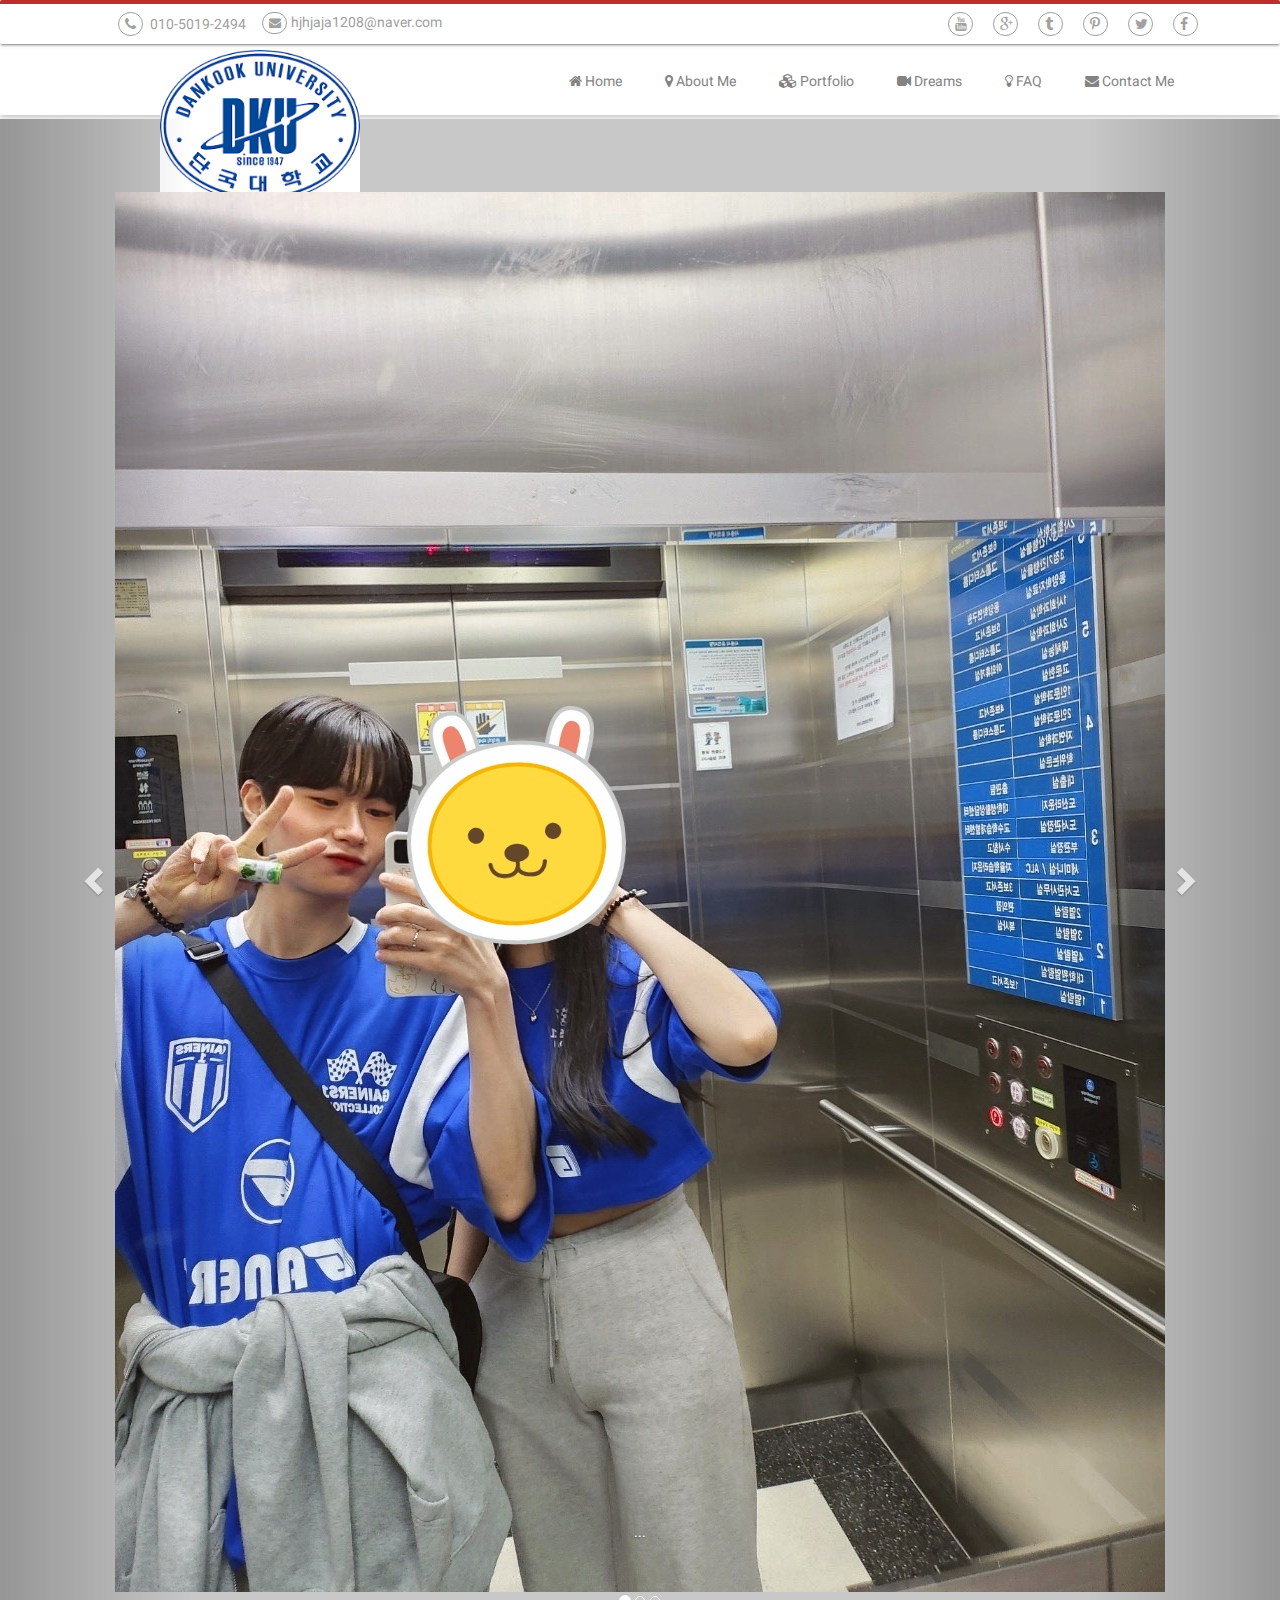
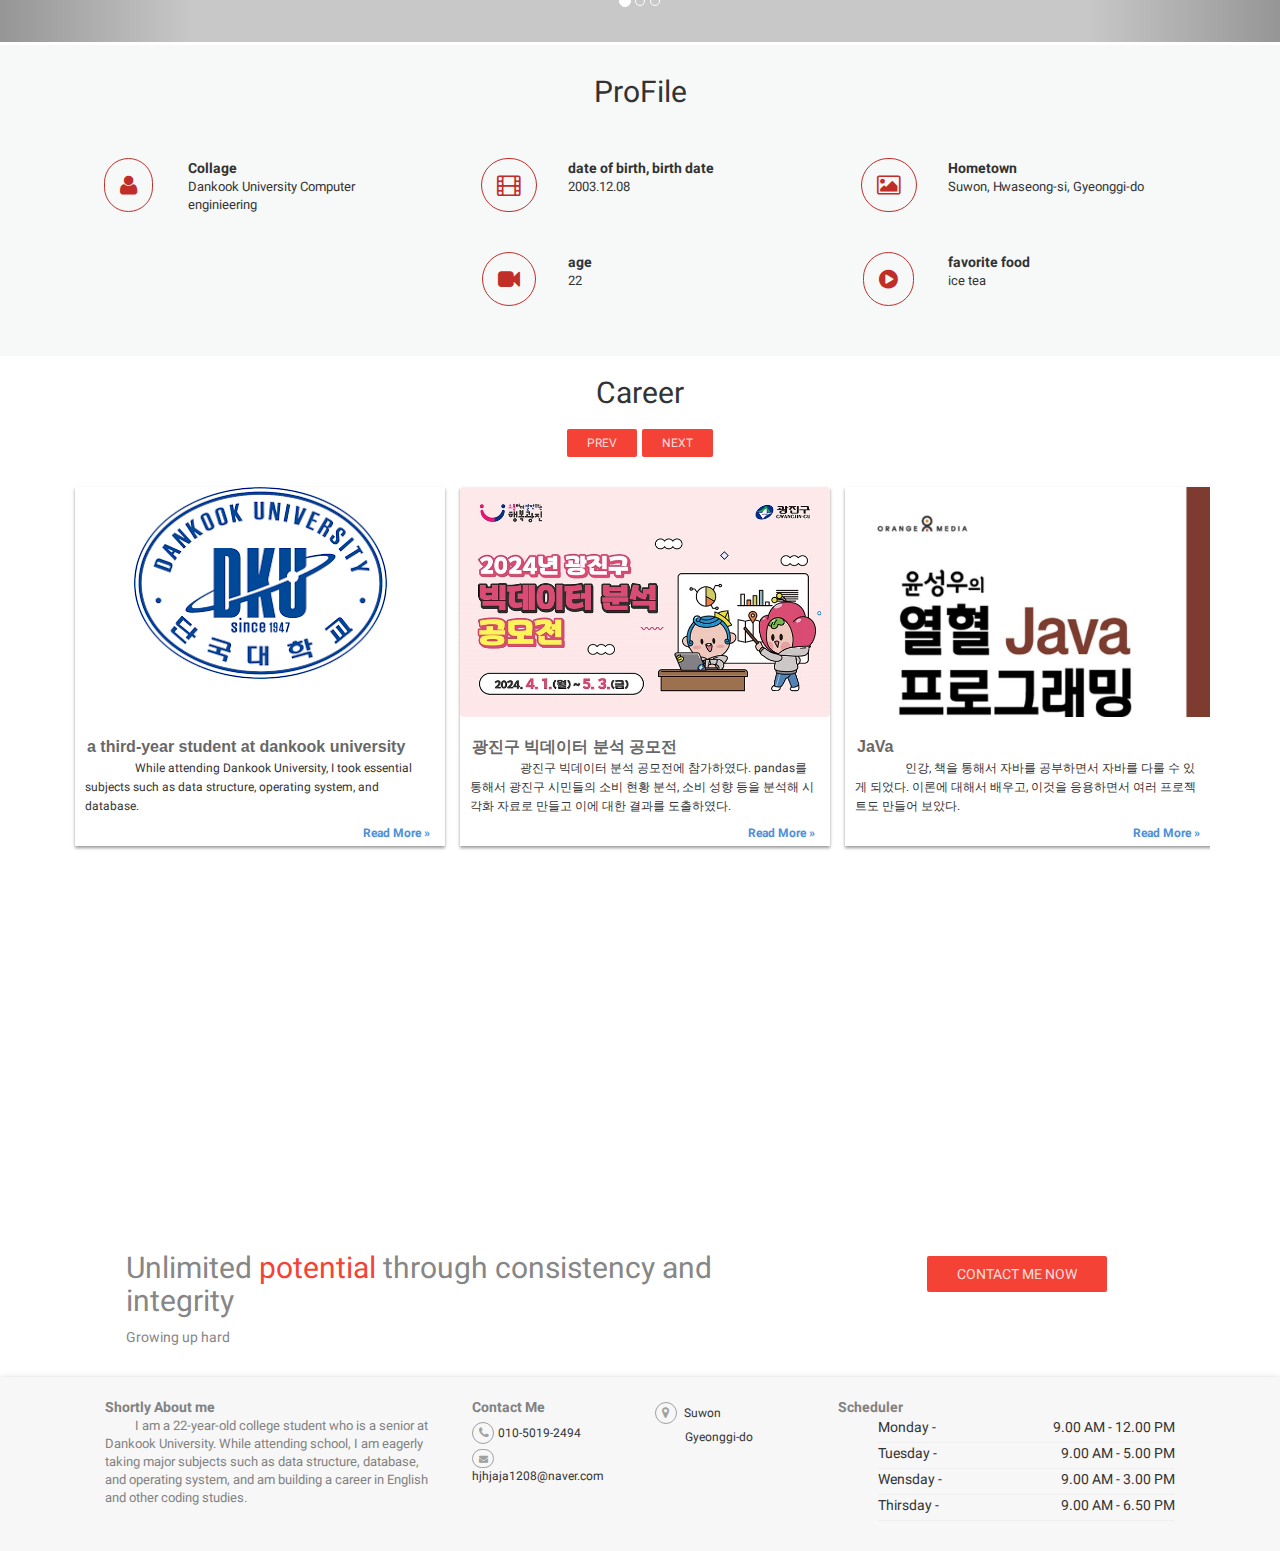
<file: index.html>
<!DOCTYPE html>
<html lang="en">
  <head>
    <meta charset="utf-8">
    <meta http-equiv="X-UA-Compatible" content="IE=edge">
    <meta name="viewport" content="width=device-width, initial-scale=1">
    <title>Studio Website Template</title>
    <link href="assets/css/bootstrap.min.css" rel="stylesheet">
    <link href="assets/css/material.min.css" rel="stylesheet">
    <link href="assets/css/ripples.min.css" rel="stylesheet">
    <link href="assets/css/roboto.min.css" rel="stylesheet">
    <link href="assets/css/font-awesome.min.css" rel="stylesheet">
    <link href="assets/css/simplelightbox.min.css" rel="stylesheet">
    <link href="assets/css/smarteye.css" rel="stylesheet">
    <link href="assets/css/style.css" rel="stylesheet">
  </head>
  <body>
    <div class="container-fluid">

      <div class="mobiletb shado-1 visible-xs">
        <b><span>Visual</span> Maker.<small>ads</small></b>
        <i onclick="showMwnu()" class="fa fa-list"></i>
      </div>
          <div id="mmnu" style="display:none" class="mobile-menu">
        <ul> 
            <li><a href="aboutus.html">About me</a></li> 
            <li><a href="services.html">Dreams</a></li>
            <li><a href="portfolio.html">Portfolio</a></li>
            <li><a href="faq.html">FAQ</a></li>
            <li><a href="contactus.html">Contact Me</a></li>   
        </ul>
    </div>




      <div class="header-topbar shado-1 hidden-xs">
        <div class="small-head card">
          <div class="container">
             <ul class="sh-tl">
              <li> <i class="fa fa-phone"></i> 010-5019-2494</li>
              <li> <i style="font-size: 12px;" class="fa fa-envelope"></i>hjhjaja1208@naver.com</li>
              
            </ul>


             <ul class="sh-rt">
              <li> <i class="fa fa-facebook"></i> </li>
              <li> <i class="fa fa-twitter"></i></li>
              <li> <i class="fa fa-pinterest-p"></i> </li>
              <li> <i class="fa fa-tumblr"></i> </li>
              <li> <i class="fa fa-google-plus"></i> </li>
              <li> <i class="fa fa-youtube"></i> </li>
              
            </ul>
          </div>
        </div>
        <div class="nav" style="text-align: center;">
          <div class="container">
            <div class="row">
              <div class="col-sm-4 hofffg">
                 <img style="width:200px; margin-top: 1px; margin-bottom: 40px;" src="assets/images/images.png">
              </div>
              <div class="col-sm-8">
                 <ul class="nav-menu">
                  <li ><a href="contactus.html"><i class="fa fa-envelope"></i> Contact Me</a></li>
                  <li ><a href="faq.html"><i class="fa fa-lightbulb-o"></i> FAQ</a></li>
                  <li ><a href="services.html"><i class="fa fa-video-camera"></i> Dreams</a></li>
                  <li ><a href="portfolio.html"><i class="fa fa-cubes"></i> Portfolio</a></li>
                  <li ><a href="aboutus.html"><i class="fa fa-map-marker"></i> About Me</a></li>
                  <li  ><a href="home.html"> <i class="fa fa-home"></i> Home</a></li>

                </ul>
              </div>
            </div>
            

           
          </div>

         

        </div>


      </div>




      <!---****************************** Slider Starts Here ******************************-->



 <div style="margin-top: 4px;" class="slider">
      <div id="carousel-example-generic" class="carousel slide" data-ride="carousel">
  <!-- Indicators -->
  <ol class="carousel-indicators">
    <li data-target="#carousel-example-generic" data-slide-to="0" class="active"></li>
    <li data-target="#carousel-example-generic" data-slide-to="1"></li>
    <li data-target="#carousel-example-generic" data-slide-to="2"></li>
  </ol>

  <!-- Wrapper for slides -->
  <div class="carousel-inner" role="listbox" style="bottom: 50px;">
     <div class="item active">
      <img src="assets/images/KakaoTalk_20240427_160458395.jpg"  alt="..." style = "margin: auto;">
      <div class="carousel-caption">
        ...
      </div>
    </div>
    <div class="item ">
      <img src="assets/images/KakaoTalk_20240427_160555624.jpg" alt="..." style = "margin: auto;">
      <div class="carousel-caption">
        ...
      </div>
    </div>
   
    <div class="item">
      <img src="assets/images/KakaoTalk_20240428_181944655_01.jpg" alt="..." style = "margin: auto;">
      <div class="carousel-caption">
        ...
      </div>
    </div>
    <div class="item">
      <img src="assets/images/KakaoTalk_20240428_181944655_02.jpg" alt="..." style = "margin: auto;">
      <div class="carousel-caption">
        ...
      </div>
    </div>
  </div>





  <!-- Controls -->
  <a class="left carousel-control" href="#carousel-example-generic" role="button" data-slide="prev">
    <span class="glyphicon glyphicon-chevron-left" aria-hidden="true"></span>
    <span class="sr-only">Previous</span>
  </a>
  <a class="right carousel-control" href="#carousel-example-generic" role="button" data-slide="next">
    <span class="glyphicon glyphicon-chevron-right" aria-hidden="true"></span>
    <span class="sr-only">Next</span>
  </a>
</div>

  </div> 







 <!---****************************** Body Contents Start Here ******************************-->

 <div style="margin-top: 3px;" class="container-fluid image_bg_1">



   <div style="margin-bottom: 50px;" class="container ">
    <div style="margin-top: 10px;" class="services">
      <div class="row title center">
        <h2>ProFile</h2>

      </div>

      <div class="row">
        <div class="col-sm-4 w-w-d">
          <div class="col-sm-3 center"> <i class="fa fa-user"></i></div>
          <div class="col-sm-9"><b>Collage</b>
            <p>Dankook University Computer enginieering</p>
          </div>
        </div>
        

         <div class="col-sm-4 w-w-d">
          <div class="col-sm-3 center"> <i class="fa fa-film"></i></div>
          <div class="col-sm-9"><b>date of birth, birth date</b>
            <p>2003.12.08</p>
          </div>
        </div>


         <div class="col-sm-4 w-w-d">
          <div class="col-sm-3 center"> <i class="fa fa-photo"></i></div>
          <div class="col-sm-9"><b>Hometown</b>
            <p>Suwon, Hwaseong-si, Gyeonggi-do</p>
          </div>
        </div>


         <div class="col-sm-4 w-w-d">
          <div class="col-sm-3 center"> <i  class="fa fa-video-camera"></i></div>
          <div class="col-sm-9"><b>age</b>
            <p>22</p>
          </div>
        </div>

         <div class="col-sm-4 w-w-d">
          <div class="col-sm-3 center"> <i class="fa fa-play-circle"></i></div>
          <div class="col-sm-9"><b>favorite food</b>
            <p>ice tea</p>
          </div>
        </div>

      </div>

    </div>


  </div> 
</div>


<div class="container-fluid">
  <div class="container">
     <div class="row title center">
        <h2>Career</h2>
        <b></b>

      </div>

      <div class="row">
        




           <nav class="slidernav">
      <div id="navbtns" class="clearfix">
        <button href="#" class="previous btn btn-danger btn-sm">prev</button>
        <button href="#" class="next btn btn-danger btn-sm">next</button>
      </div>
    </nav>
    
    <div class="crsl-items" data-navigation="navbtns">
      <div class="crsl-wrap">
        <div class="crsl-item">
          <div class="thumbnail">
            <img src="assets/images/images.png" alt="nyc subway">
          </div>
          
          <h3><a href="#">a third-year student at dankook university </a></h3>
          
          <p>While attending Dankook University, I took essential subjects such as data structure, operating system, and database.</p>
          
          <p class="readmore"><a href="#">Read More &raquo;</a></p>
        </div><!-- post #1 -->
        
        <div class="crsl-item">
          <div class="thumbnail">
            <img src="assets/images/포스터_저용량.jpg" alt="danny antonucci">
          </div>
          
          <h3><a href="#">광진구 빅데이터 분석 공모전</a></h3>
          
          <p>광진구 빅데이터 분석 공모전에 참가하였다. pandas를 통해서 광진구 시민들의 소비 현황 분석, 소비 성향 등을 분석해 시각화 자료로 만들고 이에 대한 결과를 도출하였다.</p>
          
          <p class="readmore"><a href="#">Read More &raquo;</a></p>
        </div><!-- post #2 -->
        
        <div class="crsl-item">
          <div class="thumbnail">
            <img src="assets/images/XL.jpg" alt="watercolor paints">
          </div>
          
          <h3><a href="#">JaVa</a></h3>
          
          <p>인강, 책을 통해서 자바를 공부하면서 자바를 다룰 수 있게 되었다. 이론에 대해서 배우고, 이것을 응용하면서 여러 프로젝트도 만들어 보았다.</p>
          
          <p class="readmore"><a href="#">Read More &raquo;</a></p>
        </div><!-- post #3 -->
        
        <div class="crsl-item">
          <div class="thumbnail">
            <img src="assets/images/다운로드.png" alt="apple ipod classic photo">
          </div>
          
          <h3><a href="#">English</a></h3>
          
          <p>학창시절 했던 영어공부의 연장선으로 영어 공부를 추가적으로 하였다. 추가적으로 토익시험을 봐서 실력을 더 향상시킬 계획이다.</p>
          
          <p class="readmore"><a href="#">Read More &raquo;</a></p>
        </div><!-- post #4 -->
        
        <div class="crsl-item">
          <div class="thumbnail">
            <img src="assets/images/51823225-가능성-가능성-희망-기회-실현-가능성-개념.jpg" alt="web design magazines">
          </div>
          
          <h3><a href="#">countless possibilities</a></h3>
          
          <p>The possibility of having a lot of careers in a lot of time</p>
          
          <p class="readmore"><a href="#">Read More &raquo;</a></p>
        </div><!-- post #5 -->
      </div><!-- @end .crsl-wrap -->
    </div><!-- @end .crsl-items -->
    
  </div><!-- @end #w -->









      </div>
  </div>

   <div style="margin-top: 20px;" class="container-fluid ">
     <div class="row title center">
        <h2 style="margin-bottom:20px; font-size:20px;"></h2>
        <b></b>

      </div>
    <div class="container ">
      <div class="row">
        <div class="col-sm-6">
          <iframe style="width: 100%;" height="315" src="https://www.youtube.com/embed/F0jfjUMv1Tw?si=trF2zx5jY3NMcx0Y" title="YouTube video player" frameborder="0" allowfullscreen></iframe>
        </div>
        <div class="col-sm-6">
          <iframe style="width: 100%;" height="315" src="https://www.youtube.com/embed/7amrV9dY6pA?si=iRauEDLqWbJblNG0" frameborder="0" allowfullscreen></iframe>
        </div>
      </div>
    </div>
  </div>

  <div class="container-fluid inqq">
    <div class="container inqq-ss">
      <div class="row">
        <div class="col-sm-8">
         <h2>Unlimited<span class="text-danger"> potential</span> through consistency and integrity</h2>
         <p>Growing up hard</p>
       </div>
        <div style="margin-top: 15px;" class="col-sm-4 center">
          <button class="btn btn-danger">Contact me Now</button>
        </div>
      </div>
       
        
    </div>


  </div>



</div>


<!--**************************************** Footer  Starts Here ***************************************-->


<div class="footer container-fluid shado-1">
  <div class="container">
    <div style="padding: 20px;" class="row fot-data">
      <div class="col-sm-4">
        <b>Shortly About me</b>
        <p>I am a 22-year-old college student who is a senior at Dankook University. While attending school, I am eagerly taking major subjects such as data structure, database, and operating system, and am building a career in English and other coding studies.</p>
      </div>
      <div class="col-sm-2">
        <b>Contact Me</b>
        <ul class="foot-list">
          <li> <i class="fa fa-phone"></i>010-5019-2494</li>
          <li> <i style="font-size: 9px" class="fa fa-envelope"></i> hjhjaja1208@naver.com</li>
        </ul>
      </div>
      <div class="col-sm-2">
         <ul class="foot-list">
          <li> <i class="fa fa-map-marker"></i> Suwon</li>
          <li style="margin-left: 30px;">  Gyeonggi-do</li>
          <li style="margin-left: 30px;">  </li>
        </ul>
      </div>
      <div class="col-sm-4">
           <b>Scheduler</b>
            <ul class="workday">
          
            <li> Monday   -<span style="float: right">9.00 AM - 12.00 PM</span></li>
            <li> Tuesday   -<span style="float: right">9.00 AM -  5.00 PM</span></li>
            <li> Wensday   -<span style="float: right">9.00 AM - 3.00 PM</span></li>
            <li> Thirsday   -<span style="float: right">9.00 AM - 6.50 PM</span></li>
           
          </ul>
      </div>
    </div>
  </div>


</div>


    

    </div>

    <script src="assets/js/jquery-1.11.3.min.js"></script>
    <script src="assets/js/bootstrap.min.js"></script>
    <script src="assets/js/material.min.js"></script>
    <script src="assets/js/responsiveCarousel.min.js"></script>
    <script src="assets/js/ripples.min.js"></script>
    <script src="assets/js/numscroller-1.0.js"></script>
    <script src="assets/js/simple-lightbox.min.js"></script>
    
    
    <script type="text/javascript">
      $(document).ready(function(){
          $.material.init();
      })

    </script>
    <script type="text/javascript">
$(function(){
  $('.crsl-items').carousel({
    visible: 3,
    itemMinWidth: 180,
    itemEqualHeight: 370,
    itemMargin: 15,
  });
  
  $("a[href=#]").on('click', function(e) {
    e.preventDefault();
  });



});
$(function(){
    var gallery = $('.gallery a').simpleLightbox();
  });

function showMwnu(){
  $("#mmnu").toggle(500);
}
</script>
  </body>
</html>
</file>
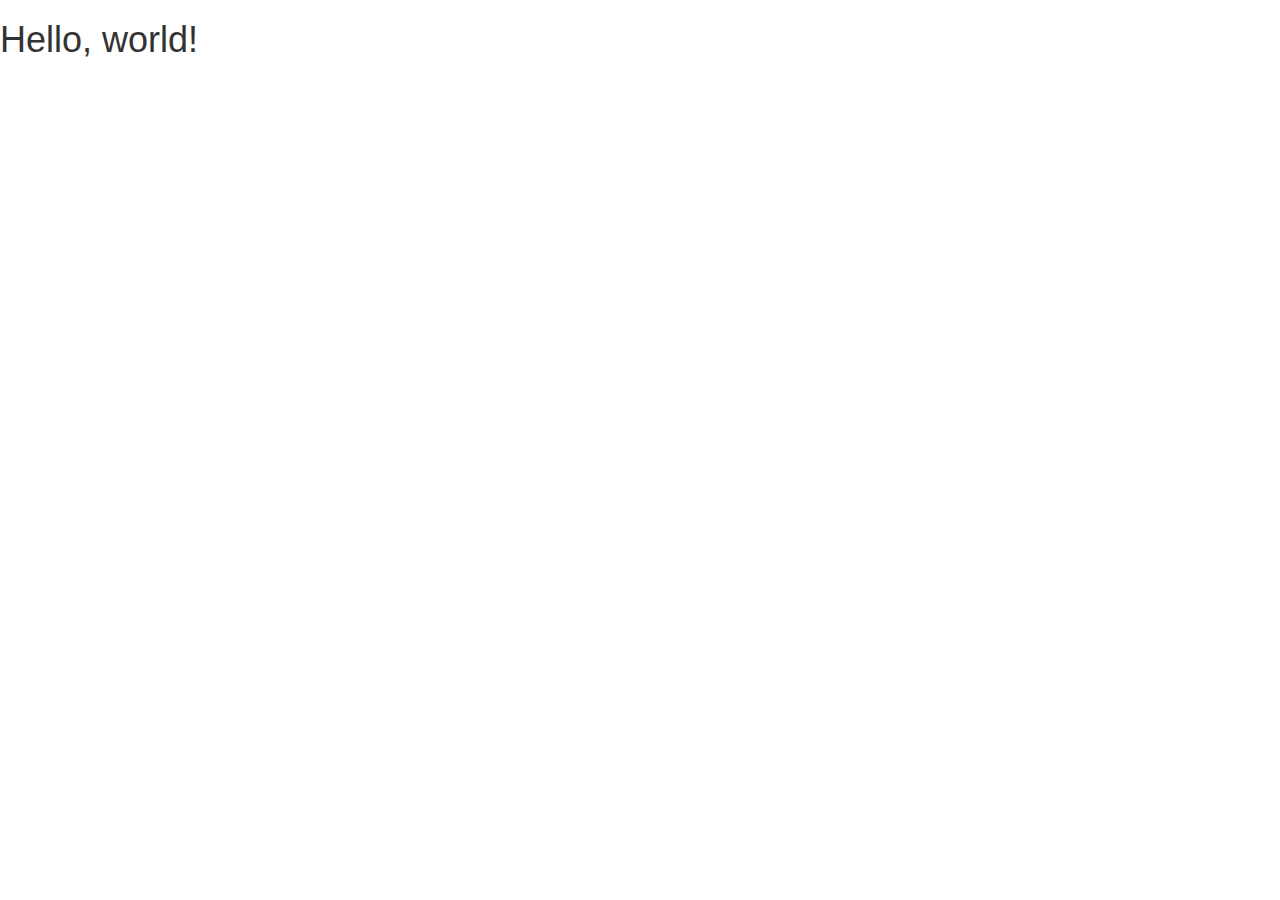
<file: assets/index.html>
<!DOCTYPE html>
<html lang="en">
  <head>
    <meta charset="utf-8">
    <meta http-equiv="X-UA-Compatible" content="IE=edge">
    <meta name="viewport" content="width=device-width, initial-scale=1">
    <title>Studio</title>
    <link href="css/bootstrap.min.css" rel="stylesheet">
  </head>
  <body>
    <h1>Hello, world!</h1>

    <!-- jQuery (necessary for Bootstrap's JavaScript plugins) -->
    <script src="https://ajax.googleapis.com/ajax/libs/jquery/1.11.3/jquery.min.js"></script>
    <!-- Include all compiled plugins (below), or include individual files as needed -->
    <script src="js/bootstrap.min.js"></script>
  </body>
</html>
</file>
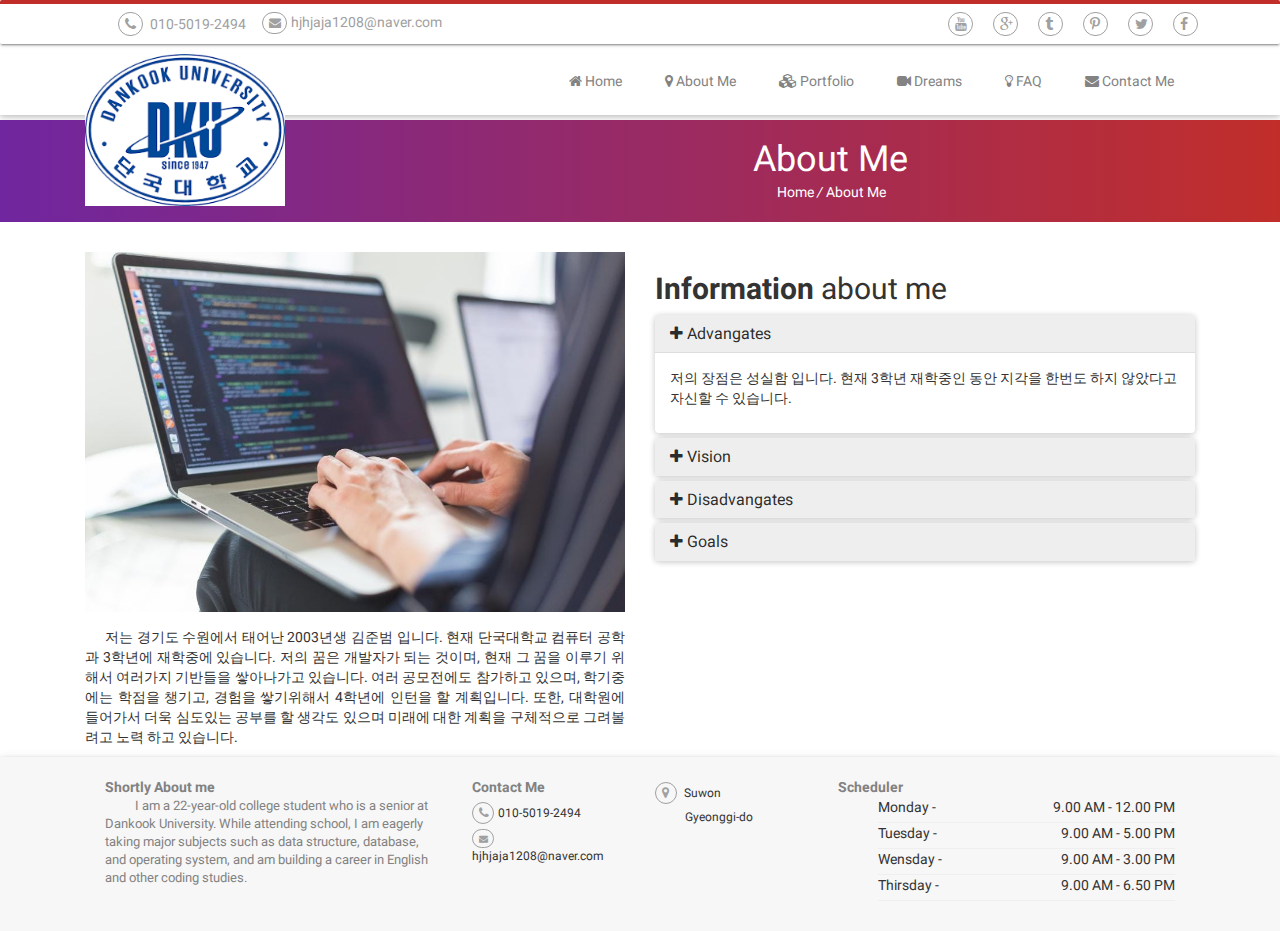
<file: aboutus.html>
<!DOCTYPE html>
<html lang="en">
  <head>
    <meta charset="utf-8">
    <meta http-equiv="X-UA-Compatible" content="IE=edge">
    <meta name="viewport" content="width=device-width, initial-scale=1">
    <title>Studio Website Template</title>
    <link href="assets/css/bootstrap.min.css" rel="stylesheet">
    <link href="assets/css/material.min.css" rel="stylesheet">
    <link href="assets/css/ripples.min.css" rel="stylesheet">
    <link href="assets/css/roboto.min.css" rel="stylesheet">
    <link href="assets/css/font-awesome.min.css" rel="stylesheet">
    <link href="assets/css/simplelightbox.min.css" rel="stylesheet">
    <link href="assets/css/smarteye.css" rel="stylesheet">
    <link href="assets/css/style.css" rel="stylesheet">
  </head>
  <body>
    <div class="container-fluid">

      <div class="mobiletb shado-1 visible-xs">
        <b><span>Visual</span> Maker.<small>ads</small></b>
        <i onclick="showMwnu()" class="fa fa-list"></i>
      </div>
          <div id="mmnu" style="display:none" class="mobile-menu">
        <ul>
            <li><a href="index.html">Home</a></li>   
            <li><a href="aboutus.html">About me</a></li> 
            <li><a href="services.html">Dreams</a></li>
            <li><a href="portfolio.html">Portfolio</a></li>
            <li><a href="faq.html">FAQ</a></li>
            <li><a href="contactus.html">Contact Me</a></li>   
        </ul>
    </div>




      <div class="header-topbar shado-1 hidden-xs">
        <div class="small-head card">
          <div class="container">
             <ul class="sh-tl">
              <li> <i class="fa fa-phone"></i> 010-5019-2494</li>
              <li> <i style="font-size: 12px;" class="fa fa-envelope"></i>hjhjaja1208@naver.com</li>
              
            </ul>


             <ul class="sh-rt">
              <li> <i class="fa fa-facebook"></i> </li>
              <li> <i class="fa fa-twitter"></i></li>
              <li> <i class="fa fa-pinterest-p"></i> </li>
              <li> <i class="fa fa-tumblr"></i> </li>
              <li> <i class="fa fa-google-plus"></i> </li>
              <li> <i class="fa fa-youtube"></i> </li>
              
            </ul>
          </div>
        </div>
        <div class="nav">
          <div class="container">
            <div class="row">
              <div class="col-sm-4 hofffg">
                 <img style="width:200px; margin-top: 5px;" src="assets/images/images.png">
              </div>
              <div class="col-sm-8">
                 <ul class="nav-menu">
                  <li ><a href="contactus.html"><i class="fa fa-envelope"></i> Contact Me</a></li>
                  <li ><a href="faq.html"><i class="fa fa-lightbulb-o"></i> FAQ</a></li>
                  <li ><a href="services.html"><i class="fa fa-video-camera"></i> Dreams</a></li>
                  <li ><a href="portfolio.html"><i class="fa fa-cubes"></i> Portfolio</a></li>
                  <li ><a href="aboutus.html"><i class="fa fa-map-marker"></i> About Me</a></li>
                  <li  ><a href="index.html"> <i class="fa fa-home"></i> Home</a></li>

                </ul>
              </div>
            </div>
            

           
          </div>

         

        </div>


      </div>




<!---****************************** Body Starts Here ******************************-->


<style type="text/css">
  
 .topdar{background:rgba(0, 0, 0, 0.8) none repeat scroll 0 0}
</style>






<div style="margin-top:5px;" class="services">
  <div class="bg_gradient">
      <div class="container">
        <h1>About Me</h1>
        <div class="pagenation">&nbsp;<a href="index.html">Home</a> <i>/</i> About  Me</div>
      </div>

  </div>
  <div class="container">
      
    <div style="margin-top:30px;" class="row">
      <div class="col-sm-6">
        
              <img style="width:100%" src="assets/images/1_r56bUG6ccbLuoB9IIjPMqA.jpg" style="width:100%;">
         
        
              <p  style="text-align:justify; margin-top:15px; text-indent:20px;"> 
              저는 경기도 수원에서 태어난 2003년생 김준범 입니다. 현재 단국대학교 컴퓨터 공학과 3학년에 재학중에 있습니다.
              저의 꿈은 개발자가 되는 것이며, 현재 그 꿈을 이루기 위해서 여러가지 기반들을 쌓아나가고 있습니다. 
              여러 공모전에도 참가하고 있으며, 학기중에는 학점을 챙기고, 경험을 쌓기위해서 4학년에 인턴을 할 계획입니다.
              또한, 대학원에 들어가서 더욱 심도있는 공부를 할 생각도 있으며 미래에 대한 계획을 구체적으로 그려볼려고 노력
              하고 있습니다.
              </p>
         
      </div>
      <div class="col-sm-6 rsdd">
          <h2><strong>Information</strong>  about me</h2>

          <div data-example-id="collapse-accordion" class="bs-example">
    <div aria-multiselectable="true" role="tablist" id="accordion" class="panel-group">
      <div class="panel panel-default">
        <div id="headingOne" role="tab" class="panel-heading">
          <h4 class="panel-title" id="-collapsible-group-item-#1-">
            <a aria-controls="collapseOne" aria-expanded="true" data-target="#collapseOne"  data-parent="#accordion" data-toggle="collapse" class="">
                <span><i class="fa fa-plus "></i></span>
            Advangates
            </a>
          <a href="#-collapsible-group-item-#1-" class="anchorjs-link"></a></h4>
        </div>
        <div aria-labelledby="headingOne" role="tabpanel" class="panel-collapse collapse in" id="collapseOne" aria-expanded="true" style="">
          <div class="panel-body">
<p>
  저의 장점은 성실함 입니다. 현재 3학년 재학중인 동안 지각을 한번도 하지 않았다고 자신할 수 있습니다.
</p>



          </div>
        </div>
      </div>
      <div class="panel panel-default">
        <div id="headingTwo" role="tab" class="panel-heading">
          <h4 class="panel-title" id="-collapsible-group-item-#2-">
            <a aria-controls="collapseTwo" aria-expanded="false" data-target="#collapseTwo" data-parent="#accordion" data-toggle="collapse" class="collapsed">
                <span><i class="fa fa-plus "></i></span>
            Vision 
            </a>
          <a href="#-collapsible-group-item-#2-" class="anchorjs-link"></a></h4>
        </div>
        <div aria-labelledby="headingTwo" role="tabpanel" class="panel-collapse collapse" id="collapseTwo" aria-expanded="false" style="height: 0px;">
          <div class="panel-body">
            영어에 능숙하며, 여러가지 프로그래밍 언어들을 구사할 수 있다.
          </div>
        </div>
      </div>
      <div class="panel panel-default">
        <div id="headingThree" role="tab" class="panel-heading">
          <h4 class="panel-title" id="-collapsible-group-item-#3-">
            <a aria-controls="collapseThree" aria-expanded="false" data-target="#collapseThree" data-parent="#accordion" data-toggle="collapse" class="collapsed">
                <span><i class="fa fa-plus "></i></span>
             Disadvangates
            </a>
          <a href="#-collapsible-group-item-#3-" class="anchorjs-link"></a></h4>
        </div>
        <div aria-labelledby="headingThree" role="tabpanel" class="panel-collapse collapse" id="collapseThree" aria-expanded="false" style="height: 0px;">
          <div class="panel-body">
            급한 성격이 단점입니다. 하지만 이것을 장점으로 바꾸려고 노력중입니다.
          </div>
        </div>
      </div>
       <div class="panel panel-default">
        <div id="headingThree1" role="tab" class="panel-heading">
          <h4 class="panel-title" id="-collapsible-group-item-#3-">
            <a aria-controls="collapseThree1" aria-expanded="false" data-target="#collapseThree1" data-parent="#accordion" data-toggle="collapse" class="collapsed">
                <span><i class="fa fa-plus "></i></span>
             Goals
            </a>
          <a href="#-collapsible-group-item-#3-" class="anchorjs-link"></a></h4>
        </div>
        <div aria-labelledby="headingThree1" role="tabpanel" class="panel-collapse collapse" id="collapseThree1" aria-expanded="false" style="height: 0px;">
          <div class="panel-body">
            저의 목표는 여러 스펙들을 쌓아서 좋은 개발자가 되는 것입니다. 사람들에게 도움과 편의를 줄 수 있는 개발자가 되기로 노력중에 있습니다.
          </div>
        </div>
      </div>
    </div>
  </div>

      </div>

        
    </div>




      
  </div>


</div>








<!--**************************************** Footer  Starts Here ***************************************-->


<div class="footer container-fluid shado-1">
  <div class="container">
    <div style="padding: 20px;" class="row fot-data">
      <div class="col-sm-4">
        <b>Shortly About me</b>
        <p>I am a 22-year-old college student who is a senior at Dankook University. While attending school, I am eagerly taking major subjects such as data structure, database, and operating system, and am building a career in English and other coding studies.</p>
      </div>
      <div class="col-sm-2">
        <b>Contact Me</b>
        <ul class="foot-list">
          <li> <i class="fa fa-phone"></i>010-5019-2494</li>
          <li> <i style="font-size: 9px" class="fa fa-envelope"></i> hjhjaja1208@naver.com</li>
        </ul>
      </div>
      <div class="col-sm-2">
         <ul class="foot-list">
          <li> <i class="fa fa-map-marker"></i> Suwon</li>
          <li style="margin-left: 30px;">  Gyeonggi-do</li>
          <li style="margin-left: 30px;">  </li>
        </ul>
      </div>
      <div class="col-sm-4">
           <b>Scheduler</b>
            <ul class="workday">
          
            <li> Monday   -<span style="float: right">9.00 AM - 12.00 PM</span></li>
            <li> Tuesday   -<span style="float: right">9.00 AM -  5.00 PM</span></li>
            <li> Wensday   -<span style="float: right">9.00 AM - 3.00 PM</span></li>
            <li> Thirsday   -<span style="float: right">9.00 AM - 6.50 PM</span></li>
           
          </ul>
      </div>
    </div>
  </div>



</div>


    

    </div>

    <script src="assets/js/jquery-1.11.3.min.js"></script>
    <script src="assets/js/bootstrap.min.js"></script>
    <script src="assets/js/material.min.js"></script>
    <script src="assets/js/responsiveCarousel.min.js"></script>
    <script src="assets/js/ripples.min.js"></script>
    <script src="assets/js/numscroller-1.0.js"></script>
    <script src="assets/js/simple-lightbox.min.js"></script>
    
    
    <script type="text/javascript">
      $(document).ready(function(){
          $.material.init();
      })

    </script>
    <script type="text/javascript">
$(function(){
  $('.crsl-items').carousel({
    visible: 3,
    itemMinWidth: 180,
    itemEqualHeight: 370,
    itemMargin: 15,
  });
  
  $("a[href=#]").on('click', function(e) {
    e.preventDefault();
  });



});
$(function(){
    var gallery = $('.gallery a').simpleLightbox();
  });

function showMwnu(){
  $("#mmnu").toggle(500);
}
</script>
  </body>
</html>
</file>
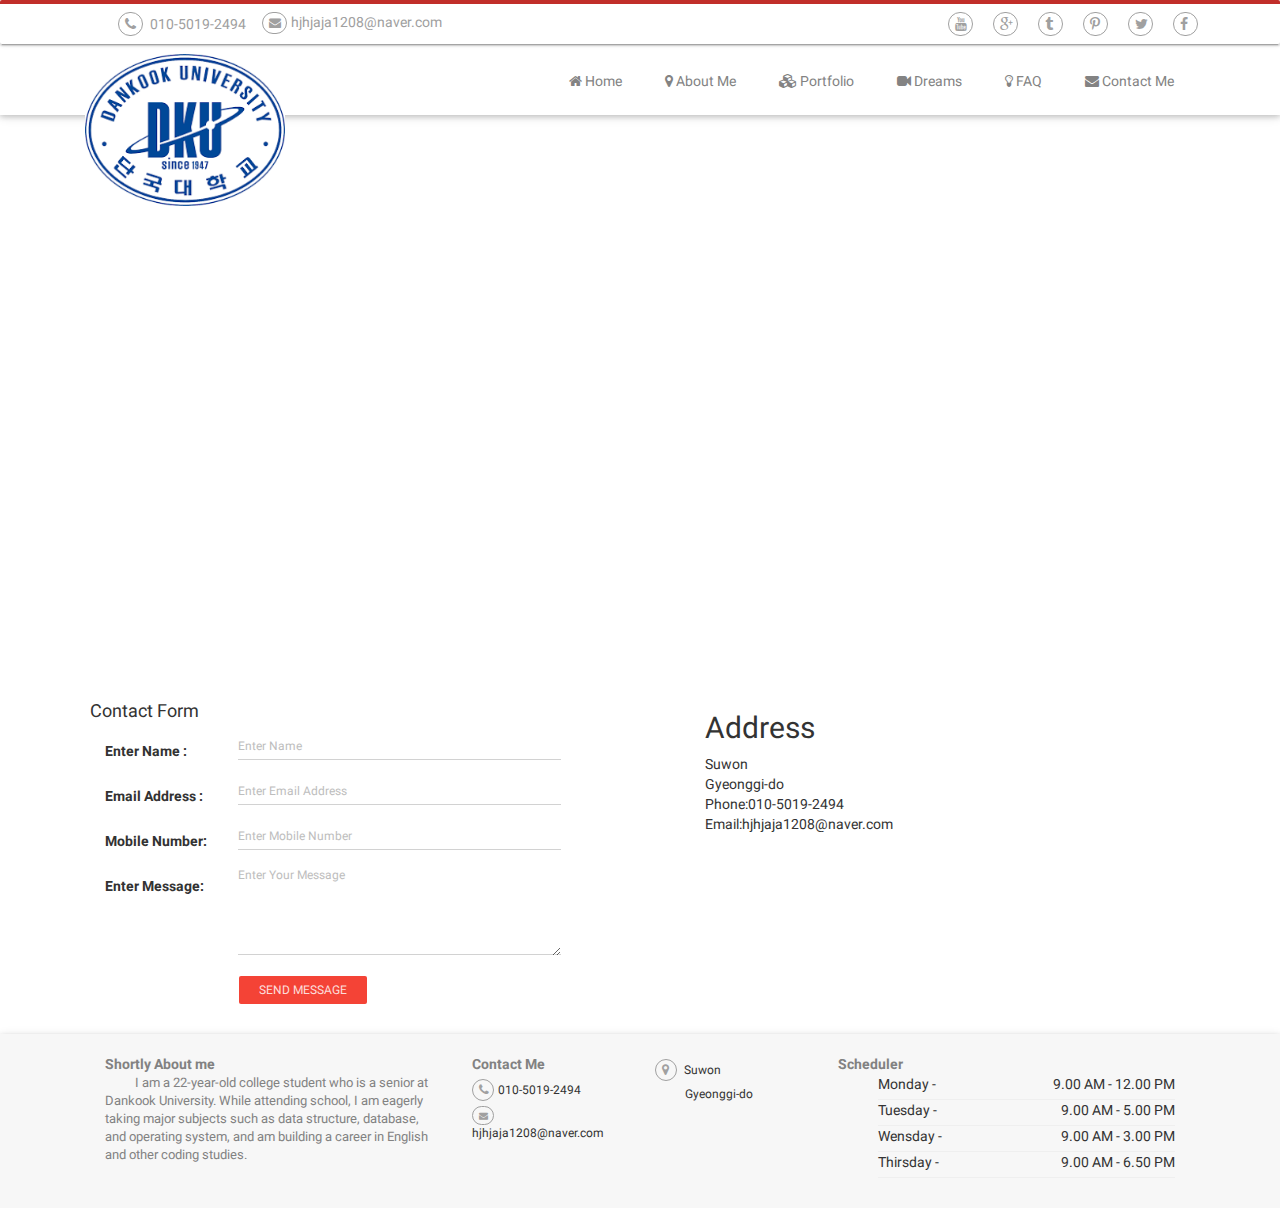
<file: contactus.html>
<!DOCTYPE html>
<html lang="en">
  <head>
    <meta charset="utf-8">
    <meta http-equiv="X-UA-Compatible" content="IE=edge">
    <meta name="viewport" content="width=device-width, initial-scale=1">
    <title>Studio Website Template</title>
    <link href="assets/css/bootstrap.min.css" rel="stylesheet">
    <link href="assets/css/material.min.css" rel="stylesheet">
    <link href="assets/css/ripples.min.css" rel="stylesheet">
    <link href="assets/css/roboto.min.css" rel="stylesheet">
    <link href="assets/css/font-awesome.min.css" rel="stylesheet">
    <link href="assets/css/simplelightbox.min.css" rel="stylesheet">
    <link href="assets/css/smarteye.css" rel="stylesheet">
    <link href="assets/css/style.css" rel="stylesheet">
  </head>
  <body>
    <div class="container-fluid">

      <div class="mobiletb shado-1 visible-xs">
        <b><span>Visual</span> Maker.<small>ads</small></b>
        <i onclick="showMwnu()" class="fa fa-list"></i>
      </div>
          <div id="mmnu" style="display:none" class="mobile-menu">
        <ul>
            <li><a href="index.html">Home</a></li>   
            <li><a href="aboutus.html">About Me</a></li> 
            <li><a href="services.html">Dreams</a></li>
            <li><a href="portfolio.html">Portfolio</a></li>
            <li><a href="faq.html">FAQ</a></li>
            <li><a href="contactus.html">Contact Me</a></li>   
        </ul>
    </div>




      <div class="header-topbar shado-1 hidden-xs">
        <div class="small-head card">
          <div class="container">
             <ul class="sh-tl">
              <li> <i class="fa fa-phone"></i> 010-5019-2494</li>
              <li> <i style="font-size: 12px;" class="fa fa-envelope"></i>hjhjaja1208@naver.com</li>
              
            </ul>


             <ul class="sh-rt">
              <li> <i class="fa fa-facebook"></i> </li>
              <li> <i class="fa fa-twitter"></i></li>
              <li> <i class="fa fa-pinterest-p"></i> </li>
              <li> <i class="fa fa-tumblr"></i> </li>
              <li> <i class="fa fa-google-plus"></i> </li>
              <li> <i class="fa fa-youtube"></i> </li>
              
            </ul>
          </div>
        </div>
        <div class="nav">
          <div class="container">
            <div class="row">
              <div class="col-sm-4 hofffg">
                 <img style="width:200px; margin-top: 5px;" src="assets/images/images.png">
              </div>
              <div class="col-sm-8">
                 <ul class="nav-menu">
                  <li ><a href="contactus.html"><i class="fa fa-envelope"></i> Contact Me</a></li>
                  <li ><a href="faq.html"><i class="fa fa-lightbulb-o"></i> FAQ</a></li>
                  <li ><a href="services.html"><i class="fa fa-video-camera"></i> Dreams</a></li>
                  <li ><a href="portfolio.html"><i class="fa fa-cubes"></i> Portfolio</a></li>
                  <li ><a href="aboutus.html"><i class="fa fa-map-marker"></i> About Me</a></li>
                  <li  ><a href="index.html"> <i class="fa fa-home"></i> Home</a></li>

                </ul>
              </div>
            </div>
            

           
          </div>

         

        </div>


      </div>




<!---****************************** Body Starts Here ******************************-->


<style type="text/css">
  
 .topdar{background:rgba(0, 0, 0, 0.8) none repeat scroll 0 0}
</style>






<div style="margin-top:5px;" class="services">

 
      




      

      <div style="margin-top:0px;" class="row">
        
        <iframe style="width:100%" src="https://www.google.com/maps/embed?pb=!1m14!1m12!1m3!1d249759.19784092825!2d79.10145254589841!3d12.009924873581818!2m3!1f0!2f0!3f0!3m2!1i1024!2i768!4f13.1!5e0!3m2!1sen!2sin!4v1448883859107"  height="450" frameborder="0" style="border:0" allowfullscreen></iframe>


      </div>

      <div class="row">
        <div class="container">
            <div style="padding:20px" class="col-sm-6">
            <h2 style="font-size:18px">Contact Form</h2>
                <div class="row">
                    <div style="padding-top:10px;" class="col-sm-3"><label>Enter Name :</label></div>
                    <div class="col-sm-8"><input type="text" placeholder="Enter Name" name="name" class="form-control input-sm"  ></div>
                </div>
                <div style="margin-top:10px;" class="row">
                    <div style="padding-top:10px;" class="col-sm-3"><label>Email Address :</label></div>
                    <div class="col-sm-8"><input type="text" name="name" placeholder="Enter Email Address" class="form-control input-sm"  ></div>
                </div>
                 <div style="margin-top:10px;" class="row">
                    <div style="padding-top:10px;" class="col-sm-3"><label>Mobile Number:</label></div>
                    <div class="col-sm-8"><input type="text" name="name" placeholder="Enter Mobile Number" class="form-control input-sm"  ></div>
                </div>
                 <div style="margin-top:10px;" class="row">
                    <div style="padding-top:10px;" class="col-sm-3"><label>Enter  Message:</label></div>
                    <div class="col-sm-8">
                      <textarea rows="5" placeholder="Enter Your Message" class="form-control input-sm"></textarea>
                    </div>
                </div>
                 <div style="margin-top:10px;" class="row">
                    <div style="padding-top:10px;" class="col-sm-3"><label></label></div>
                    <div class="col-sm-8">
                     <button class="btn btn-danger btn-sm">Send Message</button>
                    </div>
                </div>
            </div>
             <div class="col-sm-6">
                    
                  <div style="margin:50px" class="serv"> 
                
               
             
                              
              
          <h2 style="margin-top:10px;">Address</h2>

    Suwon <br>
    Gyeonggi-do<br>
    Phone:010-5019-2494<br>
    Email:hjhjaja1208@naver.com<br>

 
       
            
                
                
              
              
                
             
         </div>

            </div>
        </div>
        
      </div>






</div>






<!--**************************************** Footer  Starts Here ***************************************-->


<div class="footer container-fluid shado-1">
  <div class="container">
    <div style="padding: 20px;" class="row fot-data">
      <div class="col-sm-4">
        <b>Shortly About me</b>
        <p>I am a 22-year-old college student who is a senior at Dankook University. While attending school, I am eagerly taking major subjects such as data structure, database, and operating system, and am building a career in English and other coding studies.</p>
      </div>
      <div class="col-sm-2">
        <b>Contact Me</b>
        <ul class="foot-list">
          <li> <i class="fa fa-phone"></i>010-5019-2494</li>
          <li> <i style="font-size: 9px" class="fa fa-envelope"></i> hjhjaja1208@naver.com</li>
        </ul>
      </div>
      <div class="col-sm-2">
         <ul class="foot-list">
          <li> <i class="fa fa-map-marker"></i> Suwon</li>
          <li style="margin-left: 30px;">  Gyeonggi-do</li>
          <li style="margin-left: 30px;">  </li>
        </ul>
      </div>
      <div class="col-sm-4">
           <b>Scheduler</b>
            <ul class="workday">
          
            <li> Monday   -<span style="float: right">9.00 AM - 12.00 PM</span></li>
            <li> Tuesday   -<span style="float: right">9.00 AM -  5.00 PM</span></li>
            <li> Wensday   -<span style="float: right">9.00 AM - 3.00 PM</span></li>
            <li> Thirsday   -<span style="float: right">9.00 AM - 6.50 PM</span></li>
           
          </ul>
      </div>
    </div>
  </div>


</div>


    

    </div>

    <script src="assets/js/jquery-1.11.3.min.js"></script>
    <script src="assets/js/bootstrap.min.js"></script>
    <script src="assets/js/material.min.js"></script>
    <script src="assets/js/responsiveCarousel.min.js"></script>
    <script src="assets/js/ripples.min.js"></script>
    <script src="assets/js/numscroller-1.0.js"></script>
    <script src="assets/js/simple-lightbox.min.js"></script>
    
    
    <script type="text/javascript">
      $(document).ready(function(){
          $.material.init();
      })

    </script>
    <script type="text/javascript">
$(function(){
  $('.crsl-items').carousel({
    visible: 3,
    itemMinWidth: 180,
    itemEqualHeight: 370,
    itemMargin: 15,
  });
  
  $("a[href=#]").on('click', function(e) {
    e.preventDefault();
  });



});
$(function(){
    var gallery = $('.gallery a').simpleLightbox();
  });

function showMwnu(){
  $("#mmnu").toggle(500);
}
</script>
  </body>
</html>
</file>
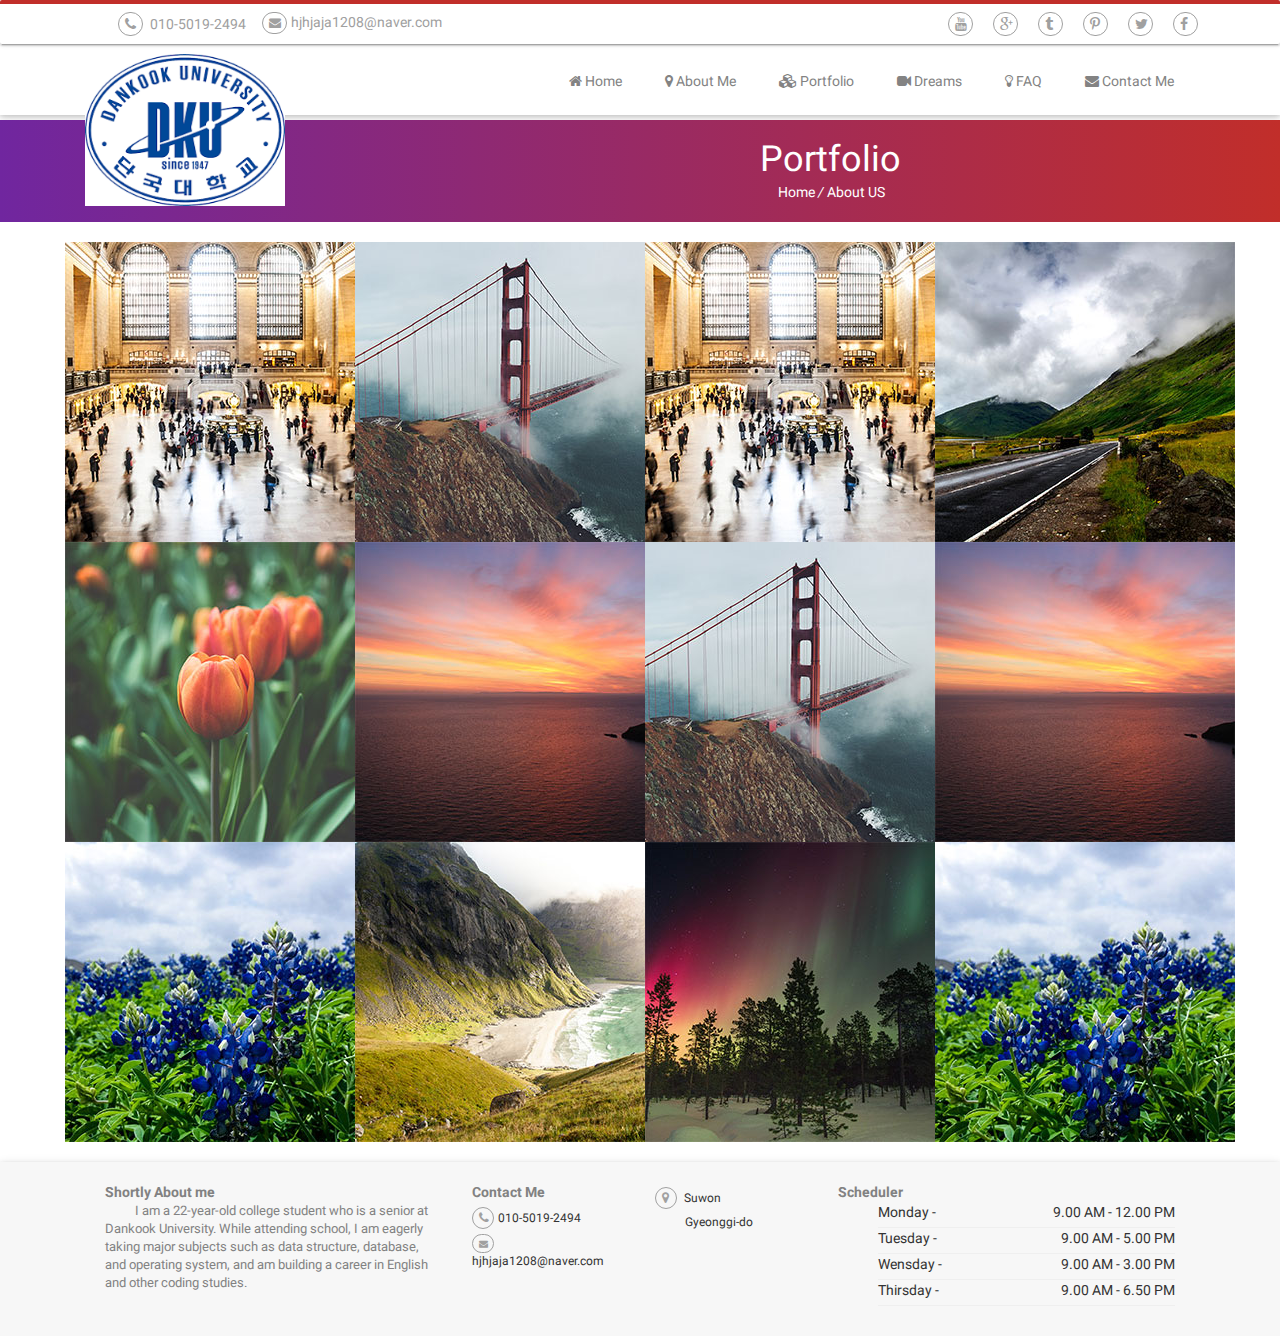
<file: portfolio.html>
<!DOCTYPE html>
<html lang="en">
  <head>
    <meta charset="utf-8">
    <meta http-equiv="X-UA-Compatible" content="IE=edge">
    <meta name="viewport" content="width=device-width, initial-scale=1">
    <title>Studio Website Template</title>
    <link href="assets/css/bootstrap.min.css" rel="stylesheet">
    <link href="assets/css/material.min.css" rel="stylesheet">
    <link href="assets/css/ripples.min.css" rel="stylesheet">
    <link href="assets/css/roboto.min.css" rel="stylesheet">
    <link href="assets/css/font-awesome.min.css" rel="stylesheet">
    <link href="assets/css/simplelightbox.min.css" rel="stylesheet">
    <link href="assets/css/smarteye.css" rel="stylesheet">
    <link href="assets/css/style.css" rel="stylesheet">
  </head>
  <body>
    <div class="container-fluid">

      <div class="mobiletb shado-1 visible-xs">
        <b><span>Visual</span> Maker.<small>ads</small></b>
        <i onclick="showMwnu()" class="fa fa-list"></i>
      </div>
          <div id="mmnu" style="display:none" class="mobile-menu">
        <ul>
            <li><a href="index.html">Home</a></li>   
            <li><a href="aboutus.html">About Me</a></li> 
            <li><a href="services.html">Dreams</a></li>
            <li><a href="portfolio.html">Portfolio</a></li>
            <li><a href="faq.html">FAQ</a></li>
            <li><a href="contactus.html">Contact Me</a></li>   
        </ul>
    </div>




      <div class="header-topbar shado-1 hidden-xs">
        <div class="small-head card">
          <div class="container">
             <ul class="sh-tl">
              <li> <i class="fa fa-phone"></i> 010-5019-2494</li>
              <li> <i style="font-size: 12px;" class="fa fa-envelope"></i>hjhjaja1208@naver.com</li>
              
            </ul>


             <ul class="sh-rt">
              <li> <i class="fa fa-facebook"></i> </li>
              <li> <i class="fa fa-twitter"></i></li>
              <li> <i class="fa fa-pinterest-p"></i> </li>
              <li> <i class="fa fa-tumblr"></i> </li>
              <li> <i class="fa fa-google-plus"></i> </li>
              <li> <i class="fa fa-youtube"></i> </li>
              
            </ul>
          </div>
        </div>
        <div class="nav">
          <div class="container">
            <div class="row">
              <div class="col-sm-4 hofffg">
                 <img style="width:200px; margin-top: 5px;" src="assets/images/images.png">
              </div>
              <div class="col-sm-8">
                 <ul class="nav-menu">
                  <li ><a href="contactus.html"><i class="fa fa-envelope"></i> Contact Me</a></li>
                  <li ><a href="faq.html"><i class="fa fa-lightbulb-o"></i> FAQ</a></li>
                  <li ><a href="services.html"><i class="fa fa-video-camera"></i> Dreams</a></li>
                  <li ><a href="portfolio.html"><i class="fa fa-cubes"></i> Portfolio</a></li>
                  <li ><a href="aboutus.html"><i class="fa fa-map-marker"></i> About Me</a></li>
                  <li  ><a href="index.html"> <i class="fa fa-home"></i> Home</a></li>

                </ul>
              </div>
            </div>
            

           
          </div>

         

        </div>


      </div>




<!---****************************** Body Starts Here ******************************-->
<style type="text/css">
  
 .topdar{background:rgba(0, 0, 0, 0.8) none repeat scroll 0 0}
</style>






<div style="margin-top:5px;" class="services">
 <div class="bg_gradient">
      <div class="container">
        <h1>Portfolio</h1>
        <div class="pagenation">&nbsp;<a href="index.html">Home</a> <i>/</i> About  US</div>
      </div>

  </div>
  <div style="margin-top:20px; margin-bottom:20px;" class="container">
   
    <div class="gallery"> 
      <a class="col-sm-3" href="images/thumb3.jpg" ><img src="images/thumbs/thumb3.jpg" alt="" title="Beautiful Image" /></a>
      <a class="col-sm-3" href="images/image2.jpg"><img src="images/thumbs/thumb2.jpg" alt="" title="Beautiful Image"/></a>
      <a class="col-sm-3"  href="images/image3.jpg"><img src="images/thumbs/thumb3.jpg" alt="" title="Beautiful Image"/></a>
      <a class="col-sm-3" href="images/image4.jpg"><img src="images/thumbs/thumb4.jpg" alt="" title="Beautiful Image"/></a>
    
      <div class="clear"></div>
      
      <a class="col-sm-3" href="images/image5.jpg"><img src="images/thumbs/thumb5.jpg" alt="" title="Beautiful Image"/></a>
      <a class="col-sm-3" href="images/thumb8.jpg"><img src="images/thumbs/thumb8.jpg" alt="" title="Beautiful Image"/></a>
      <a class="col-sm-3" href="images/image2.jpg" ><img src="images/thumbs/thumb2.jpg" alt="" title="Beautiful Image"/></a>
      <a class="col-sm-3" href="images/image8.jpg"><img src="images/thumbs/thumb8.jpg" alt="" title="Beautiful Image"/></a>
      <div class="clear"></div>
      
      <a class="col-sm-3" href="images/thumb12.jpg" ><img src="images/thumbs/thumb12.jpg" alt="" title=""/></a>
      <a class="col-sm-3" href="images/image10.jpg"><img src="images/thumbs/thumb10.jpg" alt="" title="Beautiful Image"/></a>
      <a class="col-sm-3" href="images/image11.jpg"><img src="images/thumbs/thumb11.jpg" alt="" title=""/></a>
      <a class="col-sm-3" href="images/image12.jpg"><img src="images/thumbs/thumb12.jpg" alt="" title=""/></a>
      <div class="clear"></div>
      
    </div>

  </div>

</div>







<!--**************************************** Footer  Starts Here ***************************************-->


<div class="footer container-fluid shado-1">
  <div class="container">
    <div style="padding: 20px;" class="row fot-data">
      <div class="col-sm-4">
        <b>Shortly About me</b>
        <p>I am a 22-year-old college student who is a senior at Dankook University. While attending school, I am eagerly taking major subjects such as data structure, database, and operating system, and am building a career in English and other coding studies.</p>
      </div>
      <div class="col-sm-2">
        <b>Contact Me</b>
        <ul class="foot-list">
          <li> <i class="fa fa-phone"></i>010-5019-2494</li>
          <li> <i style="font-size: 9px" class="fa fa-envelope"></i> hjhjaja1208@naver.com</li>
        </ul>
      </div>
      <div class="col-sm-2">
         <ul class="foot-list">
          <li> <i class="fa fa-map-marker"></i> Suwon</li>
          <li style="margin-left: 30px;">  Gyeonggi-do</li>
          <li style="margin-left: 30px;">  </li>
        </ul>
      </div>
      <div class="col-sm-4">
           <b>Scheduler</b>
            <ul class="workday">
          
            <li> Monday   -<span style="float: right">9.00 AM - 12.00 PM</span></li>
            <li> Tuesday   -<span style="float: right">9.00 AM -  5.00 PM</span></li>
            <li> Wensday   -<span style="float: right">9.00 AM - 3.00 PM</span></li>
            <li> Thirsday   -<span style="float: right">9.00 AM - 6.50 PM</span></li>
           
          </ul>
      </div>
    </div>
  </div>



</div>


    

    </div>

    <script src="assets/js/jquery-1.11.3.min.js"></script>
    <script src="assets/js/bootstrap.min.js"></script>
    <script src="assets/js/material.min.js"></script>
    <script src="assets/js/responsiveCarousel.min.js"></script>
    <script src="assets/js/ripples.min.js"></script>
    <script src="assets/js/numscroller-1.0.js"></script>
    <script src="assets/js/simple-lightbox.min.js"></script>
    
    
    <script type="text/javascript">
      $(document).ready(function(){
          $.material.init();
      })

    </script>
    <script type="text/javascript">
$(function(){
  $('.crsl-items').carousel({
    visible: 3,
    itemMinWidth: 180,
    itemEqualHeight: 370,
    itemMargin: 15,
  });
  
  $("a[href=#]").on('click', function(e) {
    e.preventDefault();
  });



});
$(function(){
    var gallery = $('.gallery a').simpleLightbox();
  });

function showMwnu(){
  $("#mmnu").toggle(500);
}
</script>
  </body>
</html>
</file>
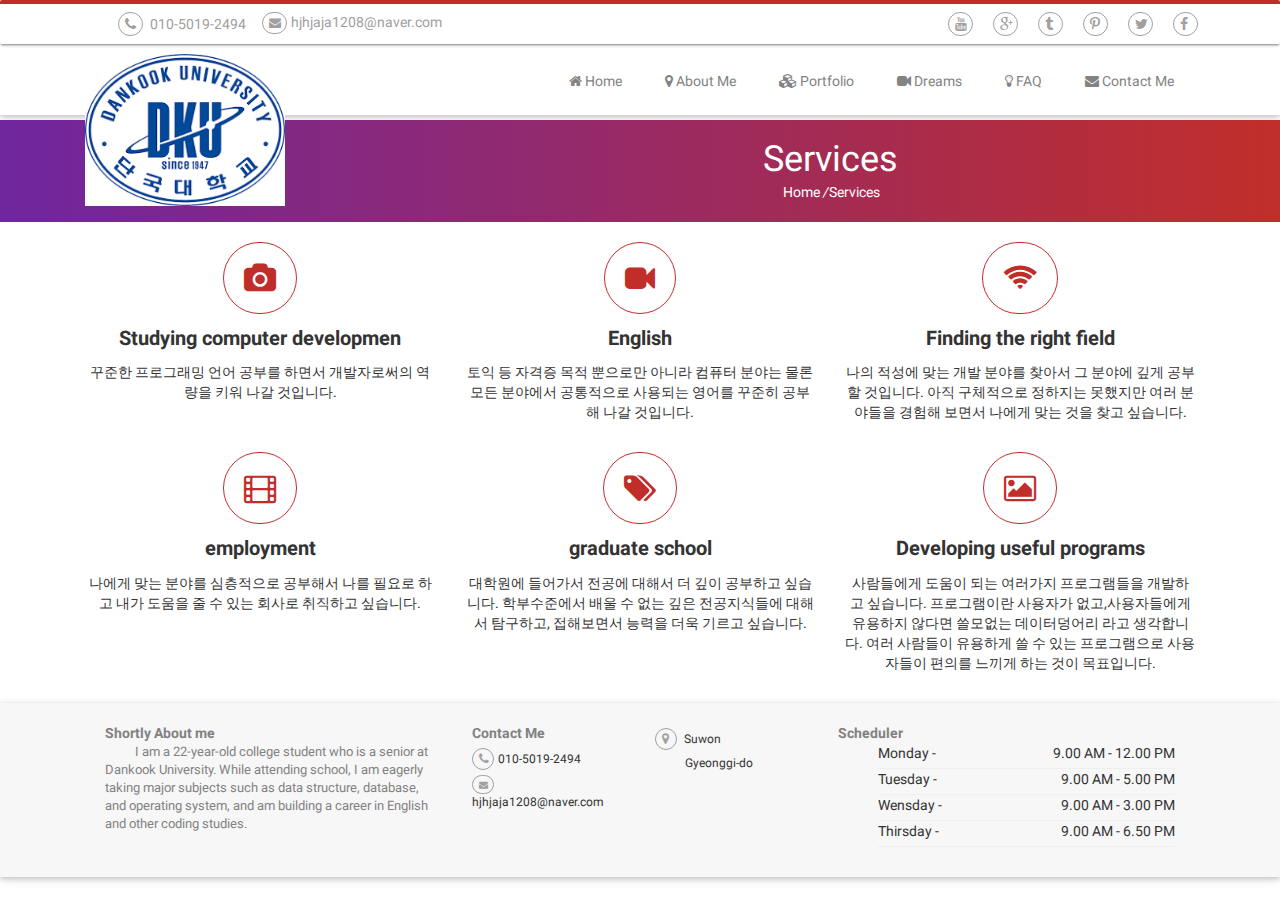
<file: services.html>
<!DOCTYPE html>
<html lang="en">
  <head>
    <meta charset="utf-8">
    <meta http-equiv="X-UA-Compatible" content="IE=edge">
    <meta name="viewport" content="width=device-width, initial-scale=1">
    <title>Studio Website Template</title>
    <link href="assets/css/bootstrap.min.css" rel="stylesheet">
    <link href="assets/css/material.min.css" rel="stylesheet">
    <link href="assets/css/ripples.min.css" rel="stylesheet">
    <link href="assets/css/roboto.min.css" rel="stylesheet">
    <link href="assets/css/font-awesome.min.css" rel="stylesheet">
    <link href="assets/css/simplelightbox.min.css" rel="stylesheet">
    <link href="assets/css/smarteye.css" rel="stylesheet">
    <link href="assets/css/style.css" rel="stylesheet">
  </head>
  <body>
    <div class="container-fluid">

      <div class="mobiletb shado-1 visible-xs">
        <b><span>Visual</span> Maker.<small>ads</small></b>
        <i onclick="showMwnu()" class="fa fa-list"></i>
      </div>
          <div id="mmnu" style="display:none" class="mobile-menu">
        <ul>
            <li><a href="index.html">Home</a></li>   
            <li><a href="aboutus.html">About Us</a></li> 
            <li><a href="services.html">Services</a></li>
            <li><a href="portfolio.html">Portfolio</a></li>
            <li><a href="faq.html">FAQ</a></li>
            <li><a href="contactus.html">Contact Us</a></li>   
        </ul>
    </div>




      <div class="header-topbar shado-1 hidden-xs">
        <div class="small-head card">
          <div class="container">
             <ul class="sh-tl">
              <li> <i class="fa fa-phone"></i> 010-5019-2494</li>
              <li> <i style="font-size: 12px;" class="fa fa-envelope"></i>hjhjaja1208@naver.com</li>
              
            </ul>


             <ul class="sh-rt">
              <li> <i class="fa fa-facebook"></i> </li>
              <li> <i class="fa fa-twitter"></i></li>
              <li> <i class="fa fa-pinterest-p"></i> </li>
              <li> <i class="fa fa-tumblr"></i> </li>
              <li> <i class="fa fa-google-plus"></i> </li>
              <li> <i class="fa fa-youtube"></i> </li>
              
            </ul>
          </div>
        </div>
        <div class="nav">
          <div class="container">
            <div class="row">
              <div class="col-sm-4 hofffg">
                 <img style="width:200px; margin-top: 5px;" src="assets/images/images.png">
              </div>
              <div class="col-sm-8">
                 <ul class="nav-menu">
                  <li ><a href="contactus.html"><i class="fa fa-envelope"></i> Contact Me</a></li>
                  <li ><a href="faq.html"><i class="fa fa-lightbulb-o"></i> FAQ</a></li>
                  <li ><a href="services.html"><i class="fa fa-video-camera"></i> Dreams</a></li>
                  <li ><a href="portfolio.html"><i class="fa fa-cubes"></i> Portfolio</a></li>
                  <li ><a href="aboutus.html"><i class="fa fa-map-marker"></i> About Me</a></li>
                  <li  ><a href="index.html"> <i class="fa fa-home"></i> Home</a></li>

                </ul>
              </div>
            </div>
            

           
          </div>

         

        </div>


      </div>




<!---****************************** Body Starts Here ******************************-->

<style type="text/css">
  
 .topdar{background:rgba(0, 0, 0, 0.8) none repeat scroll 0 0}
</style>






<div style="margin-top:5px;" class="services">
 <div class="bg_gradient">
      <div class="container">
        <h1>Services</h1>
        <div class="pagenation">&nbsp;<a href="index.html">Home</a> <i>/</i>Services</div>
      </div>

  </div>
 
      




      

       <div style="margin-top:20px; margin-bottom:20px;" class="container">
   
   <div class="row">
      <div class="col-sm-4 srvic">
         <i class="fa fa-camera"></i>
         <p><b>Studying computer developmen</b></p>
         <p>꾸준한 프로그래밍 언어 공부를 하면서 개발자로써의 역량을 키워 나갈 것입니다.
          <p>
      </div>
     <div class="col-sm-4 srvic">
         <i class="fa fa-video-camera"></i>
         <p><b>English</b></p>
         <p>토익 등 자격증 목적 뿐으로만 아니라 컴퓨터 분야는 물론 모든 분야에서 공통적으로 사용되는 영어를 꾸준히 공부해 나갈 것입니다.<p>
      </div>
      <div class="col-sm-4 srvic">
         <i class="fa fa-wifi"></i>
         <p><b>Finding the right field</b></p>
         <p>나의 적성에 맞는 개발 분야를 찾아서 그 분야에 깊게 공부할 것입니다. 아직 구체적으로 정하지는 못했지만 여러 분야들을 경험해 보면서 나에게 맞는 것을 찾고 싶습니다.<p>
      </div>
       <div style="margin-top:20px;" class="col-sm-4 srvic">
         <i class="fa fa-film"></i>
         <p><b>employment</b></p>
         <p>나에게 맞는 분야를 심층적으로 공부해서 나를 필요로 하고 내가 도움을 줄 수 있는 회사로 취직하고 싶습니다.<p>
      </div>
       <div style="margin-top:20px;" class="col-sm-4 srvic">
         <i class="fa fa-tags"></i>
         <p><b>graduate school</b></p>
         <p>대학원에 들어가서 전공에 대해서 더 깊이 공부하고 싶습니다. 학부수준에서 배울 수 없는 깊은 전공지식들에 대해서 탐구하고, 접해보면서 능력을 더욱 기르고 싶습니다.<p>
      </div>
       <div style="margin-top:20px;" class="col-sm-4 srvic">
       <i class="fa fa-photo"></i>
         <p><b>Developing useful programs</b></p>
         <p>사람들에게 도움이 되는 여러가지 프로그램들을 개발하고 싶습니다. 프로그램이란 사용자가 없고,사용자들에게 유용하지 않다면 쓸모없는 데이터덩어리 라고 생각합니다. 여러 사람들이 유용하게 쓸 수 있는 프로그램으로 사용자들이 편의를 느끼게 하는 것이 목표입니다.<p>
      </div>
   </div>

  </div>




      


</div>






<!--**************************************** Footer  Starts Here ***************************************-->


<div class="footer container-fluid shado-1">
  <div class="container">
    <div style="padding: 20px;" class="row fot-data">
      <div class="col-sm-4">
        <b>Shortly About me</b>
        <p>I am a 22-year-old college student who is a senior at Dankook University. While attending school, I am eagerly taking major subjects such as data structure, database, and operating system, and am building a career in English and other coding studies.</p>
      </div>
      <div class="col-sm-2">
        <b>Contact Me</b>
        <ul class="foot-list">
          <li> <i class="fa fa-phone"></i>010-5019-2494</li>
          <li> <i style="font-size: 9px" class="fa fa-envelope"></i> hjhjaja1208@naver.com</li>
        </ul>
      </div>
      <div class="col-sm-2">
         <ul class="foot-list">
          <li> <i class="fa fa-map-marker"></i> Suwon</li>
          <li style="margin-left: 30px;">  Gyeonggi-do</li>
          <li style="margin-left: 30px;">  </li>
        </ul>
      </div>
      <div class="col-sm-4">
           <b>Scheduler</b>
            <ul class="workday">
          
            <li> Monday   -<span style="float: right">9.00 AM - 12.00 PM</span></li>
            <li> Tuesday   -<span style="float: right">9.00 AM -  5.00 PM</span></li>
            <li> Wensday   -<span style="float: right">9.00 AM - 3.00 PM</span></li>
            <li> Thirsday   -<span style="float: right">9.00 AM - 6.50 PM</span></li>
           
          </ul>
      </div>
    </div>
  </div>



</div>


    

    </div>

    <script src="assets/js/jquery-1.11.3.min.js"></script>
    <script src="assets/js/bootstrap.min.js"></script>
    <script src="assets/js/material.min.js"></script>
    <script src="assets/js/responsiveCarousel.min.js"></script>
    <script src="assets/js/ripples.min.js"></script>
    <script src="assets/js/numscroller-1.0.js"></script>
    <script src="assets/js/simple-lightbox.min.js"></script>
    
    
    <script type="text/javascript">
      $(document).ready(function(){
          $.material.init();
      })

    </script>
    <script type="text/javascript">
$(function(){
  $('.crsl-items').carousel({
    visible: 3,
    itemMinWidth: 180,
    itemEqualHeight: 370,
    itemMargin: 15,
  });
  
  $("a[href=#]").on('click', function(e) {
    e.preventDefault();
  });



});
$(function(){
    var gallery = $('.gallery a').simpleLightbox();
  });

function showMwnu(){
  $("#mmnu").toggle(500);
}
</script>
  </body>
</html>
</file>
<file: assets/css/smarteye.css>
.container-fluid{padding: 0px; margin: 0px;}
.row{margin: 0px; margin: 0px;}
.shado-1{ box-shadow: 0 2px 5px 0 rgba(0, 0, 0, 0.16), 0 2px 10px 0 rgba(0, 0, 0, 0.12)}
.shado-2{ box-shadow: 0 2px 5px 0 rgba(0, 0, 0, 0.04), 0 2px 10px 0 rgba(0, 0, 0, 0.04)}
.cp{cursor: pointer}
.center{text-align:center;}
.left{text-align:left;}
.right{text-align:right;}

.shado-3{box-shadow: 0 0 2px #dadada, 0 -3px 0 #e6e6e6 inset;}
.shado-4 {
    box-shadow: 0 3px 1px -2px rgba(0, 0, 0, 0.2), 0 2px 2px 0 rgba(0, 0, 0, 0.14), 0 1px 5px 0 rgba(0, 0, 0, 0.12);
}
.shado-5{
	box-shadow: 0 3px 1px -2px rgba(0, 0, 0, 0.2), 0 2px 2px 0 rgba(0, 0, 0, 0.14), 0 1px 5px 0 rgba(0, 0, 0, 0.12);
}
.card{
	box-shadow: 0 3px 1px -2px rgba(0, 0, 0, 0.2), 0 2px 2px 0 rgba(0, 0, 0, 0.14), 0 1px 5px 0 rgba(0, 0, 0, 0.12);
	border-radius:2px;
}
ul li{list-style: none;}
</file>
<file: assets/css/style.css>
.crsl-items {
  display: block;
  padding: 5px;
}

.crsl-item {
  background: #fff;

  -webkit-box-shadow: 0 2px 3px rgba(0,0,0,0.4);
  -moz-box-shadow: 0 2px 3px rgba(0,0,0,0.4);
  box-shadow: 0 2px 3px rgba(0,0,0,0.4);
}

.crsl-item .thumbnail {
  display: block;
  position: relative;
  margin-bottom: 10px;
  cursor: pointer;
}
.crsl-item .thumbnail img { 
  display: block; /* fix 1px image space http://stackoverflow.com/q/5804256/477958 */
  -webkit-transition: all 0.3s linear;
  -moz-transition: all 0.3s linear;
  transition: all 0.3s linear;
}
.crsl-item .thumbnail:hover img {
  opacity: 0.8;
}

.crsl-item h3 {
  font-family: 'Oswald', 'Trebuchet MS', Helvetica, sans-serif;
  font-size: 16px; font-weight: 600; color: #CCC;
  line-height: 1.25em;
  margin-bottom: 12px;
  padding: 0px 12px;

}
.crsl-item h3 a {
  text-decoration: none;
  color: #686868;

}
.crsl-item h3 a:hover {
 
}

.crsl-item .postdate {
  display: block;
  position: absolute;
  bottom: 0;
  right: 0;
  padding: 6px;
  color: #fff;
  text-shadow: 1px 1px 0 rgba(0,0,0,0.4);
  font-size: 1.2em;
  font-weight: bold;
  background: #4e90da;
}

.crsl-item p {
	margin-top: -20px; text-indent: 50px;
  font-size: 1.2em;
  line-height: 1.55em;
  margin-bottom: 5px;
  padding: 10px; font-size: 88%;
}

.crsl-item p.readmore a {
  display: block;
  float: right;
  color: #4e90da;
  padding: 3px 5px;
  text-decoration: none;
  font-weight: bold;
  -webkit-border-radius: 3px;
  -moz-border-radius: 4px;
  border-radius: 4px;
}
.crsl-item p.readmore a:hover {
  background: #4b6caa;
  color: #fff;
}


/** posts slider nav **/
.slidernav {
  display: block;
  text-align: center;
  margin-bottom: 5px;
}

.slidernav a {
  display: inline-block;
  padding: 5px 8px;
  margin-right: 8px;
  font-size: 1.4em;
  background: #fff;
  color: #666;
  text-decoration: none;
  -webkit-border-radius: 3px;
  -moz-border-radius: 3px;
  border-radius: 3px;
  -webkit-box-shadow: 2px 2px 0px rgba(0,0,0,0.2);
  -moz-box-shadow: 2px 2px 0px rgba(0,0,0,0.2);
  box-shadow: 2px 2px 0px rgba(0,0,0,0.2);
}
.slidernav a:active {
  -webkit-box-shadow: 1px 1px 0 rgba(0,0,0,0.2);
  -moz-box-shadow: 1px 1px 0 rgba(0,0,0,0.2);
  box-shadow: 1px 1px 0 rgba(0,0,0,0.2);
}


/** media queries **/
@media screen and (max-width: 660px) {
  h1 { font-size: 2.4em; line-height: 1.2em; }
  
  .crsl-item h3 { font-size: 1.65em; }
}

/** clearfix **/
.clearfix:after { content: "."; display: block; clear: both; visibility: hidden; line-height: 0; height: 0; }
.clearfix { display: inline-block; }
 
html[xmlns] .clearfix { display: block; }
* html .clearfix { height: 1%; }










body{background-color: #FFF}
.header-topbar{width: 100%; height: 115px; background-color: #FFF;}
.small-head{height: 44px; border-top: 4px solid #c12e2a}
.sh-tl li{float: left; padding: 8px; color: #A0A0A0;}
.sh-tl li i{border:1px solid #A0A0A0; padding: 4px; border-radius: 50px; width: 25px; padding-left: 6px; color: #A0A0A0;
margin-right: 4px;}

.sh-rt li{float: right; padding: 8px; color: #A0A0A0; margin-top: -10.5px;}
.sh-rt li i{border:1px solid #A0A0A0; padding: 4px; border-radius: 50px; width: 25px; padding-left: 6px; color: #A0A0A0;
margin-right: 4px;}
.nav-menu li{float: right; padding: 21.5px;font-size: 14px; color: #838383}
.nav-menu li a{color:#838383; text-decoration: none; cursor: pointer; }
.nav-menu li:hover{border-bottom: 3px solid #c12e2a; color:#c12e2a !important}
.nav-menu li:hover a{color:#c12e2a !important }
.sel{border-bottom: 3px solid #c12e2a; color:#c12e2a !important }
.sel a{color:#c12e2a !important}
.slider{width: 100%;}
.w-w-d i{font-size: 22px; padding: 15px; border: 1px solid #c12e2a; border-radius: 50px; color: #c12e2a }
.w-w-d p{font-size: 90%}
.w-w-d{margin-top: 40px;}
.image_bg_1{background-attachment: fixed; 
	
	 background: rgba(236, 240, 241, 0.4) url("image_bg_1.png") repeat scroll 0 -150px;background-attachment: fixed;
	  background-size: cover; }
.rws img{width: 100%; }
.rws{height: 230px;overflow: hidden; margin-top: 30px;}
.thumbnail{border: 0px; padding: 0px; height: 230px;overflow: hidden;}
.inqq{padding-top: 3px solid #c12e2a;}
.inqq-ss{ padding: 20px; }
.inqq-ss h2{margin-left: 5%; font-weight: 200; color: #868686}
.inqq-ss p{margin-left: 5%; font-weight: 200; color: #868686}
.fot-data b{color: #828282}
.fot-data p{font-size: 90%; color: #828282; text-indent: 30px;}
.foot-list li i{  border: 1px solid #a0a0a0;
    border-radius: 50px;
    color: #a0a0a0;
    margin-right: 4px;
    padding: 4px 4px 4px 6px;
    width: 22px;
}
.foot-list{margin-left: 0px; padding-left: 0px;}
.foot-list li{font-size: 88%; margin-top: 5px;}
.workday li{border-bottom: 1px solid #EFEFEF; padding-bottom: 5px;}
.footer{background-color: rgba(0,0,0,0.03)}
.foot-bot{border-top: 1px solid #CCC}
.foot-bot a{color: #c12e2a}

.bg_gradient {
    background: #70269f;
    background: -webkit-gradient(linear,left top,right top,from(#70269f),to(#c12e2a));
    background: -webkit-linear-gradient(left,#70269f,#c12e2a);
    background: -moz-linear-gradient(left,#70269f,#c12e2a);
    background: -o-linear-gradient(left,#70269f,#c12e2a);
    background: -ms-linear-gradient(left,#70269f,#c12e2a);
    background: linear-gradient(left,#70269f,#c12e2a);
    filter: progid:DXImageTransform.Microsoft.gradient(startColorstr='#70269f',endColorstr='#c12e2a',GradientType=1);
    text-align: center
  }

.bg_gradient h1{color: #FFF}
.bg_gradient a{color: #FFF}
.pagenation{color: #FFF; margin-top: -8px; margin-bottom: 20px;}
.image_bg_4 {
    background: url(../images/image_bg_5.jpg) no-repeat;
    background-attachment: fixed;
    background-size: cover;
}
.section_offset {
    padding: 63px 0 67px;
    color: #FFF;
}
.color_light{text-align: center; font-weight: 600}
.counting{font-size: 40px;}
.fs_large{font-size: 16px; font-weight: 300}
.srvic i{ font-size: 30px; padding: 20px; border-radius: 50px; border: 1px solid #c12e2a; color:#c12e2a; }
.srvic{text-align: center}
.srvic p{margin-top: 10px;}
.srvic b{font-size: 20px;}
.fagg{padding: 20px;}
.sfgreqr b{font-size: 16px;}
.sfgreqr p{font-size: 14px; text-indent: 30px; margin-top: 10px;}
.sfgreqr{padding: 10px; border: 1px solid #E1E1E1; border-radius: 5px; margin-top: 5px;}
.mobiletb{width: 100%; height: 50px; background-color: #FFF; position: fixed; top: 0px; left: 0px; z-index: 999;
padding: 10px; }
.mobiletb b{font-weight: 600; font-size:23px;}
.mobiletb span{color: #f05d59}
.mobiletb small{font-size: 12px;color: #f05d59}
.mobiletb i{float: right; margin-right: 0px; margin-top: 0px; color: #FFF; background-color: #f05d59;
padding: 8px; border-radius: 5px;}

.mobile-menu{background-color: rgba(193, 46, 42, 0.9); position: fixed; width: 100%; height: 100%; top:0px;
    left: 0px; z-index: 99}
.mobile-menu ul{padding: 0px; margin: 0px; margin-top: 50px; margin-left: 10px;}
.mobile-menu ul li{padding: 12px; font-weight: 600; font-size: 16px}
.mobile-menu ul li a{color: #FFF; text-decoration: none;}
.hofffg h1{font-size: 40px; margin: 0px; padding: 10px; font-weight: 400}
.hofffg small{font-size: 15px; color: #4b95fa; font-weight: 600}
.hofffg span{color: #4b95fa}

.gallery{margin-left: -20px;}




@media screen and (max-width: 600px) {
   .slider{margin-top: 53px !important;}
   .services{margin-top: 53px !important;}
   .w-w-d{text-align: center}
   .w-w-d i{margin-bottom: 8px !important;}
   .sh-rt{width: 100%; margin-top: 0px;}
   .sh-rt li{float: left; margin-top: 20px;}
   .gallery img{width: 100%;}
   .gallery{margin-left: -20px; margin-top: -30px;}
   .fagg div{padding: 10px;}
   .fagg{padding: 0px;}
}
</file>
<file: assets/css/material.min.css>
@font-face{font-family:Material-Design-Icons;src:url(../fonts/Material-Design-Icons.eot?3ocs8m);src:url(../fonts/Material-Design-Icons.eot?#iefix3ocs8m) format('embedded-opentype'),url(../fonts/Material-Design-Icons.woff?3ocs8m) format('woff'),url(../fonts/Material-Design-Icons.ttf?3ocs8m) format('truetype'),url(../fonts/Material-Design-Icons.svg?3ocs8m#Material-Design-Icons) format('svg')}[class^=mdi-],[class*=mdi-]{speak:none;display:inline-block;font:normal normal normal 24px/1 'Material-Design-Icons';text-rendering:auto;-webkit-font-smoothing:antialiased;-moz-osx-font-smoothing:grayscale;-webkit-transform:translate(0,0);-ms-transform:translate(0,0);transform:translate(0,0)}[class^=mdi-]:before,[class*=mdi-]:before{display:inline-block;speak:none;text-decoration:inherit}[class^=mdi-].pull-left,[class*=mdi-].pull-left{margin-right:.3em}[class^=mdi-].pull-right,[class*=mdi-].pull-right{margin-left:.3em}[class^=mdi-].mdi-lg:before,[class*=mdi-].mdi-lg:before,[class^=mdi-].mdi-lg:after,[class*=mdi-].mdi-lg:after{font-size:1.33333333em;line-height:.75em;vertical-align:-15%}[class^=mdi-].mdi-2x:before,[class*=mdi-].mdi-2x:before,[class^=mdi-].mdi-2x:after,[class*=mdi-].mdi-2x:after{font-size:2em}[class^=mdi-].mdi-3x:before,[class*=mdi-].mdi-3x:before,[class^=mdi-].mdi-3x:after,[class*=mdi-].mdi-3x:after{font-size:3em}[class^=mdi-].mdi-4x:before,[class*=mdi-].mdi-4x:before,[class^=mdi-].mdi-4x:after,[class*=mdi-].mdi-4x:after{font-size:4em}[class^=mdi-].mdi-5x:before,[class*=mdi-].mdi-5x:before,[class^=mdi-].mdi-5x:after,[class*=mdi-].mdi-5x:after{font-size:5em}[class^=mdi-device-signal-cellular-]:after,[class^=mdi-device-battery-]:after,[class^=mdi-device-battery-charging-]:after,[class^=mdi-device-signal-cellular-connected-no-internet-]:after,[class^=mdi-device-signal-wifi-]:after,[class^=mdi-device-signal-wifi-statusbar-not-connected]:after,.mdi-device-network-wifi:after{opacity:.3;position:absolute;left:0;top:0;z-index:1;display:inline-block;speak:none;text-decoration:inherit}[class^=mdi-device-signal-cellular-]:after{content:"\e758"}[class^=mdi-device-battery-]:after{content:"\e735"}[class^=mdi-device-battery-charging-]:after{content:"\e733"}[class^=mdi-device-signal-cellular-connected-no-internet-]:after{content:"\e75d"}[class^=mdi-device-signal-wifi-]:after,.mdi-device-network-wifi:after{content:"\e765"}[class^=mdi-device-signal-wifi-statusbasr-not-connected]:after{content:"\e8f7"}.mdi-device-signal-cellular-off:after,.mdi-device-signal-cellular-null:after,.mdi-device-signal-cellular-no-sim:after,.mdi-device-signal-wifi-off:after,.mdi-device-signal-wifi-4-bar:after,.mdi-device-signal-cellular-4-bar:after,.mdi-device-battery-alert:after,.mdi-device-signal-cellular-connected-no-internet-4-bar:after,.mdi-device-battery-std:after,.mdi-device-battery-full .mdi-device-battery-unknown:after{content:""}.mdi-fw{width:1.28571429em;text-align:center}.mdi-ul{padding-left:0;margin-left:2.14285714em;list-style-type:none}.mdi-ul>li{position:relative}.mdi-li{position:absolute;left:-2.14285714em;width:2.14285714em;top:.14285714em;text-align:center}.mdi-li.mdi-lg{left:-1.85714286em}.mdi-border{padding:.2em .25em .15em;border:solid .08em #eee;border-radius:.1em}.mdi-spin{-webkit-animation:mdi-spin 2s infinite linear;animation:mdi-spin 2s infinite linear;-webkit-transform-origin:50% 50%;-ms-transform-origin:50% 50%;transform-origin:50% 50%}.mdi-pulse{-webkit-animation:mdi-spin 1s steps(8) infinite;animation:mdi-spin 1s steps(8) infinite;-webkit-transform-origin:50% 50%;-ms-transform-origin:50% 50%;transform-origin:50% 50%}@-webkit-keyframes mdi-spin{0%{-webkit-transform:rotate(0deg);transform:rotate(0deg)}100%{-webkit-transform:rotate(359deg);transform:rotate(359deg)}}@keyframes mdi-spin{0%{-webkit-transform:rotate(0deg);transform:rotate(0deg)}100%{-webkit-transform:rotate(359deg);transform:rotate(359deg)}}.mdi-rotate-90{filter:progid:DXImageTransform.Microsoft.BasicImage(rotation=1);-webkit-transform:rotate(90deg);-ms-transform:rotate(90deg);transform:rotate(90deg)}.mdi-rotate-180{filter:progid:DXImageTransform.Microsoft.BasicImage(rotation=2);-webkit-transform:rotate(180deg);-ms-transform:rotate(180deg);transform:rotate(180deg)}.mdi-rotate-270{filter:progid:DXImageTransform.Microsoft.BasicImage(rotation=3);-webkit-transform:rotate(270deg);-ms-transform:rotate(270deg);transform:rotate(270deg)}.mdi-flip-horizontal{filter:progid:DXImageTransform.Microsoft.BasicImage(rotation=0,mirror=1);-webkit-transform:scale(-1,1);-ms-transform:scale(-1,1);transform:scale(-1,1)}.mdi-flip-vertical{filter:progid:DXImageTransform.Microsoft.BasicImage(rotation=2,mirror=1);-webkit-transform:scale(1,-1);-ms-transform:scale(1,-1);transform:scale(1,-1)}:root .mdi-rotate-90,:root .mdi-rotate-180,:root .mdi-rotate-270,:root .mdi-flip-horizontal,:root .mdi-flip-vertical{-webkit-filter:none;filter:none}.mdi-stack{position:relative;display:inline-block;width:2em;height:2em;line-height:2em;vertical-align:middle}.mdi-stack-1x,.mdi-stack-2x{position:absolute;left:0;width:100%;text-align:center}.mdi-stack-1x{line-height:inherit}.mdi-stack-2x{font-size:2em}.mdi-inverse{color:#fff}.mdi-action-3d-rotation:before{content:"\e600"}.mdi-action-accessibility:before{content:"\e601"}.mdi-action-account-balance-wallet:before{content:"\e602"}.mdi-action-account-balance:before{content:"\e603"}.mdi-action-account-box:before{content:"\e604"}.mdi-action-account-child:before{content:"\e605"}.mdi-action-account-circle:before{content:"\e606"}.mdi-action-add-shopping-cart:before{content:"\e607"}.mdi-action-alarm-add:before{content:"\e608"}.mdi-action-alarm-off:before{content:"\e609"}.mdi-action-alarm-on:before{content:"\e60a"}.mdi-action-alarm:before{content:"\e60b"}.mdi-action-android:before{content:"\e60c"}.mdi-action-announcement:before{content:"\e60d"}.mdi-action-aspect-ratio:before{content:"\e60e"}.mdi-action-assessment:before{content:"\e60f"}.mdi-action-assignment-ind:before{content:"\e610"}.mdi-action-assignment-late:before{content:"\e611"}.mdi-action-assignment-return:before{content:"\e612"}.mdi-action-assignment-returned:before{content:"\e613"}.mdi-action-assignment-turned-in:before{content:"\e614"}.mdi-action-assignment:before{content:"\e615"}.mdi-action-autorenew:before{content:"\e616"}.mdi-action-backup:before{content:"\e617"}.mdi-action-book:before{content:"\e618"}.mdi-action-bookmark-outline:before{content:"\e619"}.mdi-action-bookmark:before{content:"\e61a"}.mdi-action-bug-report:before{content:"\e61b"}.mdi-action-cached:before{content:"\e61c"}.mdi-action-check-circle:before{content:"\e61d"}.mdi-action-class:before{content:"\e61e"}.mdi-action-credit-card:before{content:"\e61f"}.mdi-action-dashboard:before{content:"\e620"}.mdi-action-delete:before{content:"\e621"}.mdi-action-description:before{content:"\e622"}.mdi-action-dns:before{content:"\e623"}.mdi-action-done-all:before{content:"\e624"}.mdi-action-done:before{content:"\e625"}.mdi-action-event:before{content:"\e626"}.mdi-action-exit-to-app:before{content:"\e627"}.mdi-action-explore:before{content:"\e628"}.mdi-action-extension:before{content:"\e629"}.mdi-action-face-unlock:before{content:"\e62a"}.mdi-action-favorite-outline:before{content:"\e62b"}.mdi-action-favorite:before{content:"\e62c"}.mdi-action-find-in-page:before{content:"\e62d"}.mdi-action-find-replace:before{content:"\e62e"}.mdi-action-flip-to-back:before{content:"\e62f"}.mdi-action-flip-to-front:before{content:"\e630"}.mdi-action-get-app:before{content:"\e631"}.mdi-action-grade:before{content:"\e632"}.mdi-action-group-work:before{content:"\e633"}.mdi-action-help:before{content:"\e634"}.mdi-action-highlight-remove:before{content:"\e635"}.mdi-action-history:before{content:"\e636"}.mdi-action-home:before{content:"\e637"}.mdi-action-https:before{content:"\e638"}.mdi-action-info-outline:before{content:"\e639"}.mdi-action-info:before{content:"\e63a"}.mdi-action-input:before{content:"\e63b"}.mdi-action-invert-colors:before{content:"\e63c"}.mdi-action-label-outline:before{content:"\e63d"}.mdi-action-label:before{content:"\e63e"}.mdi-action-language:before{content:"\e63f"}.mdi-action-launch:before{content:"\e640"}.mdi-action-list:before{content:"\e641"}.mdi-action-lock-open:before{content:"\e642"}.mdi-action-lock-outline:before{content:"\e643"}.mdi-action-lock:before{content:"\e644"}.mdi-action-loyalty:before{content:"\e645"}.mdi-action-markunread-mailbox:before{content:"\e646"}.mdi-action-note-add:before{content:"\e647"}.mdi-action-open-in-browser:before{content:"\e648"}.mdi-action-open-in-new:before{content:"\e649"}.mdi-action-open-with:before{content:"\e64a"}.mdi-action-pageview:before{content:"\e64b"}.mdi-action-payment:before{content:"\e64c"}.mdi-action-perm-camera-mic:before{content:"\e64d"}.mdi-action-perm-contact-cal:before{content:"\e64e"}.mdi-action-perm-data-setting:before{content:"\e64f"}.mdi-action-perm-device-info:before{content:"\e650"}.mdi-action-perm-identity:before{content:"\e651"}.mdi-action-perm-media:before{content:"\e652"}.mdi-action-perm-phone-msg:before{content:"\e653"}.mdi-action-perm-scan-wifi:before{content:"\e654"}.mdi-action-picture-in-picture:before{content:"\e655"}.mdi-action-polymer:before{content:"\e656"}.mdi-action-print:before{content:"\e657"}.mdi-action-query-builder:before{content:"\e658"}.mdi-action-question-answer:before{content:"\e659"}.mdi-action-receipt:before{content:"\e65a"}.mdi-action-redeem:before{content:"\e65b"}.mdi-action-reorder:before{content:"\e65c"}.mdi-action-report-problem:before{content:"\e65d"}.mdi-action-restore:before{content:"\e65e"}.mdi-action-room:before{content:"\e65f"}.mdi-action-schedule:before{content:"\e660"}.mdi-action-search:before{content:"\e661"}.mdi-action-settings-applications:before{content:"\e662"}.mdi-action-settings-backup-restore:before{content:"\e663"}.mdi-action-settings-bluetooth:before{content:"\e664"}.mdi-action-settings-cell:before{content:"\e665"}.mdi-action-settings-display:before{content:"\e666"}.mdi-action-settings-ethernet:before{content:"\e667"}.mdi-action-settings-input-antenna:before{content:"\e668"}.mdi-action-settings-input-component:before{content:"\e669"}.mdi-action-settings-input-composite:before{content:"\e66a"}.mdi-action-settings-input-hdmi:before{content:"\e66b"}.mdi-action-settings-input-svideo:before{content:"\e66c"}.mdi-action-settings-overscan:before{content:"\e66d"}.mdi-action-settings-phone:before{content:"\e66e"}.mdi-action-settings-power:before{content:"\e66f"}.mdi-action-settings-remote:before{content:"\e670"}.mdi-action-settings-voice:before{content:"\e671"}.mdi-action-settings:before{content:"\e672"}.mdi-action-shop-two:before{content:"\e673"}.mdi-action-shop:before{content:"\e674"}.mdi-action-shopping-basket:before{content:"\e675"}.mdi-action-shopping-cart:before{content:"\e676"}.mdi-action-speaker-notes:before{content:"\e677"}.mdi-action-spellcheck:before{content:"\e678"}.mdi-action-star-rate:before{content:"\e679"}.mdi-action-stars:before{content:"\e67a"}.mdi-action-store:before{content:"\e67b"}.mdi-action-subject:before{content:"\e67c"}.mdi-action-supervisor-account:before{content:"\e67d"}.mdi-action-swap-horiz:before{content:"\e67e"}.mdi-action-swap-vert-circle:before{content:"\e67f"}.mdi-action-swap-vert:before{content:"\e680"}.mdi-action-system-update-tv:before{content:"\e681"}.mdi-action-tab-unselected:before{content:"\e682"}.mdi-action-tab:before{content:"\e683"}.mdi-action-theaters:before{content:"\e684"}.mdi-action-thumb-down:before{content:"\e685"}.mdi-action-thumb-up:before{content:"\e686"}.mdi-action-thumbs-up-down:before{content:"\e687"}.mdi-action-toc:before{content:"\e688"}.mdi-action-today:before{content:"\e689"}.mdi-action-track-changes:before{content:"\e68a"}.mdi-action-translate:before{content:"\e68b"}.mdi-action-trending-down:before{content:"\e68c"}.mdi-action-trending-neutral:before{content:"\e68d"}.mdi-action-trending-up:before{content:"\e68e"}.mdi-action-turned-in-not:before{content:"\e68f"}.mdi-action-turned-in:before{content:"\e690"}.mdi-action-verified-user:before{content:"\e691"}.mdi-action-view-agenda:before{content:"\e692"}.mdi-action-view-array:before{content:"\e693"}.mdi-action-view-carousel:before{content:"\e694"}.mdi-action-view-column:before{content:"\e695"}.mdi-action-view-day:before{content:"\e696"}.mdi-action-view-headline:before{content:"\e697"}.mdi-action-view-list:before{content:"\e698"}.mdi-action-view-module:before{content:"\e699"}.mdi-action-view-quilt:before{content:"\e69a"}.mdi-action-view-stream:before{content:"\e69b"}.mdi-action-view-week:before{content:"\e69c"}.mdi-action-visibility-off:before{content:"\e69d"}.mdi-action-visibility:before{content:"\e69e"}.mdi-action-wallet-giftcard:before{content:"\e69f"}.mdi-action-wallet-membership:before{content:"\e6a0"}.mdi-action-wallet-travel:before{content:"\e6a1"}.mdi-action-work:before{content:"\e6a2"}.mdi-alert-error:before{content:"\e6a3"}.mdi-alert-warning:before{content:"\e6a4"}.mdi-av-album:before{content:"\e6a5"}.mdi-av-closed-caption:before{content:"\e6a6"}.mdi-av-equalizer:before{content:"\e6a7"}.mdi-av-explicit:before{content:"\e6a8"}.mdi-av-fast-forward:before{content:"\e6a9"}.mdi-av-fast-rewind:before{content:"\e6aa"}.mdi-av-games:before{content:"\e6ab"}.mdi-av-hearing:before{content:"\e6ac"}.mdi-av-high-quality:before{content:"\e6ad"}.mdi-av-loop:before{content:"\e6ae"}.mdi-av-mic-none:before{content:"\e6af"}.mdi-av-mic-off:before{content:"\e6b0"}.mdi-av-mic:before{content:"\e6b1"}.mdi-av-movie:before{content:"\e6b2"}.mdi-av-my-library-add:before{content:"\e6b3"}.mdi-av-my-library-books:before{content:"\e6b4"}.mdi-av-my-library-music:before{content:"\e6b5"}.mdi-av-new-releases:before{content:"\e6b6"}.mdi-av-not-interested:before{content:"\e6b7"}.mdi-av-pause-circle-fill:before{content:"\e6b8"}.mdi-av-pause-circle-outline:before{content:"\e6b9"}.mdi-av-pause:before{content:"\e6ba"}.mdi-av-play-arrow:before{content:"\e6bb"}.mdi-av-play-circle-fill:before{content:"\e6bc"}.mdi-av-play-circle-outline:before{content:"\e6bd"}.mdi-av-play-shopping-bag:before{content:"\e6be"}.mdi-av-playlist-add:before{content:"\e6bf"}.mdi-av-queue-music:before{content:"\e6c0"}.mdi-av-queue:before{content:"\e6c1"}.mdi-av-radio:before{content:"\e6c2"}.mdi-av-recent-actors:before{content:"\e6c3"}.mdi-av-repeat-one:before{content:"\e6c4"}.mdi-av-repeat:before{content:"\e6c5"}.mdi-av-replay:before{content:"\e6c6"}.mdi-av-shuffle:before{content:"\e6c7"}.mdi-av-skip-next:before{content:"\e6c8"}.mdi-av-skip-previous:before{content:"\e6c9"}.mdi-av-snooze:before{content:"\e6ca"}.mdi-av-stop:before{content:"\e6cb"}.mdi-av-subtitles:before{content:"\e6cc"}.mdi-av-surround-sound:before{content:"\e6cd"}.mdi-av-timer:before{content:"\e6ce"}.mdi-av-video-collection:before{content:"\e6cf"}.mdi-av-videocam-off:before{content:"\e6d0"}.mdi-av-videocam:before{content:"\e6d1"}.mdi-av-volume-down:before{content:"\e6d2"}.mdi-av-volume-mute:before{content:"\e6d3"}.mdi-av-volume-off:before{content:"\e6d4"}.mdi-av-volume-up:before{content:"\e6d5"}.mdi-av-web:before{content:"\e6d6"}.mdi-communication-business:before{content:"\e6d7"}.mdi-communication-call-end:before{content:"\e6d8"}.mdi-communication-call-made:before{content:"\e6d9"}.mdi-communication-call-merge:before{content:"\e6da"}.mdi-communication-call-missed:before{content:"\e6db"}.mdi-communication-call-received:before{content:"\e6dc"}.mdi-communication-call-split:before{content:"\e6dd"}.mdi-communication-call:before{content:"\e6de"}.mdi-communication-chat:before{content:"\e6df"}.mdi-communication-clear-all:before{content:"\e6e0"}.mdi-communication-comment:before{content:"\e6e1"}.mdi-communication-contacts:before{content:"\e6e2"}.mdi-communication-dialer-sip:before{content:"\e6e3"}.mdi-communication-dialpad:before{content:"\e6e4"}.mdi-communication-dnd-on:before{content:"\e6e5"}.mdi-communication-email:before{content:"\e6e6"}.mdi-communication-forum:before{content:"\e6e7"}.mdi-communication-import-export:before{content:"\e6e8"}.mdi-communication-invert-colors-off:before{content:"\e6e9"}.mdi-communication-invert-colors-on:before{content:"\e6ea"}.mdi-communication-live-help:before{content:"\e6eb"}.mdi-communication-location-off:before{content:"\e6ec"}.mdi-communication-location-on:before{content:"\e6ed"}.mdi-communication-message:before{content:"\e6ee"}.mdi-communication-messenger:before{content:"\e6ef"}.mdi-communication-no-sim:before{content:"\e6f0"}.mdi-communication-phone:before{content:"\e6f1"}.mdi-communication-portable-wifi-off:before{content:"\e6f2"}.mdi-communication-quick-contacts-dialer:before{content:"\e6f3"}.mdi-communication-quick-contacts-mail:before{content:"\e6f4"}.mdi-communication-ring-volume:before{content:"\e6f5"}.mdi-communication-stay-current-landscape:before{content:"\e6f6"}.mdi-communication-stay-current-portrait:before{content:"\e6f7"}.mdi-communication-stay-primary-landscape:before{content:"\e6f8"}.mdi-communication-stay-primary-portrait:before{content:"\e6f9"}.mdi-communication-swap-calls:before{content:"\e6fa"}.mdi-communication-textsms:before{content:"\e6fb"}.mdi-communication-voicemail:before{content:"\e6fc"}.mdi-communication-vpn-key:before{content:"\e6fd"}.mdi-content-add-box:before{content:"\e6fe"}.mdi-content-add-circle-outline:before{content:"\e6ff"}.mdi-content-add-circle:before{content:"\e700"}.mdi-content-add:before{content:"\e701"}.mdi-content-archive:before{content:"\e702"}.mdi-content-backspace:before{content:"\e703"}.mdi-content-block:before{content:"\e704"}.mdi-content-clear:before{content:"\e705"}.mdi-content-content-copy:before{content:"\e706"}.mdi-content-content-cut:before{content:"\e707"}.mdi-content-content-paste:before{content:"\e708"}.mdi-content-create:before{content:"\e709"}.mdi-content-drafts:before{content:"\e70a"}.mdi-content-filter-list:before{content:"\e70b"}.mdi-content-flag:before{content:"\e70c"}.mdi-content-forward:before{content:"\e70d"}.mdi-content-gesture:before{content:"\e70e"}.mdi-content-inbox:before{content:"\e70f"}.mdi-content-link:before{content:"\e710"}.mdi-content-mail:before{content:"\e711"}.mdi-content-markunread:before{content:"\e712"}.mdi-content-redo:before{content:"\e713"}.mdi-content-remove-circle-outline:before{content:"\e714"}.mdi-content-remove-circle:before{content:"\e715"}.mdi-content-remove:before{content:"\e716"}.mdi-content-reply-all:before{content:"\e717"}.mdi-content-reply:before{content:"\e718"}.mdi-content-report:before{content:"\e719"}.mdi-content-save:before{content:"\e71a"}.mdi-content-select-all:before{content:"\e71b"}.mdi-content-send:before{content:"\e71c"}.mdi-content-sort:before{content:"\e71d"}.mdi-content-text-format:before{content:"\e71e"}.mdi-content-undo:before{content:"\e71f"}.mdi-editor-attach-file:before{content:"\e776"}.mdi-editor-attach-money:before{content:"\e777"}.mdi-editor-border-all:before{content:"\e778"}.mdi-editor-border-bottom:before{content:"\e779"}.mdi-editor-border-clear:before{content:"\e77a"}.mdi-editor-border-color:before{content:"\e77b"}.mdi-editor-border-horizontal:before{content:"\e77c"}.mdi-editor-border-inner:before{content:"\e77d"}.mdi-editor-border-left:before{content:"\e77e"}.mdi-editor-border-outer:before{content:"\e77f"}.mdi-editor-border-right:before{content:"\e780"}.mdi-editor-border-style:before{content:"\e781"}.mdi-editor-border-top:before{content:"\e782"}.mdi-editor-border-vertical:before{content:"\e783"}.mdi-editor-format-align-center:before{content:"\e784"}.mdi-editor-format-align-justify:before{content:"\e785"}.mdi-editor-format-align-left:before{content:"\e786"}.mdi-editor-format-align-right:before{content:"\e787"}.mdi-editor-format-bold:before{content:"\e788"}.mdi-editor-format-clear:before{content:"\e789"}.mdi-editor-format-color-fill:before{content:"\e78a"}.mdi-editor-format-color-reset:before{content:"\e78b"}.mdi-editor-format-color-text:before{content:"\e78c"}.mdi-editor-format-indent-decrease:before{content:"\e78d"}.mdi-editor-format-indent-increase:before{content:"\e78e"}.mdi-editor-format-italic:before{content:"\e78f"}.mdi-editor-format-line-spacing:before{content:"\e790"}.mdi-editor-format-list-bulleted:before{content:"\e791"}.mdi-editor-format-list-numbered:before{content:"\e792"}.mdi-editor-format-paint:before{content:"\e793"}.mdi-editor-format-quote:before{content:"\e794"}.mdi-editor-format-size:before{content:"\e795"}.mdi-editor-format-strikethrough:before{content:"\e796"}.mdi-editor-format-textdirection-l-to-r:before{content:"\e797"}.mdi-editor-format-textdirection-r-to-l:before{content:"\e798"}.mdi-editor-format-underline:before{content:"\e799"}.mdi-editor-functions:before{content:"\e79a"}.mdi-editor-insert-chart:before{content:"\e79b"}.mdi-editor-insert-comment:before{content:"\e79c"}.mdi-editor-insert-drive-file:before{content:"\e79d"}.mdi-editor-insert-emoticon:before{content:"\e79e"}.mdi-editor-insert-invitation:before{content:"\e79f"}.mdi-editor-insert-link:before{content:"\e7a0"}.mdi-editor-insert-photo:before{content:"\e7a1"}.mdi-editor-merge-type:before{content:"\e7a2"}.mdi-editor-mode-comment:before{content:"\e7a3"}.mdi-editor-mode-edit:before{content:"\e7a4"}.mdi-editor-publish:before{content:"\e7a5"}.mdi-editor-vertical-align-bottom:before{content:"\e7a6"}.mdi-editor-vertical-align-center:before{content:"\e7a7"}.mdi-editor-vertical-align-top:before{content:"\e7a8"}.mdi-editor-wrap-text:before{content:"\e7a9"}.mdi-file-attachment:before{content:"\e7aa"}.mdi-file-cloud-circle:before{content:"\e7ab"}.mdi-file-cloud-done:before{content:"\e7ac"}.mdi-file-cloud-download:before{content:"\e7ad"}.mdi-file-cloud-off:before{content:"\e7ae"}.mdi-file-cloud-queue:before{content:"\e7af"}.mdi-file-cloud-upload:before{content:"\e7b0"}.mdi-file-cloud:before{content:"\e7b1"}.mdi-file-file-download:before{content:"\e7b2"}.mdi-file-file-upload:before{content:"\e7b3"}.mdi-file-folder-open:before{content:"\e7b4"}.mdi-file-folder-shared:before{content:"\e7b5"}.mdi-file-folder:before{content:"\e7b6"}.mdi-device-access-alarm:before{content:"\e720"}.mdi-device-access-alarms:before{content:"\e721"}.mdi-device-access-time:before{content:"\e722"}.mdi-device-add-alarm:before{content:"\e723"}.mdi-device-airplanemode-off:before{content:"\e724"}.mdi-device-airplanemode-on:before{content:"\e725"}.mdi-device-battery-20:before{content:"\e726"}.mdi-device-battery-30:before{content:"\e727"}.mdi-device-battery-50:before{content:"\e728"}.mdi-device-battery-60:before{content:"\e729"}.mdi-device-battery-80:before{content:"\e72a"}.mdi-device-battery-90:before{content:"\e72b"}.mdi-device-battery-alert:before{content:"\e72c"}.mdi-device-battery-charging-20:before{content:"\e72d"}.mdi-device-battery-charging-30:before{content:"\e72e"}.mdi-device-battery-charging-50:before{content:"\e72f"}.mdi-device-battery-charging-60:before{content:"\e730"}.mdi-device-battery-charging-80:before{content:"\e731"}.mdi-device-battery-charging-90:before{content:"\e732"}.mdi-device-battery-charging-full:before{content:"\e733"}.mdi-device-battery-full:before{content:"\e734"}.mdi-device-battery-std:before{content:"\e735"}.mdi-device-battery-unknown:before{content:"\e736"}.mdi-device-bluetooth-connected:before{content:"\e737"}.mdi-device-bluetooth-disabled:before{content:"\e738"}.mdi-device-bluetooth-searching:before{content:"\e739"}.mdi-device-bluetooth:before{content:"\e73a"}.mdi-device-brightness-auto:before{content:"\e73b"}.mdi-device-brightness-high:before{content:"\e73c"}.mdi-device-brightness-low:before{content:"\e73d"}.mdi-device-brightness-medium:before{content:"\e73e"}.mdi-device-data-usage:before{content:"\e73f"}.mdi-device-developer-mode:before{content:"\e740"}.mdi-device-devices:before{content:"\e741"}.mdi-device-dvr:before{content:"\e742"}.mdi-device-gps-fixed:before{content:"\e743"}.mdi-device-gps-not-fixed:before{content:"\e744"}.mdi-device-gps-off:before{content:"\e745"}.mdi-device-location-disabled:before{content:"\e746"}.mdi-device-location-searching:before{content:"\e747"}.mdi-device-multitrack-audio:before{content:"\e748"}.mdi-device-network-cell:before{content:"\e749"}.mdi-device-network-wifi:before{content:"\e74a"}.mdi-device-nfc:before{content:"\e74b"}.mdi-device-now-wallpaper:before{content:"\e74c"}.mdi-device-now-widgets:before{content:"\e74d"}.mdi-device-screen-lock-landscape:before{content:"\e74e"}.mdi-device-screen-lock-portrait:before{content:"\e74f"}.mdi-device-screen-lock-rotation:before{content:"\e750"}.mdi-device-screen-rotation:before{content:"\e751"}.mdi-device-sd-storage:before{content:"\e752"}.mdi-device-settings-system-daydream:before{content:"\e753"}.mdi-device-signal-cellular-0-bar:before{content:"\e754"}.mdi-device-signal-cellular-1-bar:before{content:"\e755"}.mdi-device-signal-cellular-2-bar:before{content:"\e756"}.mdi-device-signal-cellular-3-bar:before{content:"\e757"}.mdi-device-signal-cellular-4-bar:before{content:"\e758"}.mdi-signal-wifi-statusbar-connected-no-internet-after:before{content:"\e8f6"}.mdi-device-signal-cellular-connected-no-internet-0-bar:before{content:"\e759"}.mdi-device-signal-cellular-connected-no-internet-1-bar:before{content:"\e75a"}.mdi-device-signal-cellular-connected-no-internet-2-bar:before{content:"\e75b"}.mdi-device-signal-cellular-connected-no-internet-3-bar:before{content:"\e75c"}.mdi-device-signal-cellular-connected-no-internet-4-bar:before{content:"\e75d"}.mdi-device-signal-cellular-no-sim:before{content:"\e75e"}.mdi-device-signal-cellular-null:before{content:"\e75f"}.mdi-device-signal-cellular-off:before{content:"\e760"}.mdi-device-signal-wifi-0-bar:before{content:"\e761"}.mdi-device-signal-wifi-1-bar:before{content:"\e762"}.mdi-device-signal-wifi-2-bar:before{content:"\e763"}.mdi-device-signal-wifi-3-bar:before{content:"\e764"}.mdi-device-signal-wifi-4-bar:before{content:"\e765"}.mdi-device-signal-wifi-off:before{content:"\e766"}.mdi-device-signal-wifi-statusbar-1-bar:before{content:"\e767"}.mdi-device-signal-wifi-statusbar-2-bar:before{content:"\e768"}.mdi-device-signal-wifi-statusbar-3-bar:before{content:"\e769"}.mdi-device-signal-wifi-statusbar-4-bar:before{content:"\e76a"}.mdi-device-signal-wifi-statusbar-connected-no-internet-:before{content:"\e76b"}.mdi-device-signal-wifi-statusbar-connected-no-internet:before{content:"\e76f"}.mdi-device-signal-wifi-statusbar-connected-no-internet-2:before{content:"\e76c"}.mdi-device-signal-wifi-statusbar-connected-no-internet-3:before{content:"\e76d"}.mdi-device-signal-wifi-statusbar-connected-no-internet-4:before{content:"\e76e"}.mdi-signal-wifi-statusbar-not-connected-after:before{content:"\e8f7"}.mdi-device-signal-wifi-statusbar-not-connected:before{content:"\e770"}.mdi-device-signal-wifi-statusbar-null:before{content:"\e771"}.mdi-device-storage:before{content:"\e772"}.mdi-device-usb:before{content:"\e773"}.mdi-device-wifi-lock:before{content:"\e774"}.mdi-device-wifi-tethering:before{content:"\e775"}.mdi-hardware-cast-connected:before{content:"\e7b7"}.mdi-hardware-cast:before{content:"\e7b8"}.mdi-hardware-computer:before{content:"\e7b9"}.mdi-hardware-desktop-mac:before{content:"\e7ba"}.mdi-hardware-desktop-windows:before{content:"\e7bb"}.mdi-hardware-dock:before{content:"\e7bc"}.mdi-hardware-gamepad:before{content:"\e7bd"}.mdi-hardware-headset-mic:before{content:"\e7be"}.mdi-hardware-headset:before{content:"\e7bf"}.mdi-hardware-keyboard-alt:before{content:"\e7c0"}.mdi-hardware-keyboard-arrow-down:before{content:"\e7c1"}.mdi-hardware-keyboard-arrow-left:before{content:"\e7c2"}.mdi-hardware-keyboard-arrow-right:before{content:"\e7c3"}.mdi-hardware-keyboard-arrow-up:before{content:"\e7c4"}.mdi-hardware-keyboard-backspace:before{content:"\e7c5"}.mdi-hardware-keyboard-capslock:before{content:"\e7c6"}.mdi-hardware-keyboard-control:before{content:"\e7c7"}.mdi-hardware-keyboard-hide:before{content:"\e7c8"}.mdi-hardware-keyboard-return:before{content:"\e7c9"}.mdi-hardware-keyboard-tab:before{content:"\e7ca"}.mdi-hardware-keyboard-voice:before{content:"\e7cb"}.mdi-hardware-keyboard:before{content:"\e7cc"}.mdi-hardware-laptop-chromebook:before{content:"\e7cd"}.mdi-hardware-laptop-mac:before{content:"\e7ce"}.mdi-hardware-laptop-windows:before{content:"\e7cf"}.mdi-hardware-laptop:before{content:"\e7d0"}.mdi-hardware-memory:before{content:"\e7d1"}.mdi-hardware-mouse:before{content:"\e7d2"}.mdi-hardware-phone-android:before{content:"\e7d3"}.mdi-hardware-phone-iphone:before{content:"\e7d4"}.mdi-hardware-phonelink-off:before{content:"\e7d5"}.mdi-hardware-phonelink:before{content:"\e7d6"}.mdi-hardware-security:before{content:"\e7d7"}.mdi-hardware-sim-card:before{content:"\e7d8"}.mdi-hardware-smartphone:before{content:"\e7d9"}.mdi-hardware-speaker:before{content:"\e7da"}.mdi-hardware-tablet-android:before{content:"\e7db"}.mdi-hardware-tablet-mac:before{content:"\e7dc"}.mdi-hardware-tablet:before{content:"\e7dd"}.mdi-hardware-tv:before{content:"\e7de"}.mdi-hardware-watch:before{content:"\e7df"}.mdi-image-add-to-photos:before{content:"\e7e0"}.mdi-image-adjust:before{content:"\e7e1"}.mdi-image-assistant-photo:before{content:"\e7e2"}.mdi-image-audiotrack:before{content:"\e7e3"}.mdi-image-blur-circular:before{content:"\e7e4"}.mdi-image-blur-linear:before{content:"\e7e5"}.mdi-image-blur-off:before{content:"\e7e6"}.mdi-image-blur-on:before{content:"\e7e7"}.mdi-image-brightness-1:before{content:"\e7e8"}.mdi-image-brightness-2:before{content:"\e7e9"}.mdi-image-brightness-3:before{content:"\e7ea"}.mdi-image-brightness-4:before{content:"\e7eb"}.mdi-image-brightness-5:before{content:"\e7ec"}.mdi-image-brightness-6:before{content:"\e7ed"}.mdi-image-brightness-7:before{content:"\e7ee"}.mdi-image-brush:before{content:"\e7ef"}.mdi-image-camera-alt:before{content:"\e7f0"}.mdi-image-camera-front:before{content:"\e7f1"}.mdi-image-camera-rear:before{content:"\e7f2"}.mdi-image-camera-roll:before{content:"\e7f3"}.mdi-image-camera:before{content:"\e7f4"}.mdi-image-center-focus-strong:before{content:"\e7f5"}.mdi-image-center-focus-weak:before{content:"\e7f6"}.mdi-image-collections:before{content:"\e7f7"}.mdi-image-color-lens:before{content:"\e7f8"}.mdi-image-colorize:before{content:"\e7f9"}.mdi-image-compare:before{content:"\e7fa"}.mdi-image-control-point-duplicate:before{content:"\e7fb"}.mdi-image-control-point:before{content:"\e7fc"}.mdi-image-crop-3-2:before{content:"\e7fd"}.mdi-image-crop-5-4:before{content:"\e7fe"}.mdi-image-crop-7-5:before{content:"\e7ff"}.mdi-image-crop-16-9:before{content:"\e800"}.mdi-image-crop-din:before{content:"\e801"}.mdi-image-crop-free:before{content:"\e802"}.mdi-image-crop-landscape:before{content:"\e803"}.mdi-image-crop-original:before{content:"\e804"}.mdi-image-crop-portrait:before{content:"\e805"}.mdi-image-crop-square:before{content:"\e806"}.mdi-image-crop:before{content:"\e807"}.mdi-image-dehaze:before{content:"\e808"}.mdi-image-details:before{content:"\e809"}.mdi-image-edit:before{content:"\e80a"}.mdi-image-exposure-minus-1:before{content:"\e80b"}.mdi-image-exposure-minus-2:before{content:"\e80c"}.mdi-image-exposure-plus-1:before{content:"\e80d"}.mdi-image-exposure-plus-2:before{content:"\e80e"}.mdi-image-exposure-zero:before{content:"\e80f"}.mdi-image-exposure:before{content:"\e810"}.mdi-image-filter-1:before{content:"\e811"}.mdi-image-filter-2:before{content:"\e812"}.mdi-image-filter-3:before{content:"\e813"}.mdi-image-filter-4:before{content:"\e814"}.mdi-image-filter-5:before{content:"\e815"}.mdi-image-filter-6:before{content:"\e816"}.mdi-image-filter-7:before{content:"\e817"}.mdi-image-filter-8:before{content:"\e818"}.mdi-image-filter-9-plus:before{content:"\e819"}.mdi-image-filter-9:before{content:"\e81a"}.mdi-image-filter-b-and-w:before{content:"\e81b"}.mdi-image-filter-center-focus:before{content:"\e81c"}.mdi-image-filter-drama:before{content:"\e81d"}.mdi-image-filter-frames:before{content:"\e81e"}.mdi-image-filter-hdr:before{content:"\e81f"}.mdi-image-filter-none:before{content:"\e820"}.mdi-image-filter-tilt-shift:before{content:"\e821"}.mdi-image-filter-vintage:before{content:"\e822"}.mdi-image-filter:before{content:"\e823"}.mdi-image-flare:before{content:"\e824"}.mdi-image-flash-auto:before{content:"\e825"}.mdi-image-flash-off:before{content:"\e826"}.mdi-image-flash-on:before{content:"\e827"}.mdi-image-flip:before{content:"\e828"}.mdi-image-gradient:before{content:"\e829"}.mdi-image-grain:before{content:"\e82a"}.mdi-image-grid-off:before{content:"\e82b"}.mdi-image-grid-on:before{content:"\e82c"}.mdi-image-hdr-off:before{content:"\e82d"}.mdi-image-hdr-on:before{content:"\e82e"}.mdi-image-hdr-strong:before{content:"\e82f"}.mdi-image-hdr-weak:before{content:"\e830"}.mdi-image-healing:before{content:"\e831"}.mdi-image-image-aspect-ratio:before{content:"\e832"}.mdi-image-image:before{content:"\e833"}.mdi-image-iso:before{content:"\e834"}.mdi-image-landscape:before{content:"\e835"}.mdi-image-leak-add:before{content:"\e836"}.mdi-image-leak-remove:before{content:"\e837"}.mdi-image-lens:before{content:"\e838"}.mdi-image-looks-3:before{content:"\e839"}.mdi-image-looks-4:before{content:"\e83a"}.mdi-image-looks-5:before{content:"\e83b"}.mdi-image-looks-6:before{content:"\e83c"}.mdi-image-looks-one:before{content:"\e83d"}.mdi-image-looks-two:before{content:"\e83e"}.mdi-image-looks:before{content:"\e83f"}.mdi-image-loupe:before{content:"\e840"}.mdi-image-movie-creation:before{content:"\e841"}.mdi-image-nature-people:before{content:"\e842"}.mdi-image-nature:before{content:"\e843"}.mdi-image-navigate-before:before{content:"\e844"}.mdi-image-navigate-next:before{content:"\e845"}.mdi-image-palette:before{content:"\e846"}.mdi-image-panorama-fisheye:before{content:"\e847"}.mdi-image-panorama-horizontal:before{content:"\e848"}.mdi-image-panorama-vertical:before{content:"\e849"}.mdi-image-panorama-wide-angle:before{content:"\e84a"}.mdi-image-panorama:before{content:"\e84b"}.mdi-image-photo-album:before{content:"\e84c"}.mdi-image-photo-camera:before{content:"\e84d"}.mdi-image-photo-library:before{content:"\e84e"}.mdi-image-photo:before{content:"\e84f"}.mdi-image-portrait:before{content:"\e850"}.mdi-image-remove-red-eye:before{content:"\e851"}.mdi-image-rotate-left:before{content:"\e852"}.mdi-image-rotate-right:before{content:"\e853"}.mdi-image-slideshow:before{content:"\e854"}.mdi-image-straighten:before{content:"\e855"}.mdi-image-style:before{content:"\e856"}.mdi-image-switch-camera:before{content:"\e857"}.mdi-image-switch-video:before{content:"\e858"}.mdi-image-tag-faces:before{content:"\e859"}.mdi-image-texture:before{content:"\e85a"}.mdi-image-timelapse:before{content:"\e85b"}.mdi-image-timer-3:before{content:"\e85c"}.mdi-image-timer-10:before{content:"\e85d"}.mdi-image-timer-auto:before{content:"\e85e"}.mdi-image-timer-off:before{content:"\e85f"}.mdi-image-timer:before{content:"\e860"}.mdi-image-tonality:before{content:"\e861"}.mdi-image-transform:before{content:"\e862"}.mdi-image-tune:before{content:"\e863"}.mdi-image-wb-auto:before{content:"\e864"}.mdi-image-wb-cloudy:before{content:"\e865"}.mdi-image-wb-incandescent:before{content:"\e866"}.mdi-image-wb-irradescent:before{content:"\e867"}.mdi-image-wb-sunny:before{content:"\e868"}.mdi-maps-beenhere:before{content:"\e869"}.mdi-maps-directions-bike:before{content:"\e86a"}.mdi-maps-directions-bus:before{content:"\e86b"}.mdi-maps-directions-car:before{content:"\e86c"}.mdi-maps-directions-ferry:before{content:"\e86d"}.mdi-maps-directions-subway:before{content:"\e86e"}.mdi-maps-directions-train:before{content:"\e86f"}.mdi-maps-directions-transit:before{content:"\e870"}.mdi-maps-directions-walk:before{content:"\e871"}.mdi-maps-directions:before{content:"\e872"}.mdi-maps-flight:before{content:"\e873"}.mdi-maps-hotel:before{content:"\e874"}.mdi-maps-layers-clear:before{content:"\e875"}.mdi-maps-layers:before{content:"\e876"}.mdi-maps-local-airport:before{content:"\e877"}.mdi-maps-local-atm:before{content:"\e878"}.mdi-maps-local-attraction:before{content:"\e879"}.mdi-maps-local-bar:before{content:"\e87a"}.mdi-maps-local-cafe:before{content:"\e87b"}.mdi-maps-local-car-wash:before{content:"\e87c"}.mdi-maps-local-convenience-store:before{content:"\e87d"}.mdi-maps-local-drink:before{content:"\e87e"}.mdi-maps-local-florist:before{content:"\e87f"}.mdi-maps-local-gas-station:before{content:"\e880"}.mdi-maps-local-grocery-store:before{content:"\e881"}.mdi-maps-local-hospital:before{content:"\e882"}.mdi-maps-local-hotel:before{content:"\e883"}.mdi-maps-local-laundry-service:before{content:"\e884"}.mdi-maps-local-library:before{content:"\e885"}.mdi-maps-local-mall:before{content:"\e886"}.mdi-maps-local-movies:before{content:"\e887"}.mdi-maps-local-offer:before{content:"\e888"}.mdi-maps-local-parking:before{content:"\e889"}.mdi-maps-local-pharmacy:before{content:"\e88a"}.mdi-maps-local-phone:before{content:"\e88b"}.mdi-maps-local-pizza:before{content:"\e88c"}.mdi-maps-local-play:before{content:"\e88d"}.mdi-maps-local-post-office:before{content:"\e88e"}.mdi-maps-local-print-shop:before{content:"\e88f"}.mdi-maps-local-restaurant:before{content:"\e890"}.mdi-maps-local-see:before{content:"\e891"}.mdi-maps-local-shipping:before{content:"\e892"}.mdi-maps-local-taxi:before{content:"\e893"}.mdi-maps-location-history:before{content:"\e894"}.mdi-maps-map:before{content:"\e895"}.mdi-maps-my-location:before{content:"\e896"}.mdi-maps-navigation:before{content:"\e897"}.mdi-maps-pin-drop:before{content:"\e898"}.mdi-maps-place:before{content:"\e899"}.mdi-maps-rate-review:before{content:"\e89a"}.mdi-maps-restaurant-menu:before{content:"\e89b"}.mdi-maps-satellite:before{content:"\e89c"}.mdi-maps-store-mall-directory:before{content:"\e89d"}.mdi-maps-terrain:before{content:"\e89e"}.mdi-maps-traffic:before{content:"\e89f"}.mdi-navigation-apps:before{content:"\e8a0"}.mdi-navigation-arrow-back:before{content:"\e8a1"}.mdi-navigation-arrow-drop-down-circle:before{content:"\e8a2"}.mdi-navigation-arrow-drop-down:before{content:"\e8a3"}.mdi-navigation-arrow-drop-up:before{content:"\e8a4"}.mdi-navigation-arrow-forward:before{content:"\e8a5"}.mdi-navigation-cancel:before{content:"\e8a6"}.mdi-navigation-check:before{content:"\e8a7"}.mdi-navigation-chevron-left:before{content:"\e8a8"}.mdi-navigation-chevron-right:before{content:"\e8a9"}.mdi-navigation-close:before{content:"\e8aa"}.mdi-navigation-expand-less:before{content:"\e8ab"}.mdi-navigation-expand-more:before{content:"\e8ac"}.mdi-navigation-fullscreen-exit:before{content:"\e8ad"}.mdi-navigation-fullscreen:before{content:"\e8ae"}.mdi-navigation-menu:before{content:"\e8af"}.mdi-navigation-more-horiz:before{content:"\e8b0"}.mdi-navigation-more-vert:before{content:"\e8b1"}.mdi-navigation-refresh:before{content:"\e8b2"}.mdi-navigation-unfold-less:before{content:"\e8b3"}.mdi-navigation-unfold-more:before{content:"\e8b4"}.mdi-notification-adb:before{content:"\e8b5"}.mdi-notification-bluetooth-audio:before{content:"\e8b6"}.mdi-notification-disc-full:before{content:"\e8b7"}.mdi-notification-dnd-forwardslash:before{content:"\e8b8"}.mdi-notification-do-not-disturb:before{content:"\e8b9"}.mdi-notification-drive-eta:before{content:"\e8ba"}.mdi-notification-event-available:before{content:"\e8bb"}.mdi-notification-event-busy:before{content:"\e8bc"}.mdi-notification-event-note:before{content:"\e8bd"}.mdi-notification-folder-special:before{content:"\e8be"}.mdi-notification-mms:before{content:"\e8bf"}.mdi-notification-more:before{content:"\e8c0"}.mdi-notification-network-locked:before{content:"\e8c1"}.mdi-notification-phone-bluetooth-speaker:before{content:"\e8c2"}.mdi-notification-phone-forwarded:before{content:"\e8c3"}.mdi-notification-phone-in-talk:before{content:"\e8c4"}.mdi-notification-phone-locked:before{content:"\e8c5"}.mdi-notification-phone-missed:before{content:"\e8c6"}.mdi-notification-phone-paused:before{content:"\e8c7"}.mdi-notification-play-download:before{content:"\e8c8"}.mdi-notification-play-install:before{content:"\e8c9"}.mdi-notification-sd-card:before{content:"\e8ca"}.mdi-notification-sim-card-alert:before{content:"\e8cb"}.mdi-notification-sms-failed:before{content:"\e8cc"}.mdi-notification-sms:before{content:"\e8cd"}.mdi-notification-sync-disabled:before{content:"\e8ce"}.mdi-notification-sync-problem:before{content:"\e8cf"}.mdi-notification-sync:before{content:"\e8d0"}.mdi-notification-system-update:before{content:"\e8d1"}.mdi-notification-tap-and-play:before{content:"\e8d2"}.mdi-notification-time-to-leave:before{content:"\e8d3"}.mdi-notification-vibration:before{content:"\e8d4"}.mdi-notification-voice-chat:before{content:"\e8d5"}.mdi-notification-vpn-lock:before{content:"\e8d6"}.mdi-social-cake:before{content:"\e8d7"}.mdi-social-domain:before{content:"\e8d8"}.mdi-social-group-add:before{content:"\e8d9"}.mdi-social-group:before{content:"\e8da"}.mdi-social-location-city:before{content:"\e8db"}.mdi-social-mood:before{content:"\e8dc"}.mdi-social-notifications-none:before{content:"\e8dd"}.mdi-social-notifications-off:before{content:"\e8de"}.mdi-social-notifications-on:before{content:"\e8df"}.mdi-social-notifications-paused:before{content:"\e8e0"}.mdi-social-notifications:before{content:"\e8e1"}.mdi-social-pages:before{content:"\e8e2"}.mdi-social-party-mode:before{content:"\e8e3"}.mdi-social-people-outline:before{content:"\e8e4"}.mdi-social-people:before{content:"\e8e5"}.mdi-social-person-add:before{content:"\e8e6"}.mdi-social-person-outline:before{content:"\e8e7"}.mdi-social-person:before{content:"\e8e8"}.mdi-social-plus-one:before{content:"\e8e9"}.mdi-social-poll:before{content:"\e8ea"}.mdi-social-public:before{content:"\e8eb"}.mdi-social-school:before{content:"\e8ec"}.mdi-social-share:before{content:"\e8ed"}.mdi-social-whatshot:before{content:"\e8ee"}.mdi-toggle-check-box-outline-blank:before{content:"\e8ef"}.mdi-toggle-check-box:before{content:"\e8f0"}.mdi-toggle-radio-button-off:before{content:"\e8f1"}.mdi-toggle-radio-button-on:before{content:"\e8f2"}.mdi-toggle-star-half:before{content:"\e8f3"}.mdi-toggle-star-outline:before{content:"\e8f4"}.mdi-toggle-star:before{content:"\e8f5"}body{background-color:#eee}body.inverse{background:#333}body.inverse,body.inverse .form-control{color:rgba(255,255,255,.84)}body.inverse .modal,body.inverse .panel-default,body.inverse .card,body.inverse .modal .form-control,body.inverse .panel-default .form-control,body.inverse .card .form-control{background-color:initial;color:initial}body,h1,h2,h3,h4,h5,h6,.h1,.h2,.h3,.h4{font-family:RobotoDraft,Roboto,Helvetica Neue,Helvetica,Arial,sans-serif;font-weight:300}h5,h6{font-weight:400}a,a:hover,a:focus{color:#009688}body .well.well-sm,.container .well.well-sm,.container-fluid .well.well-sm{padding:10px}body .well.well-lg,.container .well.well-lg,.container-fluid .well.well-lg{padding:26px}body .well,.container .well,.container-fluid .well,body .jumbotron,.container .jumbotron,.container-fluid .jumbotron{background-color:#fff;padding:19px;margin-bottom:20px;box-shadow:0 8px 17px 0 rgba(0,0,0,.2),0 6px 20px 0 rgba(0,0,0,.19);border-radius:2px;border:0}body .well p,.container .well p,.container-fluid .well p,body .jumbotron p,.container .jumbotron p,.container-fluid .jumbotron p{font-weight:300}body .well,.container .well,.container-fluid .well,body .jumbotron,.container .jumbotron,.container-fluid .jumbotron,body .well-default,.container .well-default,.container-fluid .well-default,body .jumbotron-default,.container .jumbotron-default,.container-fluid .jumbotron-default{background-color:#fff}body .well-black,.container .well-black,.container-fluid .well-black,body .jumbotron-black,.container .jumbotron-black,.container-fluid .jumbotron-black{background-color:#000}body .well-white,.container .well-white,.container-fluid .well-white,body .jumbotron-white,.container .jumbotron-white,.container-fluid .jumbotron-white{background-color:#fff}body .well-inverse,.container .well-inverse,.container-fluid .well-inverse,body .jumbotron-inverse,.container .jumbotron-inverse,.container-fluid .jumbotron-inverse{background-color:#3f51b5}body .well-primary,.container .well-primary,.container-fluid .well-primary,body .jumbotron-primary,.container .jumbotron-primary,.container-fluid .jumbotron-primary{background-color:#009688}body .well-success,.container .well-success,.container-fluid .well-success,body .jumbotron-success,.container .jumbotron-success,.container-fluid .jumbotron-success{background-color:#4caf50}body .well-info,.container .well-info,.container-fluid .well-info,body .jumbotron-info,.container .jumbotron-info,.container-fluid .jumbotron-info{background-color:#03a9f4}body .well-warning,.container .well-warning,.container-fluid .well-warning,body .jumbotron-warning,.container .jumbotron-warning,.container-fluid .jumbotron-warning{background-color:#ff5722}body .well-danger,.container .well-danger,.container-fluid .well-danger,body .jumbotron-danger,.container .jumbotron-danger,.container-fluid .jumbotron-danger{background-color:#f44336}body .well-material-red,.container .well-material-red,.container-fluid .well-material-red,body .jumbotron-material-red,.container .jumbotron-material-red,.container-fluid .jumbotron-material-red{background-color:#f44336}body .well-material-pink,.container .well-material-pink,.container-fluid .well-material-pink,body .jumbotron-material-pink,.container .jumbotron-material-pink,.container-fluid .jumbotron-material-pink{background-color:#e91e63}body .well-material-purple,.container .well-material-purple,.container-fluid .well-material-purple,body .jumbotron-material-purple,.container .jumbotron-material-purple,.container-fluid .jumbotron-material-purple{background-color:#9c27b0}body .well-material-deep-purple,.container .well-material-deep-purple,.container-fluid .well-material-deep-purple,body .jumbotron-material-deep-purple,.container .jumbotron-material-deep-purple,.container-fluid .jumbotron-material-deep-purple{background-color:#673ab7}body .well-material-indigo,.container .well-material-indigo,.container-fluid .well-material-indigo,body .jumbotron-material-indigo,.container .jumbotron-material-indigo,.container-fluid .jumbotron-material-indigo{background-color:#3f51b5}body .well-material-blue,.container .well-material-blue,.container-fluid .well-material-blue,body .jumbotron-material-blue,.container .jumbotron-material-blue,.container-fluid .jumbotron-material-blue{background-color:#2196f3}body .well-material-light-blue,.container .well-material-light-blue,.container-fluid .well-material-light-blue,body .jumbotron-material-light-blue,.container .jumbotron-material-light-blue,.container-fluid .jumbotron-material-light-blue{background-color:#03a9f4}body .well-material-cyan,.container .well-material-cyan,.container-fluid .well-material-cyan,body .jumbotron-material-cyan,.container .jumbotron-material-cyan,.container-fluid .jumbotron-material-cyan{background-color:#00bcd4}body .well-material-teal,.container .well-material-teal,.container-fluid .well-material-teal,body .jumbotron-material-teal,.container .jumbotron-material-teal,.container-fluid .jumbotron-material-teal{background-color:#009688}body .well-material-green,.container .well-material-green,.container-fluid .well-material-green,body .jumbotron-material-green,.container .jumbotron-material-green,.container-fluid .jumbotron-material-green{background-color:#4caf50}body .well-material-light-green,.container .well-material-light-green,.container-fluid .well-material-light-green,body .jumbotron-material-light-green,.container .jumbotron-material-light-green,.container-fluid .jumbotron-material-light-green{background-color:#8bc34a}body .well-material-lime,.container .well-material-lime,.container-fluid .well-material-lime,body .jumbotron-material-lime,.container .jumbotron-material-lime,.container-fluid .jumbotron-material-lime{background-color:#cddc39}body .well-material-yellow,.container .well-material-yellow,.container-fluid .well-material-yellow,body .jumbotron-material-yellow,.container .jumbotron-material-yellow,.container-fluid .jumbotron-material-yellow{background-color:#ffeb3b}body .well-material-amber,.container .well-material-amber,.container-fluid .well-material-amber,body .jumbotron-material-amber,.container .jumbotron-material-amber,.container-fluid .jumbotron-material-amber{background-color:#ffc107}body .well-material-orange,.container .well-material-orange,.container-fluid .well-material-orange,body .jumbotron-material-orange,.container .jumbotron-material-orange,.container-fluid .jumbotron-material-orange{background-color:#ff9800}body .well-material-deep-orange,.container .well-material-deep-orange,.container-fluid .well-material-deep-orange,body .jumbotron-material-deep-orange,.container .jumbotron-material-deep-orange,.container-fluid .jumbotron-material-deep-orange{background-color:#ff5722}body .well-material-brown,.container .well-material-brown,.container-fluid .well-material-brown,body .jumbotron-material-brown,.container .jumbotron-material-brown,.container-fluid .jumbotron-material-brown{background-color:#795548}body .well-material-grey,.container .well-material-grey,.container-fluid .well-material-grey,body .jumbotron-material-grey,.container .jumbotron-material-grey,.container-fluid .jumbotron-material-grey{background-color:#9e9e9e}body .well-material-blue-grey,.container .well-material-blue-grey,.container-fluid .well-material-blue-grey,body .jumbotron-material-blue-grey,.container .jumbotron-material-blue-grey,.container-fluid .jumbotron-material-blue-grey{background-color:#607d8b}.btn{position:relative;padding:8px 30px;border:0;margin:10px 1px;cursor:pointer;border-radius:2px;text-transform:uppercase;text-decoration:none;color:rgba(255,255,255,.84);transition:background-color .2s ease,box-shadow .28s cubic-bezier(.4,0,.2,1);outline:none!important}.btn:hover:not(.btn-link):not(.btn-flat):not(.btn-fab){box-shadow:0 1px 6px 0 rgba(0,0,0,.12),0 1px 6px 0 rgba(0,0,0,.12)}.btn:active:not(.btn-link):not(.btn-flat):not(.btn-fab){box-shadow:0 5px 11px 0 rgba(0,0,0,.18),0 4px 15px 0 rgba(0,0,0,.15)}.btn.btn-flat:not(.btn-link),.btn-default.btn-flat:not(.btn-link){color:rgba(0,0,0,.84)}.btn-black.btn-flat:not(.btn-link){color:#000}.btn-white.btn-flat:not(.btn-link){color:#fff}.btn-inverse.btn-flat:not(.btn-link){color:#3f51b5}.btn-primary.btn-flat:not(.btn-link){color:#009688}.btn-success.btn-flat:not(.btn-link){color:#4caf50}.btn-info.btn-flat:not(.btn-link){color:#03a9f4}.btn-warning.btn-flat:not(.btn-link){color:#ff5722}.btn-danger.btn-flat:not(.btn-link){color:#f44336}.btn-material-red.btn-flat:not(.btn-link){color:#f44336}.btn-material-pink.btn-flat:not(.btn-link){color:#e91e63}.btn-material-purple.btn-flat:not(.btn-link){color:#9c27b0}.btn-material-deep-purple.btn-flat:not(.btn-link){color:#673ab7}.btn-material-indigo.btn-flat:not(.btn-link){color:#3f51b5}.btn-material-blue.btn-flat:not(.btn-link){color:#2196f3}.btn-material-light-blue.btn-flat:not(.btn-link){color:#03a9f4}.btn-material-cyan.btn-flat:not(.btn-link){color:#00bcd4}.btn-material-teal.btn-flat:not(.btn-link){color:#009688}.btn-material-green.btn-flat:not(.btn-link){color:#4caf50}.btn-material-light-green.btn-flat:not(.btn-link){color:#8bc34a}.btn-material-lime.btn-flat:not(.btn-link){color:#cddc39}.btn-material-yellow.btn-flat:not(.btn-link){color:#ffeb3b}.btn-material-amber.btn-flat:not(.btn-link){color:#ffc107}.btn-material-orange.btn-flat:not(.btn-link){color:#ff9800}.btn-material-deep-orange.btn-flat:not(.btn-link){color:#ff5722}.btn-material-brown.btn-flat:not(.btn-link){color:#795548}.btn-material-grey.btn-flat:not(.btn-link){color:#9e9e9e}.btn-material-blue-grey.btn-flat:not(.btn-link){color:#607d8b}.btn:not(.btn-link):not(.btn-flat),.btn-default:not(.btn-link):not(.btn-flat){background-color:transparent;color:rgba(0,0,0,.84)}.btn-black:not(.btn-link):not(.btn-flat){background-color:#000;color:rgba(255,255,255,.84)}.btn-white:not(.btn-link):not(.btn-flat){background-color:#fff;color:rgba(0,0,0,.84)}.btn-inverse:not(.btn-link):not(.btn-flat){background-color:#3f51b5;color:rgba(255,255,255,.84)}.btn-primary:not(.btn-link):not(.btn-flat){background-color:#009688;color:rgba(255,255,255,.84)}.btn-success:not(.btn-link):not(.btn-flat){background-color:#4caf50;color:rgba(255,255,255,.84)}.btn-info:not(.btn-link):not(.btn-flat){background-color:#03a9f4;color:rgba(255,255,255,.84)}.btn-warning:not(.btn-link):not(.btn-flat){background-color:#ff5722;color:rgba(255,255,255,.84)}.btn-danger:not(.btn-link):not(.btn-flat){background-color:#f44336;color:rgba(255,255,255,.84)}.btn-material-red:not(.btn-link):not(.btn-flat){background-color:#f44336;color:rgba(255,255,255,.84)}.btn-material-pink:not(.btn-link):not(.btn-flat){background-color:#e91e63;color:rgba(255,255,255,.84)}.btn-material-purple:not(.btn-link):not(.btn-flat){background-color:#9c27b0;color:rgba(255,255,255,.84)}.btn-material-deep-purple:not(.btn-link):not(.btn-flat){background-color:#673ab7;color:rgba(255,255,255,.84)}.btn-material-indigo:not(.btn-link):not(.btn-flat){background-color:#3f51b5;color:rgba(255,255,255,.84)}.btn-material-blue:not(.btn-link):not(.btn-flat){background-color:#2196f3;color:rgba(255,255,255,.84)}.btn-material-light-blue:not(.btn-link):not(.btn-flat){background-color:#03a9f4;color:rgba(255,255,255,.84)}.btn-material-cyan:not(.btn-link):not(.btn-flat){background-color:#00bcd4;color:rgba(0,0,0,.84)}.btn-material-teal:not(.btn-link):not(.btn-flat){background-color:#009688;color:rgba(255,255,255,.84)}.btn-material-green:not(.btn-link):not(.btn-flat){background-color:#4caf50;color:rgba(255,255,255,.84)}.btn-material-light-green:not(.btn-link):not(.btn-flat){background-color:#8bc34a;color:rgba(0,0,0,.84)}.btn-material-lime:not(.btn-link):not(.btn-flat){background-color:#cddc39;color:rgba(0,0,0,.84)}.btn-material-yellow:not(.btn-link):not(.btn-flat){background-color:#ffeb3b;color:rgba(0,0,0,.84)}.btn-material-amber:not(.btn-link):not(.btn-flat){background-color:#ffc107;color:rgba(0,0,0,.84)}.btn-material-orange:not(.btn-link):not(.btn-flat){background-color:#ff9800;color:rgba(0,0,0,.84)}.btn-material-deep-orange:not(.btn-link):not(.btn-flat){background-color:#ff5722;color:rgba(255,255,255,.84)}.btn-material-brown:not(.btn-link):not(.btn-flat){background-color:#795548;color:rgba(255,255,255,.84)}.btn-material-grey:not(.btn-link):not(.btn-flat){background-color:#9e9e9e;color:rgba(255,255,255,.84)}.btn-material-blue-grey:not(.btn-link):not(.btn-flat){background-color:#607d8b;color:rgba(255,255,255,.84)}.btn:hover:not(.btn-link):not(.btn-flat),.btn-default:hover:not(.btn-link):not(.btn-flat){background-color:rgba(10,10,10,0)}.btn-black:hover:not(.btn-link):not(.btn-flat){background-color:#0a0a0a}.btn-white:hover:not(.btn-link):not(.btn-flat){background-color:#f5f5f5}.btn-inverse:hover:not(.btn-link):not(.btn-flat){background-color:#495bc0}.btn-primary:hover:not(.btn-link):not(.btn-flat){background-color:#00aa9a}.btn-success:hover:not(.btn-link):not(.btn-flat){background-color:#59b75c}.btn-info:hover:not(.btn-link):not(.btn-flat){background-color:#0fb2fc}.btn-warning:hover:not(.btn-link):not(.btn-flat){background-color:#ff6736}.btn-danger:hover:not(.btn-link):not(.btn-flat){background-color:#f55549}.btn-material-red:hover:not(.btn-link):not(.btn-flat){background-color:#f55549}.btn-material-pink:hover:not(.btn-link):not(.btn-flat){background-color:#eb3170}.btn-material-purple:hover:not(.btn-link):not(.btn-flat){background-color:#ab2bc1}.btn-material-deep-purple:hover:not(.btn-link):not(.btn-flat){background-color:#7142c3}.btn-material-indigo:hover:not(.btn-link):not(.btn-flat){background-color:#495bc0}.btn-material-blue:hover:not(.btn-link):not(.btn-flat){background-color:#349ff4}.btn-material-light-blue:hover:not(.btn-link):not(.btn-flat){background-color:#0fb2fc}.btn-material-cyan:hover:not(.btn-link):not(.btn-flat){background-color:#00aac0}.btn-material-teal:hover:not(.btn-link):not(.btn-flat){background-color:#00aa9a}.btn-material-green:hover:not(.btn-link):not(.btn-flat){background-color:#59b75c}.btn-material-light-green:hover:not(.btn-link):not(.btn-flat){background-color:#81bb3e}.btn-material-lime:hover:not(.btn-link):not(.btn-flat){background-color:#c9d928}.btn-material-yellow:hover:not(.btn-link):not(.btn-flat){background-color:#ffe927}.btn-material-amber:hover:not(.btn-link):not(.btn-flat){background-color:#f2b500}.btn-material-orange:hover:not(.btn-link):not(.btn-flat){background-color:#eb8c00}.btn-material-deep-orange:hover:not(.btn-link):not(.btn-flat){background-color:#ff6736}.btn-material-brown:hover:not(.btn-link):not(.btn-flat){background-color:#865e50}.btn-material-grey:hover:not(.btn-link):not(.btn-flat){background-color:#a8a8a8}.btn-material-blue-grey:hover:not(.btn-link):not(.btn-flat){background-color:#688897}.btn:active:not(.btn-link):not(.btn-flat),.btn-default:active:not(.btn-link):not(.btn-flat){background-color:rgba(15,15,15,0)}.btn-black:active:not(.btn-link):not(.btn-flat){background-color:#0f0f0f}.btn-white:active:not(.btn-link):not(.btn-flat){background-color:#f0f0f0}.btn-inverse:active:not(.btn-link):not(.btn-flat){background-color:#5062c2}.btn-primary:active:not(.btn-link):not(.btn-flat){background-color:#00b5a4}.btn-success:active:not(.btn-link):not(.btn-flat){background-color:#60ba63}.btn-info:active:not(.btn-link):not(.btn-flat){background-color:#19b6fc}.btn-warning:active:not(.btn-link):not(.btn-flat){background-color:#ff6e41}.btn-danger:active:not(.btn-link):not(.btn-flat){background-color:#f65e53}.btn-material-red:active:not(.btn-link):not(.btn-flat){background-color:#f65e53}.btn-material-pink:active:not(.btn-link):not(.btn-flat){background-color:#ec3a76}.btn-material-purple:active:not(.btn-link):not(.btn-flat){background-color:#b22dc9}.btn-material-deep-purple:active:not(.btn-link):not(.btn-flat){background-color:#764ac6}.btn-material-indigo:active:not(.btn-link):not(.btn-flat){background-color:#5062c2}.btn-material-blue:active:not(.btn-link):not(.btn-flat){background-color:#3ea4f5}.btn-material-light-blue:active:not(.btn-link):not(.btn-flat){background-color:#19b6fc}.btn-material-cyan:active:not(.btn-link):not(.btn-flat){background-color:#00a1b5}.btn-material-teal:active:not(.btn-link):not(.btn-flat){background-color:#00b5a4}.btn-material-green:active:not(.btn-link):not(.btn-flat){background-color:#60ba63}.btn-material-light-green:active:not(.btn-link):not(.btn-flat){background-color:#7cb33b}.btn-material-lime:active:not(.btn-link):not(.btn-flat){background-color:#c2d125}.btn-material-yellow:active:not(.btn-link):not(.btn-flat){background-color:#ffe81c}.btn-material-amber:active:not(.btn-link):not(.btn-flat){background-color:#e7ae00}.btn-material-orange:active:not(.btn-link):not(.btn-flat){background-color:#e08600}.btn-material-deep-orange:active:not(.btn-link):not(.btn-flat){background-color:#ff6e41}.btn-material-brown:active:not(.btn-link):not(.btn-flat){background-color:#8c6253}.btn-material-grey:active:not(.btn-link):not(.btn-flat){background-color:#adadad}.btn-material-blue-grey:active:not(.btn-link):not(.btn-flat){background-color:#6e8d9b}.btn.active:not(.btn-link):not(.btn-flat),.btn-default.active:not(.btn-link):not(.btn-flat){background-color:rgba(15,15,15,0)}.btn-black.active:not(.btn-link):not(.btn-flat){background-color:#0f0f0f}.btn-white.active:not(.btn-link):not(.btn-flat){background-color:#f0f0f0}.btn-inverse.active:not(.btn-link):not(.btn-flat){background-color:#5062c2}.btn-primary.active:not(.btn-link):not(.btn-flat){background-color:#00b5a4}.btn-success.active:not(.btn-link):not(.btn-flat){background-color:#60ba63}.btn-info.active:not(.btn-link):not(.btn-flat){background-color:#19b6fc}.btn-warning.active:not(.btn-link):not(.btn-flat){background-color:#ff6e41}.btn-danger.active:not(.btn-link):not(.btn-flat){background-color:#f65e53}.btn-material-red.active:not(.btn-link):not(.btn-flat){background-color:#f65e53}.btn-material-pink.active:not(.btn-link):not(.btn-flat){background-color:#ec3a76}.btn-material-purple.active:not(.btn-link):not(.btn-flat){background-color:#b22dc9}.btn-material-deep-purple.active:not(.btn-link):not(.btn-flat){background-color:#764ac6}.btn-material-indigo.active:not(.btn-link):not(.btn-flat){background-color:#5062c2}.btn-material-blue.active:not(.btn-link):not(.btn-flat){background-color:#3ea4f5}.btn-material-light-blue.active:not(.btn-link):not(.btn-flat){background-color:#19b6fc}.btn-material-cyan.active:not(.btn-link):not(.btn-flat){background-color:#00a1b5}.btn-material-teal.active:not(.btn-link):not(.btn-flat){background-color:#00b5a4}.btn-material-green.active:not(.btn-link):not(.btn-flat){background-color:#60ba63}.btn-material-light-green.active:not(.btn-link):not(.btn-flat){background-color:#7cb33b}.btn-material-lime.active:not(.btn-link):not(.btn-flat){background-color:#c2d125}.btn-material-yellow.active:not(.btn-link):not(.btn-flat){background-color:#ffe81c}.btn-material-amber.active:not(.btn-link):not(.btn-flat){background-color:#e7ae00}.btn-material-orange.active:not(.btn-link):not(.btn-flat){background-color:#e08600}.btn-material-deep-orange.active:not(.btn-link):not(.btn-flat){background-color:#ff6e41}.btn-material-brown.active:not(.btn-link):not(.btn-flat){background-color:#8c6253}.btn-material-grey.active:not(.btn-link):not(.btn-flat){background-color:#adadad}.btn-material-blue-grey.active:not(.btn-link):not(.btn-flat){background-color:#6e8d9b}.btn.btn-flat:hover:not(.btn-ink),.btn-default.btn-flat:hover:not(.btn-ink){background-color:rgba(0,0,0,.2)}.btn-black.btn-flat:hover:not(.btn-ink){background-color:rgba(0,0,0,.2)}.btn-white.btn-flat:hover:not(.btn-ink){background-color:rgba(255,255,255,.2)}.btn-inverse.btn-flat:hover:not(.btn-ink){background-color:rgba(63,81,181,.2)}.btn-primary.btn-flat:hover:not(.btn-ink){background-color:rgba(0,150,136,.2)}.btn-success.btn-flat:hover:not(.btn-ink){background-color:rgba(76,175,80,.2)}.btn-info.btn-flat:hover:not(.btn-ink){background-color:rgba(3,169,244,.2)}.btn-warning.btn-flat:hover:not(.btn-ink){background-color:rgba(255,87,34,.2)}.btn-danger.btn-flat:hover:not(.btn-ink){background-color:rgba(244,67,54,.2)}.btn-material-red.btn-flat:hover:not(.btn-ink){background-color:rgba(244,67,54,.2)}.btn-material-pink.btn-flat:hover:not(.btn-ink){background-color:rgba(233,30,99,.2)}.btn-material-purple.btn-flat:hover:not(.btn-ink){background-color:rgba(156,39,176,.2)}.btn-material-deep-purple.btn-flat:hover:not(.btn-ink){background-color:rgba(103,58,183,.2)}.btn-material-indigo.btn-flat:hover:not(.btn-ink){background-color:rgba(63,81,181,.2)}.btn-material-blue.btn-flat:hover:not(.btn-ink){background-color:rgba(33,150,243,.2)}.btn-material-light-blue.btn-flat:hover:not(.btn-ink){background-color:rgba(3,169,244,.2)}.btn-material-cyan.btn-flat:hover:not(.btn-ink){background-color:rgba(0,188,212,.2)}.btn-material-teal.btn-flat:hover:not(.btn-ink){background-color:rgba(0,150,136,.2)}.btn-material-green.btn-flat:hover:not(.btn-ink){background-color:rgba(76,175,80,.2)}.btn-material-light-green.btn-flat:hover:not(.btn-ink){background-color:rgba(139,195,74,.2)}.btn-material-lime.btn-flat:hover:not(.btn-ink){background-color:rgba(205,220,57,.2)}.btn-material-yellow.btn-flat:hover:not(.btn-ink){background-color:rgba(255,235,59,.2)}.btn-material-amber.btn-flat:hover:not(.btn-ink){background-color:rgba(255,193,7,.2)}.btn-material-orange.btn-flat:hover:not(.btn-ink){background-color:rgba(255,152,0,.2)}.btn-material-deep-orange.btn-flat:hover:not(.btn-ink){background-color:rgba(255,87,34,.2)}.btn-material-brown.btn-flat:hover:not(.btn-ink){background-color:rgba(121,85,72,.2)}.btn-material-grey.btn-flat:hover:not(.btn-ink){background-color:rgba(158,158,158,.2)}.btn-material-blue-grey.btn-flat:hover:not(.btn-ink){background-color:rgba(96,125,139,.2)}.btn.btn-flat{background:none;box-shadow:none;font-weight:500}.btn.btn-flat:disabled{color:#a8a8a8!important}.btn.btn-sm{padding:5px 20px}.btn.btn-xs{padding:4px 15px;font-size:10px}.btn.btn-raised{box-shadow:0 1px 6px 0 rgba(0,0,0,.12),0 1px 6px 0 rgba(0,0,0,.12);transition:box-shadow .28s cubic-bezier(.4,0,.2,1)}.btn.btn-raised:active:not(.btn-link){box-shadow:0 5px 11px 0 rgba(0,0,0,.18),0 4px 15px 0 rgba(0,0,0,.15)}.btn.btn-fab{margin:0;padding:15px;font-size:26px;width:56px;height:56px}.btn.btn-fab,.btn.btn-fab:hover,.btn.btn-fab:active,.btn.btn-fab-default,.btn.btn-fab:hover-default,.btn.btn-fab:active-default{background-color:transparent}.btn.btn-fab-black,.btn.btn-fab:hover-black,.btn.btn-fab:active-black{background-color:#000}.btn.btn-fab-white,.btn.btn-fab:hover-white,.btn.btn-fab:active-white{background-color:#fff}.btn.btn-fab-inverse,.btn.btn-fab:hover-inverse,.btn.btn-fab:active-inverse{background-color:#3f51b5}.btn.btn-fab-primary,.btn.btn-fab:hover-primary,.btn.btn-fab:active-primary{background-color:#009688}.btn.btn-fab-success,.btn.btn-fab:hover-success,.btn.btn-fab:active-success{background-color:#4caf50}.btn.btn-fab-info,.btn.btn-fab:hover-info,.btn.btn-fab:active-info{background-color:#03a9f4}.btn.btn-fab-warning,.btn.btn-fab:hover-warning,.btn.btn-fab:active-warning{background-color:#ff5722}.btn.btn-fab-danger,.btn.btn-fab:hover-danger,.btn.btn-fab:active-danger{background-color:#f44336}.btn.btn-fab-material-red,.btn.btn-fab:hover-material-red,.btn.btn-fab:active-material-red{background-color:#f44336}.btn.btn-fab-material-pink,.btn.btn-fab:hover-material-pink,.btn.btn-fab:active-material-pink{background-color:#e91e63}.btn.btn-fab-material-purple,.btn.btn-fab:hover-material-purple,.btn.btn-fab:active-material-purple{background-color:#9c27b0}.btn.btn-fab-material-deep-purple,.btn.btn-fab:hover-material-deep-purple,.btn.btn-fab:active-material-deep-purple{background-color:#673ab7}.btn.btn-fab-material-indigo,.btn.btn-fab:hover-material-indigo,.btn.btn-fab:active-material-indigo{background-color:#3f51b5}.btn.btn-fab-material-blue,.btn.btn-fab:hover-material-blue,.btn.btn-fab:active-material-blue{background-color:#2196f3}.btn.btn-fab-material-light-blue,.btn.btn-fab:hover-material-light-blue,.btn.btn-fab:active-material-light-blue{background-color:#03a9f4}.btn.btn-fab-material-cyan,.btn.btn-fab:hover-material-cyan,.btn.btn-fab:active-material-cyan{background-color:#00bcd4}.btn.btn-fab-material-teal,.btn.btn-fab:hover-material-teal,.btn.btn-fab:active-material-teal{background-color:#009688}.btn.btn-fab-material-green,.btn.btn-fab:hover-material-green,.btn.btn-fab:active-material-green{background-color:#4caf50}.btn.btn-fab-material-light-green,.btn.btn-fab:hover-material-light-green,.btn.btn-fab:active-material-light-green{background-color:#8bc34a}.btn.btn-fab-material-lime,.btn.btn-fab:hover-material-lime,.btn.btn-fab:active-material-lime{background-color:#cddc39}.btn.btn-fab-material-yellow,.btn.btn-fab:hover-material-yellow,.btn.btn-fab:active-material-yellow{background-color:#ffeb3b}.btn.btn-fab-material-amber,.btn.btn-fab:hover-material-amber,.btn.btn-fab:active-material-amber{background-color:#ffc107}.btn.btn-fab-material-orange,.btn.btn-fab:hover-material-orange,.btn.btn-fab:active-material-orange{background-color:#ff9800}.btn.btn-fab-material-deep-orange,.btn.btn-fab:hover-material-deep-orange,.btn.btn-fab:active-material-deep-orange{background-color:#ff5722}.btn.btn-fab-material-brown,.btn.btn-fab:hover-material-brown,.btn.btn-fab:active-material-brown{background-color:#795548}.btn.btn-fab-material-grey,.btn.btn-fab:hover-material-grey,.btn.btn-fab:active-material-grey{background-color:#9e9e9e}.btn.btn-fab-material-blue-grey,.btn.btn-fab:hover-material-blue-grey,.btn.btn-fab:active-material-blue-grey{background-color:#607d8b}.btn.btn-fab,.btn.btn-fab:hover{box-shadow:0 1px 6px 0 rgba(0,0,0,.12),0 1px 6px 0 rgba(0,0,0,.12)}.btn.btn-fab:active{box-shadow:0 5px 11px 0 rgba(0,0,0,.18),0 4px 15px 0 rgba(0,0,0,.15)}.btn.btn-fab,.btn.btn-fab .ripple-wrapper{border-radius:100%}.btn.btn-fab.btn-fab-mini{width:40px;height:40px;padding:13px 0;font-size:15px}.btn.btn-fab i{position:relative;top:-5px;margin:0 auto}.btn-link,.btn:not([class*=btn-]),.btn-default{color:rgba(0,0,0,.84)}.btn-link:hover,.btn:not([class*=btn-]):hover,.btn-default:hover{color:rgba(0,0,0,.84)}.btn:not([class*=btn-]):hover,.btn-default:hover,.btn-flat:not(.btn-link):hover,.btn:not([class*=btn-]).active,.btn-default.active,.btn-flat:not(.btn-link).active{background-color:rgba(255,255,255,.5)}.open>.dropdown-toggle.btn,.open>.dropdown-toggle.btn-default{background-color:transparent}.open>.dropdown-toggle.btn-black{background-color:#000}.open>.dropdown-toggle.btn-white{background-color:#fff}.open>.dropdown-toggle.btn-inverse{background-color:#3f51b5}.open>.dropdown-toggle.btn-primary{background-color:#009688}.open>.dropdown-toggle.btn-success{background-color:#4caf50}.open>.dropdown-toggle.btn-info{background-color:#03a9f4}.open>.dropdown-toggle.btn-warning{background-color:#ff5722}.open>.dropdown-toggle.btn-danger{background-color:#f44336}.open>.dropdown-toggle.btn-material-red{background-color:#f44336}.open>.dropdown-toggle.btn-material-pink{background-color:#e91e63}.open>.dropdown-toggle.btn-material-purple{background-color:#9c27b0}.open>.dropdown-toggle.btn-material-deep-purple{background-color:#673ab7}.open>.dropdown-toggle.btn-material-indigo{background-color:#3f51b5}.open>.dropdown-toggle.btn-material-blue{background-color:#2196f3}.open>.dropdown-toggle.btn-material-light-blue{background-color:#03a9f4}.open>.dropdown-toggle.btn-material-cyan{background-color:#00bcd4}.open>.dropdown-toggle.btn-material-teal{background-color:#009688}.open>.dropdown-toggle.btn-material-green{background-color:#4caf50}.open>.dropdown-toggle.btn-material-light-green{background-color:#8bc34a}.open>.dropdown-toggle.btn-material-lime{background-color:#cddc39}.open>.dropdown-toggle.btn-material-yellow{background-color:#ffeb3b}.open>.dropdown-toggle.btn-material-amber{background-color:#ffc107}.open>.dropdown-toggle.btn-material-orange{background-color:#ff9800}.open>.dropdown-toggle.btn-material-deep-orange{background-color:#ff5722}.open>.dropdown-toggle.btn-material-brown{background-color:#795548}.open>.dropdown-toggle.btn-material-grey{background-color:#9e9e9e}.open>.dropdown-toggle.btn-material-blue-grey{background-color:#607d8b}.btn-group .btn+.btn,.btn-group .btn+.btn-group,.btn-group .btn-group+.btn,.btn-group .btn-group+.btn-group{margin-left:0}.btn-group,.btn-group-vertical{position:relative;border-radius:2px;margin:10px 1px;box-shadow:0 1px 6px 0 rgba(0,0,0,.12),0 1px 6px 0 rgba(0,0,0,.12);transition:box-shadow .28s cubic-bezier(.4,0,.2,1)}.btn-group:active:not(.btn-link),.btn-group-vertical:active:not(.btn-link){box-shadow:0 5px 11px 0 rgba(0,0,0,.18),0 4px 15px 0 rgba(0,0,0,.15)}.btn-group.open .dropdown-toggle,.btn-group-vertical.open .dropdown-toggle{box-shadow:none}.btn-group.btn-group-raised,.btn-group-vertical.btn-group-raised{box-shadow:0 1px 6px 0 rgba(0,0,0,.12),0 1px 6px 0 rgba(0,0,0,.12);transition:box-shadow .28s cubic-bezier(.4,0,.2,1)}.btn-group.btn-group-raised:active:not(.btn-link),.btn-group-vertical.btn-group-raised:active:not(.btn-link){box-shadow:0 5px 11px 0 rgba(0,0,0,.18),0 4px 15px 0 rgba(0,0,0,.15)}.btn-group .btn,.btn-group-vertical .btn,.btn-group .btn:active,.btn-group-vertical .btn:active,.btn-group .btn-group,.btn-group-vertical .btn-group{box-shadow:none!important;margin:0}.btn-group-flat{box-shadow:none!important}.form-horizontal .checkbox{padding-top:20px}.checkbox{-webkit-transform:translateZ(0);transform:translateZ(0)}.checkbox label{cursor:pointer;padding-left:0}.checkbox input[type=checkbox]{opacity:0;position:absolute;margin:0;z-index:-1;width:0;height:0;overflow:hidden;left:0;pointer-events:none}.checkbox .checkbox-material{vertical-align:middle;position:relative;top:3px}.checkbox .checkbox-material:before{display:block;position:absolute;left:0;content:"";background-color:rgba(0,0,0,.84);height:20px;width:20px;border-radius:100%;z-index:1;opacity:0;margin:0;-webkit-transform:scale3d(2.3,2.3,1);transform:scale3d(2.3,2.3,1)}.checkbox .checkbox-material .check{position:relative;display:inline-block;width:20px;height:20px;border:2px solid;border-radius:2px;overflow:hidden;z-index:1}.checkbox .checkbox-material .check:before{position:absolute;content:"";-webkit-transform:rotate(45deg);-ms-transform:rotate(45deg);transform:rotate(45deg);display:block;margin-top:-4px;margin-left:6px;width:0;height:0;box-shadow:0 0 0 0,0 0 0 0,0 0 0 0,0 0 0 0,0 0 0 0,0 0 0 0,0 0 0 0 inset;-webkit-animation:checkbox-off .3s forwards;animation:checkbox-off .3s forwards}.checkbox input[type=checkbox]:focus+.checkbox-material .check:after{opacity:.2}.checkbox input[type=checkbox]:checked+.checkbox-material .check:before{box-shadow:0 0 0 10px,10px -10px 0 10px,32px 0 0 20px,0 32px 0 20px,-5px 5px 0 10px,20px -12px 0 11px;-webkit-animation:checkbox-on .3s forwards;animation:checkbox-on .3s forwards}.checkbox input[type=checkbox]:not(:checked)+.checkbox-material:before{-webkit-animation:rippleOff 500ms;animation:rippleOff 500ms}.checkbox input[type=checkbox]:checked+.checkbox-material:before{-webkit-animation:rippleOn 500ms;animation:rippleOn 500ms}.checkbox input[type=checkbox]:not(:checked)+.checkbox-material .check:after{-webkit-animation:rippleOff 500ms forwards;animation:rippleOff 500ms forwards}.checkbox input[type=checkbox]:checked+.checkbox-material .check:after{-webkit-animation:rippleOn 500ms forwards;animation:rippleOn 500ms forwards}.checkbox input[type="checkbox][disabled"]:not(:checked)~.checkbox-material .check:before,.checkbox input[type="checkbox][disabled"]+.circle{opacity:.5}.checkbox input[type="checkbox][disabled"]+.checkbox-material .check:after{background-color:rgba(0,0,0,.84);-webkit-transform:rotate(-45deg);-ms-transform:rotate(-45deg);transform:rotate(-45deg)}.checkbox input[type=checkbox]:checked+.checkbox-material .check:after,.checkbox-default input[type=checkbox]:checked+.checkbox-material .check:after{background-color:#4caf50}.checkbox-black input[type=checkbox]:checked+.checkbox-material .check:after{background-color:#000}.checkbox-white input[type=checkbox]:checked+.checkbox-material .check:after{background-color:#fff}.checkbox-inverse input[type=checkbox]:checked+.checkbox-material .check:after{background-color:#3f51b5}.checkbox-primary input[type=checkbox]:checked+.checkbox-material .check:after{background-color:#009688}.checkbox-success input[type=checkbox]:checked+.checkbox-material .check:after{background-color:#4caf50}.checkbox-info input[type=checkbox]:checked+.checkbox-material .check:after{background-color:#03a9f4}.checkbox-warning input[type=checkbox]:checked+.checkbox-material .check:after{background-color:#ff5722}.checkbox-danger input[type=checkbox]:checked+.checkbox-material .check:after{background-color:#f44336}.checkbox-material-red input[type=checkbox]:checked+.checkbox-material .check:after{background-color:#f44336}.checkbox-material-pink input[type=checkbox]:checked+.checkbox-material .check:after{background-color:#e91e63}.checkbox-material-purple input[type=checkbox]:checked+.checkbox-material .check:after{background-color:#9c27b0}.checkbox-material-deep-purple input[type=checkbox]:checked+.checkbox-material .check:after{background-color:#673ab7}.checkbox-material-indigo input[type=checkbox]:checked+.checkbox-material .check:after{background-color:#3f51b5}.checkbox-material-blue input[type=checkbox]:checked+.checkbox-material .check:after{background-color:#2196f3}.checkbox-material-light-blue input[type=checkbox]:checked+.checkbox-material .check:after{background-color:#03a9f4}.checkbox-material-cyan input[type=checkbox]:checked+.checkbox-material .check:after{background-color:#00bcd4}.checkbox-material-teal input[type=checkbox]:checked+.checkbox-material .check:after{background-color:#009688}.checkbox-material-green input[type=checkbox]:checked+.checkbox-material .check:after{background-color:#4caf50}.checkbox-material-light-green input[type=checkbox]:checked+.checkbox-material .check:after{background-color:#8bc34a}.checkbox-material-lime input[type=checkbox]:checked+.checkbox-material .check:after{background-color:#cddc39}.checkbox-material-yellow input[type=checkbox]:checked+.checkbox-material .check:after{background-color:#ffeb3b}.checkbox-material-amber input[type=checkbox]:checked+.checkbox-material .check:after{background-color:#ffc107}.checkbox-material-orange input[type=checkbox]:checked+.checkbox-material .check:after{background-color:#ff9800}.checkbox-material-deep-orange input[type=checkbox]:checked+.checkbox-material .check:after{background-color:#ff5722}.checkbox-material-brown input[type=checkbox]:checked+.checkbox-material .check:after{background-color:#795548}.checkbox-material-grey input[type=checkbox]:checked+.checkbox-material .check:after{background-color:#9e9e9e}.checkbox-material-blue-grey input[type=checkbox]:checked+.checkbox-material .check:after{background-color:#607d8b}.checkbox input[type=checkbox]:checked+.checkbox-material .check:before,.checkbox-default input[type=checkbox]:checked+.checkbox-material .check:before{color:#4caf50}.checkbox-black input[type=checkbox]:checked+.checkbox-material .check:before{color:#000}.checkbox-white input[type=checkbox]:checked+.checkbox-material .check:before{color:#fff}.checkbox-inverse input[type=checkbox]:checked+.checkbox-material .check:before{color:#3f51b5}.checkbox-primary input[type=checkbox]:checked+.checkbox-material .check:before{color:#009688}.checkbox-success input[type=checkbox]:checked+.checkbox-material .check:before{color:#4caf50}.checkbox-info input[type=checkbox]:checked+.checkbox-material .check:before{color:#03a9f4}.checkbox-warning input[type=checkbox]:checked+.checkbox-material .check:before{color:#ff5722}.checkbox-danger input[type=checkbox]:checked+.checkbox-material .check:before{color:#f44336}.checkbox-material-red input[type=checkbox]:checked+.checkbox-material .check:before{color:#f44336}.checkbox-material-pink input[type=checkbox]:checked+.checkbox-material .check:before{color:#e91e63}.checkbox-material-purple input[type=checkbox]:checked+.checkbox-material .check:before{color:#9c27b0}.checkbox-material-deep-purple input[type=checkbox]:checked+.checkbox-material .check:before{color:#673ab7}.checkbox-material-indigo input[type=checkbox]:checked+.checkbox-material .check:before{color:#3f51b5}.checkbox-material-blue input[type=checkbox]:checked+.checkbox-material .check:before{color:#2196f3}.checkbox-material-light-blue input[type=checkbox]:checked+.checkbox-material .check:before{color:#03a9f4}.checkbox-material-cyan input[type=checkbox]:checked+.checkbox-material .check:before{color:#00bcd4}.checkbox-material-teal input[type=checkbox]:checked+.checkbox-material .check:before{color:#009688}.checkbox-material-green input[type=checkbox]:checked+.checkbox-material .check:before{color:#4caf50}.checkbox-material-light-green input[type=checkbox]:checked+.checkbox-material .check:before{color:#8bc34a}.checkbox-material-lime input[type=checkbox]:checked+.checkbox-material .check:before{color:#cddc39}.checkbox-material-yellow input[type=checkbox]:checked+.checkbox-material .check:before{color:#ffeb3b}.checkbox-material-amber input[type=checkbox]:checked+.checkbox-material .check:before{color:#ffc107}.checkbox-material-orange input[type=checkbox]:checked+.checkbox-material .check:before{color:#ff9800}.checkbox-material-deep-orange input[type=checkbox]:checked+.checkbox-material .check:before{color:#ff5722}.checkbox-material-brown input[type=checkbox]:checked+.checkbox-material .check:before{color:#795548}.checkbox-material-grey input[type=checkbox]:checked+.checkbox-material .check:before{color:#9e9e9e}.checkbox-material-blue-grey input[type=checkbox]:checked+.checkbox-material .check:before{color:#607d8b}.checkbox input[type=checkbox]:checked+.checkbox-material .check,.checkbox-default input[type=checkbox]:checked+.checkbox-material .check{color:#4caf50}.checkbox-black input[type=checkbox]:checked+.checkbox-material .check{color:#000}.checkbox-white input[type=checkbox]:checked+.checkbox-material .check{color:#fff}.checkbox-inverse input[type=checkbox]:checked+.checkbox-material .check{color:#3f51b5}.checkbox-primary input[type=checkbox]:checked+.checkbox-material .check{color:#009688}.checkbox-success input[type=checkbox]:checked+.checkbox-material .check{color:#4caf50}.checkbox-info input[type=checkbox]:checked+.checkbox-material .check{color:#03a9f4}.checkbox-warning input[type=checkbox]:checked+.checkbox-material .check{color:#ff5722}.checkbox-danger input[type=checkbox]:checked+.checkbox-material .check{color:#f44336}.checkbox-material-red input[type=checkbox]:checked+.checkbox-material .check{color:#f44336}.checkbox-material-pink input[type=checkbox]:checked+.checkbox-material .check{color:#e91e63}.checkbox-material-purple input[type=checkbox]:checked+.checkbox-material .check{color:#9c27b0}.checkbox-material-deep-purple input[type=checkbox]:checked+.checkbox-material .check{color:#673ab7}.checkbox-material-indigo input[type=checkbox]:checked+.checkbox-material .check{color:#3f51b5}.checkbox-material-blue input[type=checkbox]:checked+.checkbox-material .check{color:#2196f3}.checkbox-material-light-blue input[type=checkbox]:checked+.checkbox-material .check{color:#03a9f4}.checkbox-material-cyan input[type=checkbox]:checked+.checkbox-material .check{color:#00bcd4}.checkbox-material-teal input[type=checkbox]:checked+.checkbox-material .check{color:#009688}.checkbox-material-green input[type=checkbox]:checked+.checkbox-material .check{color:#4caf50}.checkbox-material-light-green input[type=checkbox]:checked+.checkbox-material .check{color:#8bc34a}.checkbox-material-lime input[type=checkbox]:checked+.checkbox-material .check{color:#cddc39}.checkbox-material-yellow input[type=checkbox]:checked+.checkbox-material .check{color:#ffeb3b}.checkbox-material-amber input[type=checkbox]:checked+.checkbox-material .check{color:#ffc107}.checkbox-material-orange input[type=checkbox]:checked+.checkbox-material .check{color:#ff9800}.checkbox-material-deep-orange input[type=checkbox]:checked+.checkbox-material .check{color:#ff5722}.checkbox-material-brown input[type=checkbox]:checked+.checkbox-material .check{color:#795548}.checkbox-material-grey input[type=checkbox]:checked+.checkbox-material .check{color:#9e9e9e}.checkbox-material-blue-grey input[type=checkbox]:checked+.checkbox-material .check{color:#607d8b}@-webkit-keyframes checkbox-on{0%{box-shadow:0 0 0 10px,10px -10px 0 10px,32px 0 0 20px,0 32px 0 20px,-5px 5px 0 10px,15px 2px 0 11px}50%{box-shadow:0 0 0 10px,10px -10px 0 10px,32px 0 0 20px,0 32px 0 20px,-5px 5px 0 10px,20px 2px 0 11px}100%{box-shadow:0 0 0 10px,10px -10px 0 10px,32px 0 0 20px,0 32px 0 20px,-5px 5px 0 10px,20px -12px 0 11px}}@keyframes checkbox-on{0%{box-shadow:0 0 0 10px,10px -10px 0 10px,32px 0 0 20px,0 32px 0 20px,-5px 5px 0 10px,15px 2px 0 11px}50%{box-shadow:0 0 0 10px,10px -10px 0 10px,32px 0 0 20px,0 32px 0 20px,-5px 5px 0 10px,20px 2px 0 11px}100%{box-shadow:0 0 0 10px,10px -10px 0 10px,32px 0 0 20px,0 32px 0 20px,-5px 5px 0 10px,20px -12px 0 11px}}@-webkit-keyframes checkbox-off{0%{box-shadow:0 0 0 10px,10px -10px 0 10px,32px 0 0 20px,0 32px 0 20px,-5px 5px 0 10px,20px -12px 0 11px,0 0 0 0 inset}25%{box-shadow:0 0 0 10px,10px -10px 0 10px,32px 0 0 20px,0 32px 0 20px,-5px 5px 0 10px,20px -12px 0 11px,0 0 0 0 inset}50%{-webkit-transform:rotate(45deg);transform:rotate(45deg);margin-top:-4px;margin-left:6px;width:0;height:0;box-shadow:0 0 0 10px,10px -10px 0 10px,32px 0 0 20px,0 32px 0 20px,-5px 5px 0 10px,15px 2px 0 11px,0 0 0 0 inset}51%{-webkit-transform:rotate(0deg);transform:rotate(0deg);margin-top:-2px;margin-left:-2px;width:20px;height:20px;box-shadow:0 0 0 0,0 0 0 0,0 0 0 0,0 0 0 0,0 0 0 0,0 0 0 0,0 0 0 10px inset}100%{-webkit-transform:rotate(0deg);transform:rotate(0deg);margin-top:-2px;margin-left:-2px;width:20px;height:20px;box-shadow:0 0 0 0,0 0 0 0,0 0 0 0,0 0 0 0,0 0 0 0,0 0 0 0,0 0 0 0 inset}}@keyframes checkbox-off{0%{box-shadow:0 0 0 10px,10px -10px 0 10px,32px 0 0 20px,0 32px 0 20px,-5px 5px 0 10px,20px -12px 0 11px,0 0 0 0 inset}25%{box-shadow:0 0 0 10px,10px -10px 0 10px,32px 0 0 20px,0 32px 0 20px,-5px 5px 0 10px,20px -12px 0 11px,0 0 0 0 inset}50%{-webkit-transform:rotate(45deg);transform:rotate(45deg);margin-top:-4px;margin-left:6px;width:0;height:0;box-shadow:0 0 0 10px,10px -10px 0 10px,32px 0 0 20px,0 32px 0 20px,-5px 5px 0 10px,15px 2px 0 11px,0 0 0 0 inset}51%{-webkit-transform:rotate(0deg);transform:rotate(0deg);margin-top:-2px;margin-left:-2px;width:20px;height:20px;box-shadow:0 0 0 0,0 0 0 0,0 0 0 0,0 0 0 0,0 0 0 0,0 0 0 0,0 0 0 10px inset}100%{-webkit-transform:rotate(0deg);transform:rotate(0deg);margin-top:-2px;margin-left:-2px;width:20px;height:20px;box-shadow:0 0 0 0,0 0 0 0,0 0 0 0,0 0 0 0,0 0 0 0,0 0 0 0,0 0 0 0 inset}}@-webkit-keyframes rippleOn{0%{opacity:0}50%{opacity:.2}100%{opacity:0}}@keyframes rippleOn{0%{opacity:0}50%{opacity:.2}100%{opacity:0}}@-webkit-keyframes rippleOff{0%{opacity:0}50%{opacity:.2}100%{opacity:0}}@keyframes rippleOff{0%{opacity:0}50%{opacity:.2}100%{opacity:0}}.togglebutton{vertical-align:middle}.togglebutton,.togglebutton label,.togglebutton input,.togglebutton .toggle{-webkit-user-select:none;-moz-user-select:none;-ms-user-select:none;user-select:none}.togglebutton label{font-weight:400;cursor:pointer}.togglebutton label input[type=checkbox]{opacity:0;width:0;height:0}.togglebutton label .toggle,.togglebutton label input[type="checkbox][disabled"]+.toggle{content:"";display:inline-block;width:30px;height:15px;background-color:rgba(80,80,80,.7);border-radius:15px;margin-right:10px;transition:background .3s ease;vertical-align:middle}.togglebutton label .toggle:after{content:"";display:inline-block;width:20px;height:20px;background-color:#f1f1f1;border-radius:20px;position:relative;box-shadow:0 1px 3px 1px rgba(0,0,0,.4);left:-5px;top:-2px;transition:left .3s ease,background .3s ease,box-shadow .1s ease}.togglebutton label input[type="checkbox][disabled"]+.toggle:after,.togglebutton label input[type="checkbox][disabled"]:checked+.toggle:after{background-color:#bdbdbd}.togglebutton label input[type=checkbox]+.toggle:active:after,.togglebutton label input[type="checkbox][disabled"]+.toggle:active:after{box-shadow:0 1px 3px 1px rgba(0,0,0,.4),0 0 0 15px rgba(0,0,0,.1)}.togglebutton label input[type=checkbox]:checked+.toggle:after{left:15px}.togglebutton label input[type=checkbox]:checked+.toggle,.togglebutton-default label input[type=checkbox]:checked+.toggle{background-color:rgba(0,150,136,.5)}.togglebutton-black label input[type=checkbox]:checked+.toggle{background-color:rgba(0,0,0,.5)}.togglebutton-white label input[type=checkbox]:checked+.toggle{background-color:rgba(255,255,255,.5)}.togglebutton-inverse label input[type=checkbox]:checked+.toggle{background-color:rgba(63,81,181,.5)}.togglebutton-primary label input[type=checkbox]:checked+.toggle{background-color:rgba(0,150,136,.5)}.togglebutton-success label input[type=checkbox]:checked+.toggle{background-color:rgba(76,175,80,.5)}.togglebutton-info label input[type=checkbox]:checked+.toggle{background-color:rgba(3,169,244,.5)}.togglebutton-warning label input[type=checkbox]:checked+.toggle{background-color:rgba(255,87,34,.5)}.togglebutton-danger label input[type=checkbox]:checked+.toggle{background-color:rgba(244,67,54,.5)}.togglebutton-material-red label input[type=checkbox]:checked+.toggle{background-color:rgba(244,67,54,.5)}.togglebutton-material-pink label input[type=checkbox]:checked+.toggle{background-color:rgba(233,30,99,.5)}.togglebutton-material-purple label input[type=checkbox]:checked+.toggle{background-color:rgba(156,39,176,.5)}.togglebutton-material-deep-purple label input[type=checkbox]:checked+.toggle{background-color:rgba(103,58,183,.5)}.togglebutton-material-indigo label input[type=checkbox]:checked+.toggle{background-color:rgba(63,81,181,.5)}.togglebutton-material-blue label input[type=checkbox]:checked+.toggle{background-color:rgba(33,150,243,.5)}.togglebutton-material-light-blue label input[type=checkbox]:checked+.toggle{background-color:rgba(3,169,244,.5)}.togglebutton-material-cyan label input[type=checkbox]:checked+.toggle{background-color:rgba(0,188,212,.5)}.togglebutton-material-teal label input[type=checkbox]:checked+.toggle{background-color:rgba(0,150,136,.5)}.togglebutton-material-green label input[type=checkbox]:checked+.toggle{background-color:rgba(76,175,80,.5)}.togglebutton-material-light-green label input[type=checkbox]:checked+.toggle{background-color:rgba(139,195,74,.5)}.togglebutton-material-lime label input[type=checkbox]:checked+.toggle{background-color:rgba(205,220,57,.5)}.togglebutton-material-yellow label input[type=checkbox]:checked+.toggle{background-color:rgba(255,235,59,.5)}.togglebutton-material-amber label input[type=checkbox]:checked+.toggle{background-color:rgba(255,193,7,.5)}.togglebutton-material-orange label input[type=checkbox]:checked+.toggle{background-color:rgba(255,152,0,.5)}.togglebutton-material-deep-orange label input[type=checkbox]:checked+.toggle{background-color:rgba(255,87,34,.5)}.togglebutton-material-brown label input[type=checkbox]:checked+.toggle{background-color:rgba(121,85,72,.5)}.togglebutton-material-grey label input[type=checkbox]:checked+.toggle{background-color:rgba(158,158,158,.5)}.togglebutton-material-blue-grey label input[type=checkbox]:checked+.toggle{background-color:rgba(96,125,139,.5)}.togglebutton label input[type=checkbox]:checked+.toggle:after,.togglebutton-default label input[type=checkbox]:checked+.toggle:after{background-color:#009688}.togglebutton-black label input[type=checkbox]:checked+.toggle:after{background-color:#000}.togglebutton-white label input[type=checkbox]:checked+.toggle:after{background-color:#fff}.togglebutton-inverse label input[type=checkbox]:checked+.toggle:after{background-color:#3f51b5}.togglebutton-primary label input[type=checkbox]:checked+.toggle:after{background-color:#009688}.togglebutton-success label input[type=checkbox]:checked+.toggle:after{background-color:#4caf50}.togglebutton-info label input[type=checkbox]:checked+.toggle:after{background-color:#03a9f4}.togglebutton-warning label input[type=checkbox]:checked+.toggle:after{background-color:#ff5722}.togglebutton-danger label input[type=checkbox]:checked+.toggle:after{background-color:#f44336}.togglebutton-material-red label input[type=checkbox]:checked+.toggle:after{background-color:#f44336}.togglebutton-material-pink label input[type=checkbox]:checked+.toggle:after{background-color:#e91e63}.togglebutton-material-purple label input[type=checkbox]:checked+.toggle:after{background-color:#9c27b0}.togglebutton-material-deep-purple label input[type=checkbox]:checked+.toggle:after{background-color:#673ab7}.togglebutton-material-indigo label input[type=checkbox]:checked+.toggle:after{background-color:#3f51b5}.togglebutton-material-blue label input[type=checkbox]:checked+.toggle:after{background-color:#2196f3}.togglebutton-material-light-blue label input[type=checkbox]:checked+.toggle:after{background-color:#03a9f4}.togglebutton-material-cyan label input[type=checkbox]:checked+.toggle:after{background-color:#00bcd4}.togglebutton-material-teal label input[type=checkbox]:checked+.toggle:after{background-color:#009688}.togglebutton-material-green label input[type=checkbox]:checked+.toggle:after{background-color:#4caf50}.togglebutton-material-light-green label input[type=checkbox]:checked+.toggle:after{background-color:#8bc34a}.togglebutton-material-lime label input[type=checkbox]:checked+.toggle:after{background-color:#cddc39}.togglebutton-material-yellow label input[type=checkbox]:checked+.toggle:after{background-color:#ffeb3b}.togglebutton-material-amber label input[type=checkbox]:checked+.toggle:after{background-color:#ffc107}.togglebutton-material-orange label input[type=checkbox]:checked+.toggle:after{background-color:#ff9800}.togglebutton-material-deep-orange label input[type=checkbox]:checked+.toggle:after{background-color:#ff5722}.togglebutton-material-brown label input[type=checkbox]:checked+.toggle:after{background-color:#795548}.togglebutton-material-grey label input[type=checkbox]:checked+.toggle:after{background-color:#9e9e9e}.togglebutton-material-blue-grey label input[type=checkbox]:checked+.toggle:after{background-color:#607d8b}.togglebutton label input[type=checkbox]:checked+.toggle:active:after,.togglebutton-default label input[type=checkbox]:checked+.toggle:active:after{box-shadow:0 1px 3px 1px rgba(0,0,0,.4),0 0 0 15px rgba(0,150,136,.1)}.togglebutton-black label input[type=checkbox]:checked+.toggle:active:after{box-shadow:0 1px 3px 1px rgba(0,0,0,.4),0 0 0 15px rgba(0,0,0,.1)}.togglebutton-white label input[type=checkbox]:checked+.toggle:active:after{box-shadow:0 1px 3px 1px rgba(0,0,0,.4),0 0 0 15px rgba(255,255,255,.1)}.togglebutton-inverse label input[type=checkbox]:checked+.toggle:active:after{box-shadow:0 1px 3px 1px rgba(0,0,0,.4),0 0 0 15px rgba(63,81,181,.1)}.togglebutton-primary label input[type=checkbox]:checked+.toggle:active:after{box-shadow:0 1px 3px 1px rgba(0,0,0,.4),0 0 0 15px rgba(0,150,136,.1)}.togglebutton-success label input[type=checkbox]:checked+.toggle:active:after{box-shadow:0 1px 3px 1px rgba(0,0,0,.4),0 0 0 15px rgba(76,175,80,.1)}.togglebutton-info label input[type=checkbox]:checked+.toggle:active:after{box-shadow:0 1px 3px 1px rgba(0,0,0,.4),0 0 0 15px rgba(3,169,244,.1)}.togglebutton-warning label input[type=checkbox]:checked+.toggle:active:after{box-shadow:0 1px 3px 1px rgba(0,0,0,.4),0 0 0 15px rgba(255,87,34,.1)}.togglebutton-danger label input[type=checkbox]:checked+.toggle:active:after{box-shadow:0 1px 3px 1px rgba(0,0,0,.4),0 0 0 15px rgba(244,67,54,.1)}.togglebutton-material-red label input[type=checkbox]:checked+.toggle:active:after{box-shadow:0 1px 3px 1px rgba(0,0,0,.4),0 0 0 15px rgba(244,67,54,.1)}.togglebutton-material-pink label input[type=checkbox]:checked+.toggle:active:after{box-shadow:0 1px 3px 1px rgba(0,0,0,.4),0 0 0 15px rgba(233,30,99,.1)}.togglebutton-material-purple label input[type=checkbox]:checked+.toggle:active:after{box-shadow:0 1px 3px 1px rgba(0,0,0,.4),0 0 0 15px rgba(156,39,176,.1)}.togglebutton-material-deep-purple label input[type=checkbox]:checked+.toggle:active:after{box-shadow:0 1px 3px 1px rgba(0,0,0,.4),0 0 0 15px rgba(103,58,183,.1)}.togglebutton-material-indigo label input[type=checkbox]:checked+.toggle:active:after{box-shadow:0 1px 3px 1px rgba(0,0,0,.4),0 0 0 15px rgba(63,81,181,.1)}.togglebutton-material-blue label input[type=checkbox]:checked+.toggle:active:after{box-shadow:0 1px 3px 1px rgba(0,0,0,.4),0 0 0 15px rgba(33,150,243,.1)}.togglebutton-material-light-blue label input[type=checkbox]:checked+.toggle:active:after{box-shadow:0 1px 3px 1px rgba(0,0,0,.4),0 0 0 15px rgba(3,169,244,.1)}.togglebutton-material-cyan label input[type=checkbox]:checked+.toggle:active:after{box-shadow:0 1px 3px 1px rgba(0,0,0,.4),0 0 0 15px rgba(0,188,212,.1)}.togglebutton-material-teal label input[type=checkbox]:checked+.toggle:active:after{box-shadow:0 1px 3px 1px rgba(0,0,0,.4),0 0 0 15px rgba(0,150,136,.1)}.togglebutton-material-green label input[type=checkbox]:checked+.toggle:active:after{box-shadow:0 1px 3px 1px rgba(0,0,0,.4),0 0 0 15px rgba(76,175,80,.1)}.togglebutton-material-light-green label input[type=checkbox]:checked+.toggle:active:after{box-shadow:0 1px 3px 1px rgba(0,0,0,.4),0 0 0 15px rgba(139,195,74,.1)}.togglebutton-material-lime label input[type=checkbox]:checked+.toggle:active:after{box-shadow:0 1px 3px 1px rgba(0,0,0,.4),0 0 0 15px rgba(205,220,57,.1)}.togglebutton-material-yellow label input[type=checkbox]:checked+.toggle:active:after{box-shadow:0 1px 3px 1px rgba(0,0,0,.4),0 0 0 15px rgba(255,235,59,.1)}.togglebutton-material-amber label input[type=checkbox]:checked+.toggle:active:after{box-shadow:0 1px 3px 1px rgba(0,0,0,.4),0 0 0 15px rgba(255,193,7,.1)}.togglebutton-material-orange label input[type=checkbox]:checked+.toggle:active:after{box-shadow:0 1px 3px 1px rgba(0,0,0,.4),0 0 0 15px rgba(255,152,0,.1)}.togglebutton-material-deep-orange label input[type=checkbox]:checked+.toggle:active:after{box-shadow:0 1px 3px 1px rgba(0,0,0,.4),0 0 0 15px rgba(255,87,34,.1)}.togglebutton-material-brown label input[type=checkbox]:checked+.toggle:active:after{box-shadow:0 1px 3px 1px rgba(0,0,0,.4),0 0 0 15px rgba(121,85,72,.1)}.togglebutton-material-grey label input[type=checkbox]:checked+.toggle:active:after{box-shadow:0 1px 3px 1px rgba(0,0,0,.4),0 0 0 15px rgba(158,158,158,.1)}.togglebutton-material-blue-grey label input[type=checkbox]:checked+.toggle:active:after{box-shadow:0 1px 3px 1px rgba(0,0,0,.4),0 0 0 15px rgba(96,125,139,.1)}.form-horizontal .radio{margin-bottom:10px}.radio label{cursor:pointer;padding-left:45px;position:relative}.radio label span{display:block;position:absolute;left:10px;top:2px;transition-duration:.2s}.radio label .circle{border:2px solid rgba(0,0,0,.84);height:15px;width:15px;border-radius:100%}.radio label .check{height:15px;width:15px;border-radius:100%;background-color:rgba(0,0,0,.84);-webkit-transform:scale3d(0,0,0);transform:scale3d(0,0,0)}.radio label .check:after{display:block;position:absolute;content:"";background-color:rgba(0,0,0,.84);left:-18px;top:-18px;height:50px;width:50px;border-radius:100%;z-index:1;opacity:0;margin:0;-webkit-transform:scale3d(1.5,1.5,1);transform:scale3d(1.5,1.5,1)}.radio label input[type=radio]:not(:checked)~.check:after{-webkit-animation:rippleOff 500ms;animation:rippleOff 500ms}.radio label input[type=radio]:checked~.check:after{-webkit-animation:rippleOn 500ms;animation:rippleOn 500ms}.radio input[type=radio]:checked~.check,.radio-default input[type=radio]:checked~.check{background-color:rgba(0,0,0,.84)}.radio-black input[type=radio]:checked~.check{background-color:#000}.radio-white input[type=radio]:checked~.check{background-color:#fff}.radio-inverse input[type=radio]:checked~.check{background-color:#3f51b5}.radio-primary input[type=radio]:checked~.check{background-color:#009688}.radio-success input[type=radio]:checked~.check{background-color:#4caf50}.radio-info input[type=radio]:checked~.check{background-color:#03a9f4}.radio-warning input[type=radio]:checked~.check{background-color:#ff5722}.radio-danger input[type=radio]:checked~.check{background-color:#f44336}.radio-material-red input[type=radio]:checked~.check{background-color:#f44336}.radio-material-pink input[type=radio]:checked~.check{background-color:#e91e63}.radio-material-purple input[type=radio]:checked~.check{background-color:#9c27b0}.radio-material-deep-purple input[type=radio]:checked~.check{background-color:#673ab7}.radio-material-indigo input[type=radio]:checked~.check{background-color:#3f51b5}.radio-material-blue input[type=radio]:checked~.check{background-color:#2196f3}.radio-material-light-blue input[type=radio]:checked~.check{background-color:#03a9f4}.radio-material-cyan input[type=radio]:checked~.check{background-color:#00bcd4}.radio-material-teal input[type=radio]:checked~.check{background-color:#009688}.radio-material-green input[type=radio]:checked~.check{background-color:#4caf50}.radio-material-light-green input[type=radio]:checked~.check{background-color:#8bc34a}.radio-material-lime input[type=radio]:checked~.check{background-color:#cddc39}.radio-material-yellow input[type=radio]:checked~.check{background-color:#ffeb3b}.radio-material-amber input[type=radio]:checked~.check{background-color:#ffc107}.radio-material-orange input[type=radio]:checked~.check{background-color:#ff9800}.radio-material-deep-orange input[type=radio]:checked~.check{background-color:#ff5722}.radio-material-brown input[type=radio]:checked~.check{background-color:#795548}.radio-material-grey input[type=radio]:checked~.check{background-color:#9e9e9e}.radio-material-blue-grey input[type=radio]:checked~.check{background-color:#607d8b}.radio input[type=radio]:checked~.circle,.radio-default input[type=radio]:checked~.circle{border-color:rgba(0,0,0,.84)}.radio-black input[type=radio]:checked~.circle{border-color:#000}.radio-white input[type=radio]:checked~.circle{border-color:#fff}.radio-inverse input[type=radio]:checked~.circle{border-color:#3f51b5}.radio-primary input[type=radio]:checked~.circle{border-color:#009688}.radio-success input[type=radio]:checked~.circle{border-color:#4caf50}.radio-info input[type=radio]:checked~.circle{border-color:#03a9f4}.radio-warning input[type=radio]:checked~.circle{border-color:#ff5722}.radio-danger input[type=radio]:checked~.circle{border-color:#f44336}.radio-material-red input[type=radio]:checked~.circle{border-color:#f44336}.radio-material-pink input[type=radio]:checked~.circle{border-color:#e91e63}.radio-material-purple input[type=radio]:checked~.circle{border-color:#9c27b0}.radio-material-deep-purple input[type=radio]:checked~.circle{border-color:#673ab7}.radio-material-indigo input[type=radio]:checked~.circle{border-color:#3f51b5}.radio-material-blue input[type=radio]:checked~.circle{border-color:#2196f3}.radio-material-light-blue input[type=radio]:checked~.circle{border-color:#03a9f4}.radio-material-cyan input[type=radio]:checked~.circle{border-color:#00bcd4}.radio-material-teal input[type=radio]:checked~.circle{border-color:#009688}.radio-material-green input[type=radio]:checked~.circle{border-color:#4caf50}.radio-material-light-green input[type=radio]:checked~.circle{border-color:#8bc34a}.radio-material-lime input[type=radio]:checked~.circle{border-color:#cddc39}.radio-material-yellow input[type=radio]:checked~.circle{border-color:#ffeb3b}.radio-material-amber input[type=radio]:checked~.circle{border-color:#ffc107}.radio-material-orange input[type=radio]:checked~.circle{border-color:#ff9800}.radio-material-deep-orange input[type=radio]:checked~.circle{border-color:#ff5722}.radio-material-brown input[type=radio]:checked~.circle{border-color:#795548}.radio-material-grey input[type=radio]:checked~.circle{border-color:#9e9e9e}.radio-material-blue-grey input[type=radio]:checked~.circle{border-color:#607d8b}.radio input[type="radio][disabled"]~.check,.radio input[type="radio][disabled"]~.circle{opacity:.5}.radio input[type=radio]{opacity:0;height:0;width:0;overflow:hidden}.radio input[type=radio]:checked~.check{-webkit-transform:scale3d(.55,.55,1);transform:scale3d(.55,.55,1)}.radio input[type="radio][disabled"]~.circle{border-color:rgba(0,0,0,.84)}.radio input[type="radio][disabled"]~.check{background-color:rgba(0,0,0,.84)}@keyframes rippleOn{0%{opacity:0}50%{opacity:.2}100%{opacity:0}}@keyframes rippleOff{0%{opacity:0}50%{opacity:.2}100%{opacity:0}}fieldset[disabled] .form-control,.form-control,fieldset[disabled] .form-control:focus,.form-control:focus,fieldset[disabled] .form-control.focus,.form-control.focus{padding:0;float:none;border:0;box-shadow:none;border-radius:0}fieldset[disabled] .form-control:disabled,.form-control:disabled,fieldset[disabled] .form-control:focus:disabled,.form-control:focus:disabled,fieldset[disabled] .form-control.focus:disabled,.form-control.focus:disabled{border-style:dashed;border-bottom:1px solid #757575}fieldset[disabled] .form-control:textarea,.form-control:textarea{height:40px}select[multiple].form-control,select[multiple].form-control:focus,select[multiple].form-control.focus{height:85px}.form-control{border:0;background-image:linear-gradient(#009688,#009688),linear-gradient(#d2d2d2,#d2d2d2);background-size:0 2px,100% 1px;background-repeat:no-repeat;background-position:center bottom,center calc(100% - 1px);background-color:transparent;transition:background 0s ease-out}.form-control::-webkit-input-placeholder{color:#bdbdbd}.form-control::-moz-placeholder{color:#bdbdbd}.form-control:-ms-input-placeholder{color:#bdbdbd}.form-control[disabled],.form-control[readonly],fieldset[disabled] .form-control{background-color:transparent}fieldset[disabled] .form-control:disabled,.form-control-wrapper .form-control:disabled,.form-control:disabled,fieldset[disabled] .form-control:focus:disabled,.form-control-wrapper .form-control:focus:disabled,.form-control:focus:disabled,fieldset[disabled] .form-control.focus:disabled,.form-control-wrapper .form-control.focus:disabled,.form-control.focus:disabled{border:0}.form-control:focus,.form-control.focus{outline:none;background-image:linear-gradient(#009688,#009688),linear-gradient(#d2d2d2,#d2d2d2);background-size:100% 2px,100% 1px;box-shadow:none;transition-duration:.3s}.form-control-wrapper{position:relative}.form-control-wrapper .floating-label{color:#bdbdbd;position:absolute;pointer-events:none;left:0;top:5px;transition:.3s ease all}.form-control-wrapper .floating-label{font-size:14px}.form-control-wrapper .form-control:focus~.floating-label,.form-control-wrapper .form-control:not(.empty)~.floating-label{top:-9.8px;font-size:9.8px}.form-control-wrapper .input-sm+.floating-label{font-size:12px;top:7px}.form-control-wrapper .form-control.input-sm:focus~.floating-label,.form-control-wrapper .form-control.input-sm:not(.empty)~.floating-label{top:-8.4px;font-size:8.4px}.form-control-wrapper .input-lg+.floating-label{font-size:18px;top:10px}.form-control-wrapper .form-control.input-lg:focus~.floating-label,.form-control-wrapper .form-control.input-lg:not(.empty)~.floating-label{top:-12.6px;font-size:12.6px}.form-control-wrapper .form-control:focus~.floating-label{color:#009688}.form-control-wrapper .form-control:not(.empty):invalid~.floating-label,.form-control-wrapper .form-control.focus:invalid~.floating-label{color:#f44336}.form-control-wrapper .form-control:focus~.material-input:after,.form-control-wrapper .form-control.focus~.material-input:after{background-color:#009688}.form-control-wrapper .form-control:invalid{background-image:linear-gradient(#f44336,#f44336),linear-gradient(#d2d2d2,#d2d2d2)}.form-control-wrapper textarea{resize:none}.form-control-wrapper textarea~.form-control-highlight{margin-top:-11px}.form-control-wrapper .hint{position:absolute;font-size:80%;display:none}.form-control-wrapper .form-control:focus~.hint,.form-control-wrapper .form-control.focus~.hint{display:block}.form-control-wrapper select~.material-input:after{display:none}.form-control-wrapper select{appearance:none}.form-group.has-warning .form-control{box-shadow:none}.form-group.has-warning .material-input:focus,.form-group.has-warning .form-control:focus,.form-group.has-warning .form-control.focus{background-image:linear-gradient(#ff5722,#ff5722),linear-gradient(#d2d2d2,#d2d2d2);box-shadow:none}.form-group.has-warning .control-label,.form-group.has-warning input.form-control:focus~.floating-label{color:#ff5722}.form-group.has-error .form-control{box-shadow:none}.form-group.has-error .material-input:focus,.form-group.has-error .form-control:focus,.form-group.has-error .form-control.focus{background-image:linear-gradient(#f44336,#f44336),linear-gradient(#d2d2d2,#d2d2d2);box-shadow:none}.form-group.has-error .control-label,.form-group.has-error input.form-control:focus~.floating-label{color:#f44336}.form-group.has-success .form-control{box-shadow:none}.form-group.has-success .material-input:focus,.form-group.has-success .form-control:focus,.form-group.has-success .form-control.focus{background-image:linear-gradient(#4caf50,#4caf50),linear-gradient(#d2d2d2,#d2d2d2);box-shadow:none}.form-group.has-success .control-label,.form-group.has-success input.form-control:focus~.floating-label{color:#4caf50}.form-group.has-info .form-control{box-shadow:none}.form-group.has-info .material-input:focus,.form-group.has-info .form-control:focus,.form-group.has-info .form-control.focus{background-image:linear-gradient(#03a9f4,#03a9f4),linear-gradient(#d2d2d2,#d2d2d2);box-shadow:none}.form-group.has-info .control-label,.form-group.has-info input.form-control:focus~.floating-label{color:#03a9f4}.form-group .form-control:focus,.form-group-default .form-control:focus{background-image:linear-gradient(#009688,#009688),linear-gradient(#d2d2d2,#d2d2d2)}.form-group-black .form-control:focus{background-image:linear-gradient(#000,#000),linear-gradient(#d2d2d2,#d2d2d2)}.form-group-white .form-control:focus{background-image:linear-gradient(#fff,#fff),linear-gradient(#d2d2d2,#d2d2d2)}.form-group-inverse .form-control:focus{background-image:linear-gradient(#3f51b5,#3f51b5),linear-gradient(#d2d2d2,#d2d2d2)}.form-group-primary .form-control:focus{background-image:linear-gradient(#009688,#009688),linear-gradient(#d2d2d2,#d2d2d2)}.form-group-success .form-control:focus{background-image:linear-gradient(#4caf50,#4caf50),linear-gradient(#d2d2d2,#d2d2d2)}.form-group-info .form-control:focus{background-image:linear-gradient(#03a9f4,#03a9f4),linear-gradient(#d2d2d2,#d2d2d2)}.form-group-warning .form-control:focus{background-image:linear-gradient(#ff5722,#ff5722),linear-gradient(#d2d2d2,#d2d2d2)}.form-group-danger .form-control:focus{background-image:linear-gradient(#f44336,#f44336),linear-gradient(#d2d2d2,#d2d2d2)}.form-group-material-red .form-control:focus{background-image:linear-gradient(#f44336,#f44336),linear-gradient(#d2d2d2,#d2d2d2)}.form-group-material-pink .form-control:focus{background-image:linear-gradient(#e91e63,#e91e63),linear-gradient(#d2d2d2,#d2d2d2)}.form-group-material-purple .form-control:focus{background-image:linear-gradient(#9c27b0,#9c27b0),linear-gradient(#d2d2d2,#d2d2d2)}.form-group-material-deep-purple .form-control:focus{background-image:linear-gradient(#673ab7,#673ab7),linear-gradient(#d2d2d2,#d2d2d2)}.form-group-material-indigo .form-control:focus{background-image:linear-gradient(#3f51b5,#3f51b5),linear-gradient(#d2d2d2,#d2d2d2)}.form-group-material-blue .form-control:focus{background-image:linear-gradient(#2196f3,#2196f3),linear-gradient(#d2d2d2,#d2d2d2)}.form-group-material-light-blue .form-control:focus{background-image:linear-gradient(#03a9f4,#03a9f4),linear-gradient(#d2d2d2,#d2d2d2)}.form-group-material-cyan .form-control:focus{background-image:linear-gradient(#00bcd4,#00bcd4),linear-gradient(#d2d2d2,#d2d2d2)}.form-group-material-teal .form-control:focus{background-image:linear-gradient(#009688,#009688),linear-gradient(#d2d2d2,#d2d2d2)}.form-group-material-green .form-control:focus{background-image:linear-gradient(#4caf50,#4caf50),linear-gradient(#d2d2d2,#d2d2d2)}.form-group-material-light-green .form-control:focus{background-image:linear-gradient(#8bc34a,#8bc34a),linear-gradient(#d2d2d2,#d2d2d2)}.form-group-material-lime .form-control:focus{background-image:linear-gradient(#cddc39,#cddc39),linear-gradient(#d2d2d2,#d2d2d2)}.form-group-material-yellow .form-control:focus{background-image:linear-gradient(#ffeb3b,#ffeb3b),linear-gradient(#d2d2d2,#d2d2d2)}.form-group-material-amber .form-control:focus{background-image:linear-gradient(#ffc107,#ffc107),linear-gradient(#d2d2d2,#d2d2d2)}.form-group-material-orange .form-control:focus{background-image:linear-gradient(#ff9800,#ff9800),linear-gradient(#d2d2d2,#d2d2d2)}.form-group-material-deep-orange .form-control:focus{background-image:linear-gradient(#ff5722,#ff5722),linear-gradient(#d2d2d2,#d2d2d2)}.form-group-material-brown .form-control:focus{background-image:linear-gradient(#795548,#795548),linear-gradient(#d2d2d2,#d2d2d2)}.form-group-material-grey .form-control:focus{background-image:linear-gradient(#9e9e9e,#9e9e9e),linear-gradient(#d2d2d2,#d2d2d2)}.form-group-material-blue-grey .form-control:focus{background-image:linear-gradient(#607d8b,#607d8b),linear-gradient(#d2d2d2,#d2d2d2)}.form-group .form-control.focus,.form-group-default .form-control.focus{background-image:linear-gradient(#009688,#009688),linear-gradient(#d2d2d2,#d2d2d2)}.form-group-black .form-control.focus{background-image:linear-gradient(#000,#000),linear-gradient(#d2d2d2,#d2d2d2)}.form-group-white .form-control.focus{background-image:linear-gradient(#fff,#fff),linear-gradient(#d2d2d2,#d2d2d2)}.form-group-inverse .form-control.focus{background-image:linear-gradient(#3f51b5,#3f51b5),linear-gradient(#d2d2d2,#d2d2d2)}.form-group-primary .form-control.focus{background-image:linear-gradient(#009688,#009688),linear-gradient(#d2d2d2,#d2d2d2)}.form-group-success .form-control.focus{background-image:linear-gradient(#4caf50,#4caf50),linear-gradient(#d2d2d2,#d2d2d2)}.form-group-info .form-control.focus{background-image:linear-gradient(#03a9f4,#03a9f4),linear-gradient(#d2d2d2,#d2d2d2)}.form-group-warning .form-control.focus{background-image:linear-gradient(#ff5722,#ff5722),linear-gradient(#d2d2d2,#d2d2d2)}.form-group-danger .form-control.focus{background-image:linear-gradient(#f44336,#f44336),linear-gradient(#d2d2d2,#d2d2d2)}.form-group-material-red .form-control.focus{background-image:linear-gradient(#f44336,#f44336),linear-gradient(#d2d2d2,#d2d2d2)}.form-group-material-pink .form-control.focus{background-image:linear-gradient(#e91e63,#e91e63),linear-gradient(#d2d2d2,#d2d2d2)}.form-group-material-purple .form-control.focus{background-image:linear-gradient(#9c27b0,#9c27b0),linear-gradient(#d2d2d2,#d2d2d2)}.form-group-material-deep-purple .form-control.focus{background-image:linear-gradient(#673ab7,#673ab7),linear-gradient(#d2d2d2,#d2d2d2)}.form-group-material-indigo .form-control.focus{background-image:linear-gradient(#3f51b5,#3f51b5),linear-gradient(#d2d2d2,#d2d2d2)}.form-group-material-blue .form-control.focus{background-image:linear-gradient(#2196f3,#2196f3),linear-gradient(#d2d2d2,#d2d2d2)}.form-group-material-light-blue .form-control.focus{background-image:linear-gradient(#03a9f4,#03a9f4),linear-gradient(#d2d2d2,#d2d2d2)}.form-group-material-cyan .form-control.focus{background-image:linear-gradient(#00bcd4,#00bcd4),linear-gradient(#d2d2d2,#d2d2d2)}.form-group-material-teal .form-control.focus{background-image:linear-gradient(#009688,#009688),linear-gradient(#d2d2d2,#d2d2d2)}.form-group-material-green .form-control.focus{background-image:linear-gradient(#4caf50,#4caf50),linear-gradient(#d2d2d2,#d2d2d2)}.form-group-material-light-green .form-control.focus{background-image:linear-gradient(#8bc34a,#8bc34a),linear-gradient(#d2d2d2,#d2d2d2)}.form-group-material-lime .form-control.focus{background-image:linear-gradient(#cddc39,#cddc39),linear-gradient(#d2d2d2,#d2d2d2)}.form-group-material-yellow .form-control.focus{background-image:linear-gradient(#ffeb3b,#ffeb3b),linear-gradient(#d2d2d2,#d2d2d2)}.form-group-material-amber .form-control.focus{background-image:linear-gradient(#ffc107,#ffc107),linear-gradient(#d2d2d2,#d2d2d2)}.form-group-material-orange .form-control.focus{background-image:linear-gradient(#ff9800,#ff9800),linear-gradient(#d2d2d2,#d2d2d2)}.form-group-material-deep-orange .form-control.focus{background-image:linear-gradient(#ff5722,#ff5722),linear-gradient(#d2d2d2,#d2d2d2)}.form-group-material-brown .form-control.focus{background-image:linear-gradient(#795548,#795548),linear-gradient(#d2d2d2,#d2d2d2)}.form-group-material-grey .form-control.focus{background-image:linear-gradient(#9e9e9e,#9e9e9e),linear-gradient(#d2d2d2,#d2d2d2)}.form-group-material-blue-grey .form-control.focus{background-image:linear-gradient(#607d8b,#607d8b),linear-gradient(#d2d2d2,#d2d2d2)}.form-group .control-label,.form-group-default .control-label{color:rgba(0,0,0,.84)}.form-group-black .control-label{color:#000}.form-group-white .control-label{color:#fff}.form-group-inverse .control-label{color:#3f51b5}.form-group-primary .control-label{color:#009688}.form-group-success .control-label{color:#4caf50}.form-group-info .control-label{color:#03a9f4}.form-group-warning .control-label{color:#ff5722}.form-group-danger .control-label{color:#f44336}.form-group-material-red .control-label{color:#f44336}.form-group-material-pink .control-label{color:#e91e63}.form-group-material-purple .control-label{color:#9c27b0}.form-group-material-deep-purple .control-label{color:#673ab7}.form-group-material-indigo .control-label{color:#3f51b5}.form-group-material-blue .control-label{color:#2196f3}.form-group-material-light-blue .control-label{color:#03a9f4}.form-group-material-cyan .control-label{color:#00bcd4}.form-group-material-teal .control-label{color:#009688}.form-group-material-green .control-label{color:#4caf50}.form-group-material-light-green .control-label{color:#8bc34a}.form-group-material-lime .control-label{color:#cddc39}.form-group-material-yellow .control-label{color:#ffeb3b}.form-group-material-amber .control-label{color:#ffc107}.form-group-material-orange .control-label{color:#ff9800}.form-group-material-deep-orange .control-label{color:#ff5722}.form-group-material-brown .control-label{color:#795548}.form-group-material-grey .control-label{color:#9e9e9e}.form-group-material-blue-grey .control-label{color:#607d8b}.form-group input.form-control:focus~.floating-label,.form-group-default input.form-control:focus~.floating-label{color:#009688}.form-group-black input.form-control:focus~.floating-label{color:#000}.form-group-white input.form-control:focus~.floating-label{color:#fff}.form-group-inverse input.form-control:focus~.floating-label{color:#3f51b5}.form-group-primary input.form-control:focus~.floating-label{color:#009688}.form-group-success input.form-control:focus~.floating-label{color:#4caf50}.form-group-info input.form-control:focus~.floating-label{color:#03a9f4}.form-group-warning input.form-control:focus~.floating-label{color:#ff5722}.form-group-danger input.form-control:focus~.floating-label{color:#f44336}.form-group-material-red input.form-control:focus~.floating-label{color:#f44336}.form-group-material-pink input.form-control:focus~.floating-label{color:#e91e63}.form-group-material-purple input.form-control:focus~.floating-label{color:#9c27b0}.form-group-material-deep-purple input.form-control:focus~.floating-label{color:#673ab7}.form-group-material-indigo input.form-control:focus~.floating-label{color:#3f51b5}.form-group-material-blue input.form-control:focus~.floating-label{color:#2196f3}.form-group-material-light-blue input.form-control:focus~.floating-label{color:#03a9f4}.form-group-material-cyan input.form-control:focus~.floating-label{color:#00bcd4}.form-group-material-teal input.form-control:focus~.floating-label{color:#009688}.form-group-material-green input.form-control:focus~.floating-label{color:#4caf50}.form-group-material-light-green input.form-control:focus~.floating-label{color:#8bc34a}.form-group-material-lime input.form-control:focus~.floating-label{color:#cddc39}.form-group-material-yellow input.form-control:focus~.floating-label{color:#ffeb3b}.form-group-material-amber input.form-control:focus~.floating-label{color:#ffc107}.form-group-material-orange input.form-control:focus~.floating-label{color:#ff9800}.form-group-material-deep-orange input.form-control:focus~.floating-label{color:#ff5722}.form-group-material-brown input.form-control:focus~.floating-label{color:#795548}.form-group-material-grey input.form-control:focus~.floating-label{color:#9e9e9e}.form-group-material-blue-grey input.form-control:focus~.floating-label{color:#607d8b}.input-group .form-control-wrapper{margin-right:5px;margin-left:5px}.input-group .form-control-wrapper .form-control{float:none}.input-group .input-group-addon{border:0;background:transparent}.input-group .input-group-btn .btn{border-radius:4px;margin:0}select.form-control{border:0;box-shadow:none;border-radius:0}select.form-control:focus,select.form-control.focus{box-shadow:none;border-color:#757575}.form-control-wrapper input[type=file]{opacity:0;position:absolute;top:0;right:0;bottom:0;left:0;width:100%;height:100%;z-index:100}legend{border-bottom:0}.list-group{border-radius:0}.list-group .list-group-item{background-color:transparent;overflow:hidden;border:0;border-radius:0;padding:0 16px}.list-group .list-group-item.baseline{border-bottom:1px solid #cecece}.list-group .list-group-item.baseline:last-child{border-bottom:none}.list-group .list-group-item .row-picture,.list-group .list-group-item .row-action-primary{float:left;display:inline-block;padding-right:16px}.list-group .list-group-item .row-picture img,.list-group .list-group-item .row-action-primary img,.list-group .list-group-item .row-picture i,.list-group .list-group-item .row-action-primary i,.list-group .list-group-item .row-picture label,.list-group .list-group-item .row-action-primary label{display:block;width:56px;height:56px}.list-group .list-group-item .row-picture img,.list-group .list-group-item .row-action-primary img{background:rgba(0,0,0,.1);padding:1px}.list-group .list-group-item .row-picture img.circle,.list-group .list-group-item .row-action-primary img.circle{border-radius:100%}.list-group .list-group-item .row-picture i,.list-group .list-group-item .row-action-primary i{background:rgba(0,0,0,.25);border-radius:100%;text-align:center;line-height:56px;font-size:20px;color:white}.list-group .list-group-item .row-picture label,.list-group .list-group-item .row-action-primary label{margin-left:7px;margin-right:-7px;margin-top:5px;margin-bottom:-5px}.list-group .list-group-item .row-picture label .checkbox-material,.list-group .list-group-item .row-action-primary label .checkbox-material{left:-10px}.list-group .list-group-item .row-content{display:inline-block;width:calc(100% - 92px);min-height:66px}.list-group .list-group-item .row-content .action-secondary{position:absolute;right:16px;top:16px}.list-group .list-group-item .row-content .action-secondary i{font-size:20px;color:rgba(0,0,0,.25);cursor:pointer}.list-group .list-group-item .row-content .action-secondary~*{max-width:calc(100% - 30px)}.list-group .list-group-item .row-content .least-content{position:absolute;right:16px;top:0;color:rgba(0,0,0,.54);font-size:14px}.list-group .list-group-item .list-group-item-heading{color:rgba(0,0,0,.77);font-size:20px;line-height:29px}.list-group .list-group-item.active:hover,.list-group .list-group-item.active:focus{background:rgba(0,0,0,.15);outline:10px solid rgba(0,0,0,.15)}.list-group .list-group-item.active .list-group-item-heading,.list-group .list-group-item.active .list-group-item-text{color:rgba(0,0,0,.84)}.list-group .list-group-separator{clear:both;overflow:hidden;margin-top:10px;margin-bottom:10px}.list-group .list-group-separator:before{content:"";width:calc(100% - 90px);border-bottom:1px solid rgba(0,0,0,.1);float:right}.navbar{background-color:#009688;border:0;border-radius:0}.navbar .navbar-brand{position:relative;height:60px;line-height:30px;color:inherit}.navbar .navbar-brand:hover,.navbar .navbar-brand:focus{color:inherit;background-color:transparent}.navbar .navbar-text{color:inherit;margin-top:20px;margin-bottom:20px}.navbar .navbar-nav>li>a{color:inherit;padding-top:20px;padding-bottom:20px}.navbar .navbar-nav>li>a:hover,.navbar .navbar-nav>li>a:focus{color:inherit;background-color:transparent}.navbar .navbar-nav>.active>a,.navbar .navbar-nav>.active>a:hover,.navbar .navbar-nav>.active>a:focus{color:inherit;background-color:rgba(255,255,255,.1)}.navbar .navbar-nav>.disabled>a,.navbar .navbar-nav>.disabled>a:hover,.navbar .navbar-nav>.disabled>a:focus{color:inherit;background-color:transparent;opacity:.9}.navbar .navbar-toggle{border:0}.navbar .navbar-toggle:hover,.navbar .navbar-toggle:focus{background-color:transparent}.navbar .navbar-toggle .icon-bar{background-color:inherit;border:1px solid}.navbar .navbar-default .navbar-toggle,.navbar .navbar-inverse .navbar-toggle{border-color:transparent}.navbar .navbar-collapse,.navbar .navbar-form{border-color:rgba(0,0,0,.1)}.navbar .navbar-nav>.open>a,.navbar .navbar-nav>.open>a:hover,.navbar .navbar-nav>.open>a:focus{background-color:transparent;color:inherit}@media(max-width:767px){.navbar .navbar-nav .navbar-text{color:inherit;margin-top:15px;margin-bottom:15px}.navbar .navbar-nav .open .dropdown-menu>.dropdown-header{border:0;color:inherit}.navbar .navbar-nav .open .dropdown-menu .divider{border-bottom:1px solid;opacity:.08}.navbar .navbar-nav .open .dropdown-menu>li>a{color:inherit}.navbar .navbar-nav .open .dropdown-menu>li>a:hover,.navbar .navbar-nav .open .dropdown-menu>li>a:focus{color:inherit;background-color:transparent}.navbar .navbar-nav .open .dropdown-menu>.active>a,.navbar .navbar-nav .open .dropdown-menu>.active>a:hover,.navbar .navbar-nav .open .dropdown-menu>.active>a:focus{color:inherit;background-color:transparent}.navbar .navbar-nav .open .dropdown-menu>.disabled>a,.navbar .navbar-nav .open .dropdown-menu>.disabled>a:hover,.navbar .navbar-nav .open .dropdown-menu>.disabled>a:focus{color:inherit;background-color:transparent}}.navbar .navbar-link{color:inherit}.navbar .navbar-link:hover{color:inherit}.navbar .btn-link{color:inherit}.navbar .btn-link:hover,.navbar .btn-link:focus{color:inherit}.navbar .btn-link[disabled]:hover,fieldset[disabled] .navbar .btn-link:hover,.navbar .btn-link[disabled]:focus,fieldset[disabled] .navbar .btn-link:focus{color:inherit}.navbar .navbar-form{margin-top:16px}.navbar .navbar-form .form-control-wrapper .form-control,.navbar .navbar-form .form-control{border-color:inherit;color:inherit}.navbar .navbar-form .form-control-wrapper .material-input:before,.navbar .navbar-form .form-control-wrapper input:focus~.material-input:after{background-color:inherit}.navbar.navbar,.navbar-default.navbar{background-color:#009688;color:rgba(255,255,255,.84)}.navbar.navbar .navbar-form .form-control-wrapper input.form-control::-webkit-input-placeholder,.navbar-default.navbar .navbar-form .form-control-wrapper input.form-control::-webkit-input-placeholder,.navbar.navbar .navbar-form input.form-control::-webkit-input-placeholder,.navbar-default.navbar .navbar-form input.form-control::-webkit-input-placeholder{color:rgba(255,255,255,.84)}.navbar.navbar .navbar-form .form-control-wrapper input.form-control::-moz-placeholder,.navbar-default.navbar .navbar-form .form-control-wrapper input.form-control::-moz-placeholder,.navbar.navbar .navbar-form input.form-control::-moz-placeholder,.navbar-default.navbar .navbar-form input.form-control::-moz-placeholder{color:rgba(255,255,255,.84)}.navbar.navbar .navbar-form .form-control-wrapper input.form-control:-ms-input-placeholder,.navbar-default.navbar .navbar-form .form-control-wrapper input.form-control:-ms-input-placeholder,.navbar.navbar .navbar-form input.form-control:-ms-input-placeholder,.navbar-default.navbar .navbar-form input.form-control:-ms-input-placeholder{color:rgba(255,255,255,.84)}.navbar.navbar .navbar-form .form-control-wrapper input.form-control::placeholder,.navbar-default.navbar .navbar-form .form-control-wrapper input.form-control::placeholder,.navbar.navbar .navbar-form input.form-control::placeholder,.navbar-default.navbar .navbar-form input.form-control::placeholder{color:rgba(255,255,255,.84)}.navbar.navbar .dropdown-menu,.navbar-default.navbar .dropdown-menu{border-radius:2px}.navbar.navbar .dropdown-menu li>a,.navbar-default.navbar .dropdown-menu li>a{font-size:16px;padding:13px 16px}.navbar.navbar .dropdown-menu li>a:hover,.navbar-default.navbar .dropdown-menu li>a:hover,.navbar.navbar .dropdown-menu li>a:focus,.navbar-default.navbar .dropdown-menu li>a:focus{color:#009688;background-color:#eee}.navbar.navbar .dropdown-menu .active>a,.navbar-default.navbar .dropdown-menu .active>a{background-color:#009688;color:rgba(255,255,255,.84)}.navbar.navbar .dropdown-menu .active>a:hover,.navbar-default.navbar .dropdown-menu .active>a:hover,.navbar.navbar .dropdown-menu .active>a:focus,.navbar-default.navbar .dropdown-menu .active>a:focus{color:rgba(255,255,255,.84)}.navbar-black.navbar{background-color:#000;color:rgba(255,255,255,.84)}.navbar-black.navbar .navbar-form .form-control-wrapper input.form-control::-webkit-input-placeholder,.navbar-black.navbar .navbar-form input.form-control::-webkit-input-placeholder{color:rgba(255,255,255,.84)}.navbar-black.navbar .navbar-form .form-control-wrapper input.form-control::-moz-placeholder,.navbar-black.navbar .navbar-form input.form-control::-moz-placeholder{color:rgba(255,255,255,.84)}.navbar-black.navbar .navbar-form .form-control-wrapper input.form-control:-ms-input-placeholder,.navbar-black.navbar .navbar-form input.form-control:-ms-input-placeholder{color:rgba(255,255,255,.84)}.navbar-black.navbar .navbar-form .form-control-wrapper input.form-control::placeholder,.navbar-black.navbar .navbar-form input.form-control::placeholder{color:rgba(255,255,255,.84)}.navbar-black.navbar .dropdown-menu{border-radius:2px}.navbar-black.navbar .dropdown-menu li>a{font-size:16px;padding:13px 16px}.navbar-black.navbar .dropdown-menu li>a:hover,.navbar-black.navbar .dropdown-menu li>a:focus{color:#000;background-color:#eee}.navbar-black.navbar .dropdown-menu .active>a{background-color:#000;color:rgba(255,255,255,.84)}.navbar-black.navbar .dropdown-menu .active>a:hover,.navbar-black.navbar .dropdown-menu .active>a:focus{color:rgba(255,255,255,.84)}.navbar-white.navbar{background-color:#fff;color:rgba(0,0,0,.84)}.navbar-white.navbar .navbar-form .form-control-wrapper input.form-control::-webkit-input-placeholder,.navbar-white.navbar .navbar-form input.form-control::-webkit-input-placeholder{color:rgba(0,0,0,.84)}.navbar-white.navbar .navbar-form .form-control-wrapper input.form-control::-moz-placeholder,.navbar-white.navbar .navbar-form input.form-control::-moz-placeholder{color:rgba(0,0,0,.84)}.navbar-white.navbar .navbar-form .form-control-wrapper input.form-control:-ms-input-placeholder,.navbar-white.navbar .navbar-form input.form-control:-ms-input-placeholder{color:rgba(0,0,0,.84)}.navbar-white.navbar .navbar-form .form-control-wrapper input.form-control::placeholder,.navbar-white.navbar .navbar-form input.form-control::placeholder{color:rgba(0,0,0,.84)}.navbar-white.navbar .dropdown-menu{border-radius:2px}.navbar-white.navbar .dropdown-menu li>a{font-size:16px;padding:13px 16px}.navbar-white.navbar .dropdown-menu li>a:hover,.navbar-white.navbar .dropdown-menu li>a:focus{color:#fff;background-color:#eee}.navbar-white.navbar .dropdown-menu .active>a{background-color:#fff;color:rgba(0,0,0,.84)}.navbar-white.navbar .dropdown-menu .active>a:hover,.navbar-white.navbar .dropdown-menu .active>a:focus{color:rgba(0,0,0,.84)}.navbar-inverse.navbar{background-color:#3f51b5;color:rgba(255,255,255,.84)}.navbar-inverse.navbar .navbar-form .form-control-wrapper input.form-control::-webkit-input-placeholder,.navbar-inverse.navbar .navbar-form input.form-control::-webkit-input-placeholder{color:rgba(255,255,255,.84)}.navbar-inverse.navbar .navbar-form .form-control-wrapper input.form-control::-moz-placeholder,.navbar-inverse.navbar .navbar-form input.form-control::-moz-placeholder{color:rgba(255,255,255,.84)}.navbar-inverse.navbar .navbar-form .form-control-wrapper input.form-control:-ms-input-placeholder,.navbar-inverse.navbar .navbar-form input.form-control:-ms-input-placeholder{color:rgba(255,255,255,.84)}.navbar-inverse.navbar .navbar-form .form-control-wrapper input.form-control::placeholder,.navbar-inverse.navbar .navbar-form input.form-control::placeholder{color:rgba(255,255,255,.84)}.navbar-inverse.navbar .dropdown-menu{border-radius:2px}.navbar-inverse.navbar .dropdown-menu li>a{font-size:16px;padding:13px 16px}.navbar-inverse.navbar .dropdown-menu li>a:hover,.navbar-inverse.navbar .dropdown-menu li>a:focus{color:#3f51b5;background-color:#eee}.navbar-inverse.navbar .dropdown-menu .active>a{background-color:#3f51b5;color:rgba(255,255,255,.84)}.navbar-inverse.navbar .dropdown-menu .active>a:hover,.navbar-inverse.navbar .dropdown-menu .active>a:focus{color:rgba(255,255,255,.84)}.navbar-primary.navbar{background-color:#009688;color:rgba(255,255,255,.84)}.navbar-primary.navbar .navbar-form .form-control-wrapper input.form-control::-webkit-input-placeholder,.navbar-primary.navbar .navbar-form input.form-control::-webkit-input-placeholder{color:rgba(255,255,255,.84)}.navbar-primary.navbar .navbar-form .form-control-wrapper input.form-control::-moz-placeholder,.navbar-primary.navbar .navbar-form input.form-control::-moz-placeholder{color:rgba(255,255,255,.84)}.navbar-primary.navbar .navbar-form .form-control-wrapper input.form-control:-ms-input-placeholder,.navbar-primary.navbar .navbar-form input.form-control:-ms-input-placeholder{color:rgba(255,255,255,.84)}.navbar-primary.navbar .navbar-form .form-control-wrapper input.form-control::placeholder,.navbar-primary.navbar .navbar-form input.form-control::placeholder{color:rgba(255,255,255,.84)}.navbar-primary.navbar .dropdown-menu{border-radius:2px}.navbar-primary.navbar .dropdown-menu li>a{font-size:16px;padding:13px 16px}.navbar-primary.navbar .dropdown-menu li>a:hover,.navbar-primary.navbar .dropdown-menu li>a:focus{color:#009688;background-color:#eee}.navbar-primary.navbar .dropdown-menu .active>a{background-color:#009688;color:rgba(255,255,255,.84)}.navbar-primary.navbar .dropdown-menu .active>a:hover,.navbar-primary.navbar .dropdown-menu .active>a:focus{color:rgba(255,255,255,.84)}.navbar-success.navbar{background-color:#4caf50;color:rgba(255,255,255,.84)}.navbar-success.navbar .navbar-form .form-control-wrapper input.form-control::-webkit-input-placeholder,.navbar-success.navbar .navbar-form input.form-control::-webkit-input-placeholder{color:rgba(255,255,255,.84)}.navbar-success.navbar .navbar-form .form-control-wrapper input.form-control::-moz-placeholder,.navbar-success.navbar .navbar-form input.form-control::-moz-placeholder{color:rgba(255,255,255,.84)}.navbar-success.navbar .navbar-form .form-control-wrapper input.form-control:-ms-input-placeholder,.navbar-success.navbar .navbar-form input.form-control:-ms-input-placeholder{color:rgba(255,255,255,.84)}.navbar-success.navbar .navbar-form .form-control-wrapper input.form-control::placeholder,.navbar-success.navbar .navbar-form input.form-control::placeholder{color:rgba(255,255,255,.84)}.navbar-success.navbar .dropdown-menu{border-radius:2px}.navbar-success.navbar .dropdown-menu li>a{font-size:16px;padding:13px 16px}.navbar-success.navbar .dropdown-menu li>a:hover,.navbar-success.navbar .dropdown-menu li>a:focus{color:#4caf50;background-color:#eee}.navbar-success.navbar .dropdown-menu .active>a{background-color:#4caf50;color:rgba(255,255,255,.84)}.navbar-success.navbar .dropdown-menu .active>a:hover,.navbar-success.navbar .dropdown-menu .active>a:focus{color:rgba(255,255,255,.84)}.navbar-info.navbar{background-color:#03a9f4;color:rgba(255,255,255,.84)}.navbar-info.navbar .navbar-form .form-control-wrapper input.form-control::-webkit-input-placeholder,.navbar-info.navbar .navbar-form input.form-control::-webkit-input-placeholder{color:rgba(255,255,255,.84)}.navbar-info.navbar .navbar-form .form-control-wrapper input.form-control::-moz-placeholder,.navbar-info.navbar .navbar-form input.form-control::-moz-placeholder{color:rgba(255,255,255,.84)}.navbar-info.navbar .navbar-form .form-control-wrapper input.form-control:-ms-input-placeholder,.navbar-info.navbar .navbar-form input.form-control:-ms-input-placeholder{color:rgba(255,255,255,.84)}.navbar-info.navbar .navbar-form .form-control-wrapper input.form-control::placeholder,.navbar-info.navbar .navbar-form input.form-control::placeholder{color:rgba(255,255,255,.84)}.navbar-info.navbar .dropdown-menu{border-radius:2px}.navbar-info.navbar .dropdown-menu li>a{font-size:16px;padding:13px 16px}.navbar-info.navbar .dropdown-menu li>a:hover,.navbar-info.navbar .dropdown-menu li>a:focus{color:#03a9f4;background-color:#eee}.navbar-info.navbar .dropdown-menu .active>a{background-color:#03a9f4;color:rgba(255,255,255,.84)}.navbar-info.navbar .dropdown-menu .active>a:hover,.navbar-info.navbar .dropdown-menu .active>a:focus{color:rgba(255,255,255,.84)}.navbar-warning.navbar{background-color:#ff5722;color:rgba(255,255,255,.84)}.navbar-warning.navbar .navbar-form .form-control-wrapper input.form-control::-webkit-input-placeholder,.navbar-warning.navbar .navbar-form input.form-control::-webkit-input-placeholder{color:rgba(255,255,255,.84)}.navbar-warning.navbar .navbar-form .form-control-wrapper input.form-control::-moz-placeholder,.navbar-warning.navbar .navbar-form input.form-control::-moz-placeholder{color:rgba(255,255,255,.84)}.navbar-warning.navbar .navbar-form .form-control-wrapper input.form-control:-ms-input-placeholder,.navbar-warning.navbar .navbar-form input.form-control:-ms-input-placeholder{color:rgba(255,255,255,.84)}.navbar-warning.navbar .navbar-form .form-control-wrapper input.form-control::placeholder,.navbar-warning.navbar .navbar-form input.form-control::placeholder{color:rgba(255,255,255,.84)}.navbar-warning.navbar .dropdown-menu{border-radius:2px}.navbar-warning.navbar .dropdown-menu li>a{font-size:16px;padding:13px 16px}.navbar-warning.navbar .dropdown-menu li>a:hover,.navbar-warning.navbar .dropdown-menu li>a:focus{color:#ff5722;background-color:#eee}.navbar-warning.navbar .dropdown-menu .active>a{background-color:#ff5722;color:rgba(255,255,255,.84)}.navbar-warning.navbar .dropdown-menu .active>a:hover,.navbar-warning.navbar .dropdown-menu .active>a:focus{color:rgba(255,255,255,.84)}.navbar-danger.navbar{background-color:#f44336;color:rgba(255,255,255,.84)}.navbar-danger.navbar .navbar-form .form-control-wrapper input.form-control::-webkit-input-placeholder,.navbar-danger.navbar .navbar-form input.form-control::-webkit-input-placeholder{color:rgba(255,255,255,.84)}.navbar-danger.navbar .navbar-form .form-control-wrapper input.form-control::-moz-placeholder,.navbar-danger.navbar .navbar-form input.form-control::-moz-placeholder{color:rgba(255,255,255,.84)}.navbar-danger.navbar .navbar-form .form-control-wrapper input.form-control:-ms-input-placeholder,.navbar-danger.navbar .navbar-form input.form-control:-ms-input-placeholder{color:rgba(255,255,255,.84)}.navbar-danger.navbar .navbar-form .form-control-wrapper input.form-control::placeholder,.navbar-danger.navbar .navbar-form input.form-control::placeholder{color:rgba(255,255,255,.84)}.navbar-danger.navbar .dropdown-menu{border-radius:2px}.navbar-danger.navbar .dropdown-menu li>a{font-size:16px;padding:13px 16px}.navbar-danger.navbar .dropdown-menu li>a:hover,.navbar-danger.navbar .dropdown-menu li>a:focus{color:#f44336;background-color:#eee}.navbar-danger.navbar .dropdown-menu .active>a{background-color:#f44336;color:rgba(255,255,255,.84)}.navbar-danger.navbar .dropdown-menu .active>a:hover,.navbar-danger.navbar .dropdown-menu .active>a:focus{color:rgba(255,255,255,.84)}.navbar-material-red.navbar{background-color:#f44336;color:rgba(255,255,255,.84)}.navbar-material-red.navbar .navbar-form .form-control-wrapper input.form-control::-webkit-input-placeholder,.navbar-material-red.navbar .navbar-form input.form-control::-webkit-input-placeholder{color:rgba(255,255,255,.84)}.navbar-material-red.navbar .navbar-form .form-control-wrapper input.form-control::-moz-placeholder,.navbar-material-red.navbar .navbar-form input.form-control::-moz-placeholder{color:rgba(255,255,255,.84)}.navbar-material-red.navbar .navbar-form .form-control-wrapper input.form-control:-ms-input-placeholder,.navbar-material-red.navbar .navbar-form input.form-control:-ms-input-placeholder{color:rgba(255,255,255,.84)}.navbar-material-red.navbar .navbar-form .form-control-wrapper input.form-control::placeholder,.navbar-material-red.navbar .navbar-form input.form-control::placeholder{color:rgba(255,255,255,.84)}.navbar-material-red.navbar .dropdown-menu{border-radius:2px}.navbar-material-red.navbar .dropdown-menu li>a{font-size:16px;padding:13px 16px}.navbar-material-red.navbar .dropdown-menu li>a:hover,.navbar-material-red.navbar .dropdown-menu li>a:focus{color:#f44336;background-color:#eee}.navbar-material-red.navbar .dropdown-menu .active>a{background-color:#f44336;color:rgba(255,255,255,.84)}.navbar-material-red.navbar .dropdown-menu .active>a:hover,.navbar-material-red.navbar .dropdown-menu .active>a:focus{color:rgba(255,255,255,.84)}.navbar-material-pink.navbar{background-color:#e91e63;color:rgba(255,255,255,.84)}.navbar-material-pink.navbar .navbar-form .form-control-wrapper input.form-control::-webkit-input-placeholder,.navbar-material-pink.navbar .navbar-form input.form-control::-webkit-input-placeholder{color:rgba(255,255,255,.84)}.navbar-material-pink.navbar .navbar-form .form-control-wrapper input.form-control::-moz-placeholder,.navbar-material-pink.navbar .navbar-form input.form-control::-moz-placeholder{color:rgba(255,255,255,.84)}.navbar-material-pink.navbar .navbar-form .form-control-wrapper input.form-control:-ms-input-placeholder,.navbar-material-pink.navbar .navbar-form input.form-control:-ms-input-placeholder{color:rgba(255,255,255,.84)}.navbar-material-pink.navbar .navbar-form .form-control-wrapper input.form-control::placeholder,.navbar-material-pink.navbar .navbar-form input.form-control::placeholder{color:rgba(255,255,255,.84)}.navbar-material-pink.navbar .dropdown-menu{border-radius:2px}.navbar-material-pink.navbar .dropdown-menu li>a{font-size:16px;padding:13px 16px}.navbar-material-pink.navbar .dropdown-menu li>a:hover,.navbar-material-pink.navbar .dropdown-menu li>a:focus{color:#e91e63;background-color:#eee}.navbar-material-pink.navbar .dropdown-menu .active>a{background-color:#e91e63;color:rgba(255,255,255,.84)}.navbar-material-pink.navbar .dropdown-menu .active>a:hover,.navbar-material-pink.navbar .dropdown-menu .active>a:focus{color:rgba(255,255,255,.84)}.navbar-material-purple.navbar{background-color:#9c27b0;color:rgba(255,255,255,.84)}.navbar-material-purple.navbar .navbar-form .form-control-wrapper input.form-control::-webkit-input-placeholder,.navbar-material-purple.navbar .navbar-form input.form-control::-webkit-input-placeholder{color:rgba(255,255,255,.84)}.navbar-material-purple.navbar .navbar-form .form-control-wrapper input.form-control::-moz-placeholder,.navbar-material-purple.navbar .navbar-form input.form-control::-moz-placeholder{color:rgba(255,255,255,.84)}.navbar-material-purple.navbar .navbar-form .form-control-wrapper input.form-control:-ms-input-placeholder,.navbar-material-purple.navbar .navbar-form input.form-control:-ms-input-placeholder{color:rgba(255,255,255,.84)}.navbar-material-purple.navbar .navbar-form .form-control-wrapper input.form-control::placeholder,.navbar-material-purple.navbar .navbar-form input.form-control::placeholder{color:rgba(255,255,255,.84)}.navbar-material-purple.navbar .dropdown-menu{border-radius:2px}.navbar-material-purple.navbar .dropdown-menu li>a{font-size:16px;padding:13px 16px}.navbar-material-purple.navbar .dropdown-menu li>a:hover,.navbar-material-purple.navbar .dropdown-menu li>a:focus{color:#9c27b0;background-color:#eee}.navbar-material-purple.navbar .dropdown-menu .active>a{background-color:#9c27b0;color:rgba(255,255,255,.84)}.navbar-material-purple.navbar .dropdown-menu .active>a:hover,.navbar-material-purple.navbar .dropdown-menu .active>a:focus{color:rgba(255,255,255,.84)}.navbar-material-deep-purple.navbar{background-color:#673ab7;color:rgba(255,255,255,.84)}.navbar-material-deep-purple.navbar .navbar-form .form-control-wrapper input.form-control::-webkit-input-placeholder,.navbar-material-deep-purple.navbar .navbar-form input.form-control::-webkit-input-placeholder{color:rgba(255,255,255,.84)}.navbar-material-deep-purple.navbar .navbar-form .form-control-wrapper input.form-control::-moz-placeholder,.navbar-material-deep-purple.navbar .navbar-form input.form-control::-moz-placeholder{color:rgba(255,255,255,.84)}.navbar-material-deep-purple.navbar .navbar-form .form-control-wrapper input.form-control:-ms-input-placeholder,.navbar-material-deep-purple.navbar .navbar-form input.form-control:-ms-input-placeholder{color:rgba(255,255,255,.84)}.navbar-material-deep-purple.navbar .navbar-form .form-control-wrapper input.form-control::placeholder,.navbar-material-deep-purple.navbar .navbar-form input.form-control::placeholder{color:rgba(255,255,255,.84)}.navbar-material-deep-purple.navbar .dropdown-menu{border-radius:2px}.navbar-material-deep-purple.navbar .dropdown-menu li>a{font-size:16px;padding:13px 16px}.navbar-material-deep-purple.navbar .dropdown-menu li>a:hover,.navbar-material-deep-purple.navbar .dropdown-menu li>a:focus{color:#673ab7;background-color:#eee}.navbar-material-deep-purple.navbar .dropdown-menu .active>a{background-color:#673ab7;color:rgba(255,255,255,.84)}.navbar-material-deep-purple.navbar .dropdown-menu .active>a:hover,.navbar-material-deep-purple.navbar .dropdown-menu .active>a:focus{color:rgba(255,255,255,.84)}.navbar-material-indigo.navbar{background-color:#3f51b5;color:rgba(255,255,255,.84)}.navbar-material-indigo.navbar .navbar-form .form-control-wrapper input.form-control::-webkit-input-placeholder,.navbar-material-indigo.navbar .navbar-form input.form-control::-webkit-input-placeholder{color:rgba(255,255,255,.84)}.navbar-material-indigo.navbar .navbar-form .form-control-wrapper input.form-control::-moz-placeholder,.navbar-material-indigo.navbar .navbar-form input.form-control::-moz-placeholder{color:rgba(255,255,255,.84)}.navbar-material-indigo.navbar .navbar-form .form-control-wrapper input.form-control:-ms-input-placeholder,.navbar-material-indigo.navbar .navbar-form input.form-control:-ms-input-placeholder{color:rgba(255,255,255,.84)}.navbar-material-indigo.navbar .navbar-form .form-control-wrapper input.form-control::placeholder,.navbar-material-indigo.navbar .navbar-form input.form-control::placeholder{color:rgba(255,255,255,.84)}.navbar-material-indigo.navbar .dropdown-menu{border-radius:2px}.navbar-material-indigo.navbar .dropdown-menu li>a{font-size:16px;padding:13px 16px}.navbar-material-indigo.navbar .dropdown-menu li>a:hover,.navbar-material-indigo.navbar .dropdown-menu li>a:focus{color:#3f51b5;background-color:#eee}.navbar-material-indigo.navbar .dropdown-menu .active>a{background-color:#3f51b5;color:rgba(255,255,255,.84)}.navbar-material-indigo.navbar .dropdown-menu .active>a:hover,.navbar-material-indigo.navbar .dropdown-menu .active>a:focus{color:rgba(255,255,255,.84)}.navbar-material-blue.navbar{background-color:#2196f3;color:rgba(255,255,255,.84)}.navbar-material-blue.navbar .navbar-form .form-control-wrapper input.form-control::-webkit-input-placeholder,.navbar-material-blue.navbar .navbar-form input.form-control::-webkit-input-placeholder{color:rgba(255,255,255,.84)}.navbar-material-blue.navbar .navbar-form .form-control-wrapper input.form-control::-moz-placeholder,.navbar-material-blue.navbar .navbar-form input.form-control::-moz-placeholder{color:rgba(255,255,255,.84)}.navbar-material-blue.navbar .navbar-form .form-control-wrapper input.form-control:-ms-input-placeholder,.navbar-material-blue.navbar .navbar-form input.form-control:-ms-input-placeholder{color:rgba(255,255,255,.84)}.navbar-material-blue.navbar .navbar-form .form-control-wrapper input.form-control::placeholder,.navbar-material-blue.navbar .navbar-form input.form-control::placeholder{color:rgba(255,255,255,.84)}.navbar-material-blue.navbar .dropdown-menu{border-radius:2px}.navbar-material-blue.navbar .dropdown-menu li>a{font-size:16px;padding:13px 16px}.navbar-material-blue.navbar .dropdown-menu li>a:hover,.navbar-material-blue.navbar .dropdown-menu li>a:focus{color:#2196f3;background-color:#eee}.navbar-material-blue.navbar .dropdown-menu .active>a{background-color:#2196f3;color:rgba(255,255,255,.84)}.navbar-material-blue.navbar .dropdown-menu .active>a:hover,.navbar-material-blue.navbar .dropdown-menu .active>a:focus{color:rgba(255,255,255,.84)}.navbar-material-light-blue.navbar{background-color:#03a9f4;color:rgba(255,255,255,.84)}.navbar-material-light-blue.navbar .navbar-form .form-control-wrapper input.form-control::-webkit-input-placeholder,.navbar-material-light-blue.navbar .navbar-form input.form-control::-webkit-input-placeholder{color:rgba(255,255,255,.84)}.navbar-material-light-blue.navbar .navbar-form .form-control-wrapper input.form-control::-moz-placeholder,.navbar-material-light-blue.navbar .navbar-form input.form-control::-moz-placeholder{color:rgba(255,255,255,.84)}.navbar-material-light-blue.navbar .navbar-form .form-control-wrapper input.form-control:-ms-input-placeholder,.navbar-material-light-blue.navbar .navbar-form input.form-control:-ms-input-placeholder{color:rgba(255,255,255,.84)}.navbar-material-light-blue.navbar .navbar-form .form-control-wrapper input.form-control::placeholder,.navbar-material-light-blue.navbar .navbar-form input.form-control::placeholder{color:rgba(255,255,255,.84)}.navbar-material-light-blue.navbar .dropdown-menu{border-radius:2px}.navbar-material-light-blue.navbar .dropdown-menu li>a{font-size:16px;padding:13px 16px}.navbar-material-light-blue.navbar .dropdown-menu li>a:hover,.navbar-material-light-blue.navbar .dropdown-menu li>a:focus{color:#03a9f4;background-color:#eee}.navbar-material-light-blue.navbar .dropdown-menu .active>a{background-color:#03a9f4;color:rgba(255,255,255,.84)}.navbar-material-light-blue.navbar .dropdown-menu .active>a:hover,.navbar-material-light-blue.navbar .dropdown-menu .active>a:focus{color:rgba(255,255,255,.84)}.navbar-material-cyan.navbar{background-color:#00bcd4;color:rgba(0,0,0,.84)}.navbar-material-cyan.navbar .navbar-form .form-control-wrapper input.form-control::-webkit-input-placeholder,.navbar-material-cyan.navbar .navbar-form input.form-control::-webkit-input-placeholder{color:rgba(0,0,0,.84)}.navbar-material-cyan.navbar .navbar-form .form-control-wrapper input.form-control::-moz-placeholder,.navbar-material-cyan.navbar .navbar-form input.form-control::-moz-placeholder{color:rgba(0,0,0,.84)}.navbar-material-cyan.navbar .navbar-form .form-control-wrapper input.form-control:-ms-input-placeholder,.navbar-material-cyan.navbar .navbar-form input.form-control:-ms-input-placeholder{color:rgba(0,0,0,.84)}.navbar-material-cyan.navbar .navbar-form .form-control-wrapper input.form-control::placeholder,.navbar-material-cyan.navbar .navbar-form input.form-control::placeholder{color:rgba(0,0,0,.84)}.navbar-material-cyan.navbar .dropdown-menu{border-radius:2px}.navbar-material-cyan.navbar .dropdown-menu li>a{font-size:16px;padding:13px 16px}.navbar-material-cyan.navbar .dropdown-menu li>a:hover,.navbar-material-cyan.navbar .dropdown-menu li>a:focus{color:#00bcd4;background-color:#eee}.navbar-material-cyan.navbar .dropdown-menu .active>a{background-color:#00bcd4;color:rgba(0,0,0,.84)}.navbar-material-cyan.navbar .dropdown-menu .active>a:hover,.navbar-material-cyan.navbar .dropdown-menu .active>a:focus{color:rgba(0,0,0,.84)}.navbar-material-teal.navbar{background-color:#009688;color:rgba(255,255,255,.84)}.navbar-material-teal.navbar .navbar-form .form-control-wrapper input.form-control::-webkit-input-placeholder,.navbar-material-teal.navbar .navbar-form input.form-control::-webkit-input-placeholder{color:rgba(255,255,255,.84)}.navbar-material-teal.navbar .navbar-form .form-control-wrapper input.form-control::-moz-placeholder,.navbar-material-teal.navbar .navbar-form input.form-control::-moz-placeholder{color:rgba(255,255,255,.84)}.navbar-material-teal.navbar .navbar-form .form-control-wrapper input.form-control:-ms-input-placeholder,.navbar-material-teal.navbar .navbar-form input.form-control:-ms-input-placeholder{color:rgba(255,255,255,.84)}.navbar-material-teal.navbar .navbar-form .form-control-wrapper input.form-control::placeholder,.navbar-material-teal.navbar .navbar-form input.form-control::placeholder{color:rgba(255,255,255,.84)}.navbar-material-teal.navbar .dropdown-menu{border-radius:2px}.navbar-material-teal.navbar .dropdown-menu li>a{font-size:16px;padding:13px 16px}.navbar-material-teal.navbar .dropdown-menu li>a:hover,.navbar-material-teal.navbar .dropdown-menu li>a:focus{color:#009688;background-color:#eee}.navbar-material-teal.navbar .dropdown-menu .active>a{background-color:#009688;color:rgba(255,255,255,.84)}.navbar-material-teal.navbar .dropdown-menu .active>a:hover,.navbar-material-teal.navbar .dropdown-menu .active>a:focus{color:rgba(255,255,255,.84)}.navbar-material-green.navbar{background-color:#4caf50;color:rgba(255,255,255,.84)}.navbar-material-green.navbar .navbar-form .form-control-wrapper input.form-control::-webkit-input-placeholder,.navbar-material-green.navbar .navbar-form input.form-control::-webkit-input-placeholder{color:rgba(255,255,255,.84)}.navbar-material-green.navbar .navbar-form .form-control-wrapper input.form-control::-moz-placeholder,.navbar-material-green.navbar .navbar-form input.form-control::-moz-placeholder{color:rgba(255,255,255,.84)}.navbar-material-green.navbar .navbar-form .form-control-wrapper input.form-control:-ms-input-placeholder,.navbar-material-green.navbar .navbar-form input.form-control:-ms-input-placeholder{color:rgba(255,255,255,.84)}.navbar-material-green.navbar .navbar-form .form-control-wrapper input.form-control::placeholder,.navbar-material-green.navbar .navbar-form input.form-control::placeholder{color:rgba(255,255,255,.84)}.navbar-material-green.navbar .dropdown-menu{border-radius:2px}.navbar-material-green.navbar .dropdown-menu li>a{font-size:16px;padding:13px 16px}.navbar-material-green.navbar .dropdown-menu li>a:hover,.navbar-material-green.navbar .dropdown-menu li>a:focus{color:#4caf50;background-color:#eee}.navbar-material-green.navbar .dropdown-menu .active>a{background-color:#4caf50;color:rgba(255,255,255,.84)}.navbar-material-green.navbar .dropdown-menu .active>a:hover,.navbar-material-green.navbar .dropdown-menu .active>a:focus{color:rgba(255,255,255,.84)}.navbar-material-light-green.navbar{background-color:#8bc34a;color:rgba(0,0,0,.84)}.navbar-material-light-green.navbar .navbar-form .form-control-wrapper input.form-control::-webkit-input-placeholder,.navbar-material-light-green.navbar .navbar-form input.form-control::-webkit-input-placeholder{color:rgba(0,0,0,.84)}.navbar-material-light-green.navbar .navbar-form .form-control-wrapper input.form-control::-moz-placeholder,.navbar-material-light-green.navbar .navbar-form input.form-control::-moz-placeholder{color:rgba(0,0,0,.84)}.navbar-material-light-green.navbar .navbar-form .form-control-wrapper input.form-control:-ms-input-placeholder,.navbar-material-light-green.navbar .navbar-form input.form-control:-ms-input-placeholder{color:rgba(0,0,0,.84)}.navbar-material-light-green.navbar .navbar-form .form-control-wrapper input.form-control::placeholder,.navbar-material-light-green.navbar .navbar-form input.form-control::placeholder{color:rgba(0,0,0,.84)}.navbar-material-light-green.navbar .dropdown-menu{border-radius:2px}.navbar-material-light-green.navbar .dropdown-menu li>a{font-size:16px;padding:13px 16px}.navbar-material-light-green.navbar .dropdown-menu li>a:hover,.navbar-material-light-green.navbar .dropdown-menu li>a:focus{color:#8bc34a;background-color:#eee}.navbar-material-light-green.navbar .dropdown-menu .active>a{background-color:#8bc34a;color:rgba(0,0,0,.84)}.navbar-material-light-green.navbar .dropdown-menu .active>a:hover,.navbar-material-light-green.navbar .dropdown-menu .active>a:focus{color:rgba(0,0,0,.84)}.navbar-material-lime.navbar{background-color:#cddc39;color:rgba(0,0,0,.84)}.navbar-material-lime.navbar .navbar-form .form-control-wrapper input.form-control::-webkit-input-placeholder,.navbar-material-lime.navbar .navbar-form input.form-control::-webkit-input-placeholder{color:rgba(0,0,0,.84)}.navbar-material-lime.navbar .navbar-form .form-control-wrapper input.form-control::-moz-placeholder,.navbar-material-lime.navbar .navbar-form input.form-control::-moz-placeholder{color:rgba(0,0,0,.84)}.navbar-material-lime.navbar .navbar-form .form-control-wrapper input.form-control:-ms-input-placeholder,.navbar-material-lime.navbar .navbar-form input.form-control:-ms-input-placeholder{color:rgba(0,0,0,.84)}.navbar-material-lime.navbar .navbar-form .form-control-wrapper input.form-control::placeholder,.navbar-material-lime.navbar .navbar-form input.form-control::placeholder{color:rgba(0,0,0,.84)}.navbar-material-lime.navbar .dropdown-menu{border-radius:2px}.navbar-material-lime.navbar .dropdown-menu li>a{font-size:16px;padding:13px 16px}.navbar-material-lime.navbar .dropdown-menu li>a:hover,.navbar-material-lime.navbar .dropdown-menu li>a:focus{color:#cddc39;background-color:#eee}.navbar-material-lime.navbar .dropdown-menu .active>a{background-color:#cddc39;color:rgba(0,0,0,.84)}.navbar-material-lime.navbar .dropdown-menu .active>a:hover,.navbar-material-lime.navbar .dropdown-menu .active>a:focus{color:rgba(0,0,0,.84)}.navbar-material-yellow.navbar{background-color:#ffeb3b;color:rgba(0,0,0,.84)}.navbar-material-yellow.navbar .navbar-form .form-control-wrapper input.form-control::-webkit-input-placeholder,.navbar-material-yellow.navbar .navbar-form input.form-control::-webkit-input-placeholder{color:rgba(0,0,0,.84)}.navbar-material-yellow.navbar .navbar-form .form-control-wrapper input.form-control::-moz-placeholder,.navbar-material-yellow.navbar .navbar-form input.form-control::-moz-placeholder{color:rgba(0,0,0,.84)}.navbar-material-yellow.navbar .navbar-form .form-control-wrapper input.form-control:-ms-input-placeholder,.navbar-material-yellow.navbar .navbar-form input.form-control:-ms-input-placeholder{color:rgba(0,0,0,.84)}.navbar-material-yellow.navbar .navbar-form .form-control-wrapper input.form-control::placeholder,.navbar-material-yellow.navbar .navbar-form input.form-control::placeholder{color:rgba(0,0,0,.84)}.navbar-material-yellow.navbar .dropdown-menu{border-radius:2px}.navbar-material-yellow.navbar .dropdown-menu li>a{font-size:16px;padding:13px 16px}.navbar-material-yellow.navbar .dropdown-menu li>a:hover,.navbar-material-yellow.navbar .dropdown-menu li>a:focus{color:#ffeb3b;background-color:#eee}.navbar-material-yellow.navbar .dropdown-menu .active>a{background-color:#ffeb3b;color:rgba(0,0,0,.84)}.navbar-material-yellow.navbar .dropdown-menu .active>a:hover,.navbar-material-yellow.navbar .dropdown-menu .active>a:focus{color:rgba(0,0,0,.84)}.navbar-material-amber.navbar{background-color:#ffc107;color:rgba(0,0,0,.84)}.navbar-material-amber.navbar .navbar-form .form-control-wrapper input.form-control::-webkit-input-placeholder,.navbar-material-amber.navbar .navbar-form input.form-control::-webkit-input-placeholder{color:rgba(0,0,0,.84)}.navbar-material-amber.navbar .navbar-form .form-control-wrapper input.form-control::-moz-placeholder,.navbar-material-amber.navbar .navbar-form input.form-control::-moz-placeholder{color:rgba(0,0,0,.84)}.navbar-material-amber.navbar .navbar-form .form-control-wrapper input.form-control:-ms-input-placeholder,.navbar-material-amber.navbar .navbar-form input.form-control:-ms-input-placeholder{color:rgba(0,0,0,.84)}.navbar-material-amber.navbar .navbar-form .form-control-wrapper input.form-control::placeholder,.navbar-material-amber.navbar .navbar-form input.form-control::placeholder{color:rgba(0,0,0,.84)}.navbar-material-amber.navbar .dropdown-menu{border-radius:2px}.navbar-material-amber.navbar .dropdown-menu li>a{font-size:16px;padding:13px 16px}.navbar-material-amber.navbar .dropdown-menu li>a:hover,.navbar-material-amber.navbar .dropdown-menu li>a:focus{color:#ffc107;background-color:#eee}.navbar-material-amber.navbar .dropdown-menu .active>a{background-color:#ffc107;color:rgba(0,0,0,.84)}.navbar-material-amber.navbar .dropdown-menu .active>a:hover,.navbar-material-amber.navbar .dropdown-menu .active>a:focus{color:rgba(0,0,0,.84)}.navbar-material-orange.navbar{background-color:#ff9800;color:rgba(0,0,0,.84)}.navbar-material-orange.navbar .navbar-form .form-control-wrapper input.form-control::-webkit-input-placeholder,.navbar-material-orange.navbar .navbar-form input.form-control::-webkit-input-placeholder{color:rgba(0,0,0,.84)}.navbar-material-orange.navbar .navbar-form .form-control-wrapper input.form-control::-moz-placeholder,.navbar-material-orange.navbar .navbar-form input.form-control::-moz-placeholder{color:rgba(0,0,0,.84)}.navbar-material-orange.navbar .navbar-form .form-control-wrapper input.form-control:-ms-input-placeholder,.navbar-material-orange.navbar .navbar-form input.form-control:-ms-input-placeholder{color:rgba(0,0,0,.84)}.navbar-material-orange.navbar .navbar-form .form-control-wrapper input.form-control::placeholder,.navbar-material-orange.navbar .navbar-form input.form-control::placeholder{color:rgba(0,0,0,.84)}.navbar-material-orange.navbar .dropdown-menu{border-radius:2px}.navbar-material-orange.navbar .dropdown-menu li>a{font-size:16px;padding:13px 16px}.navbar-material-orange.navbar .dropdown-menu li>a:hover,.navbar-material-orange.navbar .dropdown-menu li>a:focus{color:#ff9800;background-color:#eee}.navbar-material-orange.navbar .dropdown-menu .active>a{background-color:#ff9800;color:rgba(0,0,0,.84)}.navbar-material-orange.navbar .dropdown-menu .active>a:hover,.navbar-material-orange.navbar .dropdown-menu .active>a:focus{color:rgba(0,0,0,.84)}.navbar-material-deep-orange.navbar{background-color:#ff5722;color:rgba(255,255,255,.84)}.navbar-material-deep-orange.navbar .navbar-form .form-control-wrapper input.form-control::-webkit-input-placeholder,.navbar-material-deep-orange.navbar .navbar-form input.form-control::-webkit-input-placeholder{color:rgba(255,255,255,.84)}.navbar-material-deep-orange.navbar .navbar-form .form-control-wrapper input.form-control::-moz-placeholder,.navbar-material-deep-orange.navbar .navbar-form input.form-control::-moz-placeholder{color:rgba(255,255,255,.84)}.navbar-material-deep-orange.navbar .navbar-form .form-control-wrapper input.form-control:-ms-input-placeholder,.navbar-material-deep-orange.navbar .navbar-form input.form-control:-ms-input-placeholder{color:rgba(255,255,255,.84)}.navbar-material-deep-orange.navbar .navbar-form .form-control-wrapper input.form-control::placeholder,.navbar-material-deep-orange.navbar .navbar-form input.form-control::placeholder{color:rgba(255,255,255,.84)}.navbar-material-deep-orange.navbar .dropdown-menu{border-radius:2px}.navbar-material-deep-orange.navbar .dropdown-menu li>a{font-size:16px;padding:13px 16px}.navbar-material-deep-orange.navbar .dropdown-menu li>a:hover,.navbar-material-deep-orange.navbar .dropdown-menu li>a:focus{color:#ff5722;background-color:#eee}.navbar-material-deep-orange.navbar .dropdown-menu .active>a{background-color:#ff5722;color:rgba(255,255,255,.84)}.navbar-material-deep-orange.navbar .dropdown-menu .active>a:hover,.navbar-material-deep-orange.navbar .dropdown-menu .active>a:focus{color:rgba(255,255,255,.84)}.navbar-material-brown.navbar{background-color:#795548;color:rgba(255,255,255,.84)}.navbar-material-brown.navbar .navbar-form .form-control-wrapper input.form-control::-webkit-input-placeholder,.navbar-material-brown.navbar .navbar-form input.form-control::-webkit-input-placeholder{color:rgba(255,255,255,.84)}.navbar-material-brown.navbar .navbar-form .form-control-wrapper input.form-control::-moz-placeholder,.navbar-material-brown.navbar .navbar-form input.form-control::-moz-placeholder{color:rgba(255,255,255,.84)}.navbar-material-brown.navbar .navbar-form .form-control-wrapper input.form-control:-ms-input-placeholder,.navbar-material-brown.navbar .navbar-form input.form-control:-ms-input-placeholder{color:rgba(255,255,255,.84)}.navbar-material-brown.navbar .navbar-form .form-control-wrapper input.form-control::placeholder,.navbar-material-brown.navbar .navbar-form input.form-control::placeholder{color:rgba(255,255,255,.84)}.navbar-material-brown.navbar .dropdown-menu{border-radius:2px}.navbar-material-brown.navbar .dropdown-menu li>a{font-size:16px;padding:13px 16px}.navbar-material-brown.navbar .dropdown-menu li>a:hover,.navbar-material-brown.navbar .dropdown-menu li>a:focus{color:#795548;background-color:#eee}.navbar-material-brown.navbar .dropdown-menu .active>a{background-color:#795548;color:rgba(255,255,255,.84)}.navbar-material-brown.navbar .dropdown-menu .active>a:hover,.navbar-material-brown.navbar .dropdown-menu .active>a:focus{color:rgba(255,255,255,.84)}.navbar-material-grey.navbar{background-color:#9e9e9e;color:rgba(255,255,255,.84)}.navbar-material-grey.navbar .navbar-form .form-control-wrapper input.form-control::-webkit-input-placeholder,.navbar-material-grey.navbar .navbar-form input.form-control::-webkit-input-placeholder{color:rgba(255,255,255,.84)}.navbar-material-grey.navbar .navbar-form .form-control-wrapper input.form-control::-moz-placeholder,.navbar-material-grey.navbar .navbar-form input.form-control::-moz-placeholder{color:rgba(255,255,255,.84)}.navbar-material-grey.navbar .navbar-form .form-control-wrapper input.form-control:-ms-input-placeholder,.navbar-material-grey.navbar .navbar-form input.form-control:-ms-input-placeholder{color:rgba(255,255,255,.84)}.navbar-material-grey.navbar .navbar-form .form-control-wrapper input.form-control::placeholder,.navbar-material-grey.navbar .navbar-form input.form-control::placeholder{color:rgba(255,255,255,.84)}.navbar-material-grey.navbar .dropdown-menu{border-radius:2px}.navbar-material-grey.navbar .dropdown-menu li>a{font-size:16px;padding:13px 16px}.navbar-material-grey.navbar .dropdown-menu li>a:hover,.navbar-material-grey.navbar .dropdown-menu li>a:focus{color:#9e9e9e;background-color:#eee}.navbar-material-grey.navbar .dropdown-menu .active>a{background-color:#9e9e9e;color:rgba(255,255,255,.84)}.navbar-material-grey.navbar .dropdown-menu .active>a:hover,.navbar-material-grey.navbar .dropdown-menu .active>a:focus{color:rgba(255,255,255,.84)}.navbar-material-blue-grey.navbar{background-color:#607d8b;color:rgba(255,255,255,.84)}.navbar-material-blue-grey.navbar .navbar-form .form-control-wrapper input.form-control::-webkit-input-placeholder,.navbar-material-blue-grey.navbar .navbar-form input.form-control::-webkit-input-placeholder{color:rgba(255,255,255,.84)}.navbar-material-blue-grey.navbar .navbar-form .form-control-wrapper input.form-control::-moz-placeholder,.navbar-material-blue-grey.navbar .navbar-form input.form-control::-moz-placeholder{color:rgba(255,255,255,.84)}.navbar-material-blue-grey.navbar .navbar-form .form-control-wrapper input.form-control:-ms-input-placeholder,.navbar-material-blue-grey.navbar .navbar-form input.form-control:-ms-input-placeholder{color:rgba(255,255,255,.84)}.navbar-material-blue-grey.navbar .navbar-form .form-control-wrapper input.form-control::placeholder,.navbar-material-blue-grey.navbar .navbar-form input.form-control::placeholder{color:rgba(255,255,255,.84)}.navbar-material-blue-grey.navbar .dropdown-menu{border-radius:2px}.navbar-material-blue-grey.navbar .dropdown-menu li>a{font-size:16px;padding:13px 16px}.navbar-material-blue-grey.navbar .dropdown-menu li>a:hover,.navbar-material-blue-grey.navbar .dropdown-menu li>a:focus{color:#607d8b;background-color:#eee}.navbar-material-blue-grey.navbar .dropdown-menu .active>a{background-color:#607d8b;color:rgba(255,255,255,.84)}.navbar-material-blue-grey.navbar .dropdown-menu .active>a:hover,.navbar-material-blue-grey.navbar .dropdown-menu .active>a:focus{color:rgba(255,255,255,.84)}.navbar-inverse{background-color:#3f51b5}@media(max-width:1199px){.navbar .navbar-brand{height:50px;padding:10px 15px}.navbar .navbar-form{margin-top:10px}.navbar .navbar-nav>li>a{padding-top:15px;padding-bottom:15px}}.dropdown-menu{border:0;box-shadow:0 2px 5px 0 rgba(0,0,0,.26)}.dropdown-menu .divider{background-color:rgba(229,229,229,.12)}.dropdown-menu li{overflow:hidden;position:relative}.dropdown-menu li a:hover{background-color:transparent;color:#009688}.dropdown-menu li a:hover,.dropdown-menu-default li a:hover{color:#009688}.dropdown-menu-black li a:hover{color:#000}.dropdown-menu-white li a:hover{color:#fff}.dropdown-menu-inverse li a:hover{color:#3f51b5}.dropdown-menu-primary li a:hover{color:#009688}.dropdown-menu-success li a:hover{color:#4caf50}.dropdown-menu-info li a:hover{color:#03a9f4}.dropdown-menu-warning li a:hover{color:#ff5722}.dropdown-menu-danger li a:hover{color:#f44336}.dropdown-menu-material-red li a:hover{color:#f44336}.dropdown-menu-material-pink li a:hover{color:#e91e63}.dropdown-menu-material-purple li a:hover{color:#9c27b0}.dropdown-menu-material-deep-purple li a:hover{color:#673ab7}.dropdown-menu-material-indigo li a:hover{color:#3f51b5}.dropdown-menu-material-blue li a:hover{color:#2196f3}.dropdown-menu-material-light-blue li a:hover{color:#03a9f4}.dropdown-menu-material-cyan li a:hover{color:#00bcd4}.dropdown-menu-material-teal li a:hover{color:#009688}.dropdown-menu-material-green li a:hover{color:#4caf50}.dropdown-menu-material-light-green li a:hover{color:#8bc34a}.dropdown-menu-material-lime li a:hover{color:#cddc39}.dropdown-menu-material-yellow li a:hover{color:#ffeb3b}.dropdown-menu-material-amber li a:hover{color:#ffc107}.dropdown-menu-material-orange li a:hover{color:#ff9800}.dropdown-menu-material-deep-orange li a:hover{color:#ff5722}.dropdown-menu-material-brown li a:hover{color:#795548}.dropdown-menu-material-grey li a:hover{color:#9e9e9e}.dropdown-menu-material-blue-grey li a:hover{color:#607d8b}.alert{border:0;border-radius:0}.alert,.alert-default{background-color:rgba(255,255,255,.84);color:rgba(255,255,255,.84)}.alert a,.alert-default a,.alert .alert-link,.alert-default .alert-link{color:rgba(255,255,255,.84)}.alert-black{background-color:#000;color:rgba(255,255,255,.84)}.alert-black a,.alert-black .alert-link{color:rgba(255,255,255,.84)}.alert-white{background-color:#fff;color:rgba(0,0,0,.84)}.alert-white a,.alert-white .alert-link{color:rgba(0,0,0,.84)}.alert-inverse{background-color:#3f51b5;color:rgba(255,255,255,.84)}.alert-inverse a,.alert-inverse .alert-link{color:rgba(255,255,255,.84)}.alert-primary{background-color:#009688;color:rgba(255,255,255,.84)}.alert-primary a,.alert-primary .alert-link{color:rgba(255,255,255,.84)}.alert-success{background-color:#4caf50;color:rgba(255,255,255,.84)}.alert-success a,.alert-success .alert-link{color:rgba(255,255,255,.84)}.alert-info{background-color:#03a9f4;color:rgba(255,255,255,.84)}.alert-info a,.alert-info .alert-link{color:rgba(255,255,255,.84)}.alert-warning{background-color:#ff5722;color:rgba(255,255,255,.84)}.alert-warning a,.alert-warning .alert-link{color:rgba(255,255,255,.84)}.alert-danger{background-color:#f44336;color:rgba(255,255,255,.84)}.alert-danger a,.alert-danger .alert-link{color:rgba(255,255,255,.84)}.alert-material-red{background-color:#f44336;color:rgba(255,255,255,.84)}.alert-material-red a,.alert-material-red .alert-link{color:rgba(255,255,255,.84)}.alert-material-pink{background-color:#e91e63;color:rgba(255,255,255,.84)}.alert-material-pink a,.alert-material-pink .alert-link{color:rgba(255,255,255,.84)}.alert-material-purple{background-color:#9c27b0;color:rgba(255,255,255,.84)}.alert-material-purple a,.alert-material-purple .alert-link{color:rgba(255,255,255,.84)}.alert-material-deep-purple{background-color:#673ab7;color:rgba(255,255,255,.84)}.alert-material-deep-purple a,.alert-material-deep-purple .alert-link{color:rgba(255,255,255,.84)}.alert-material-indigo{background-color:#3f51b5;color:rgba(255,255,255,.84)}.alert-material-indigo a,.alert-material-indigo .alert-link{color:rgba(255,255,255,.84)}.alert-material-blue{background-color:#2196f3;color:rgba(255,255,255,.84)}.alert-material-blue a,.alert-material-blue .alert-link{color:rgba(255,255,255,.84)}.alert-material-light-blue{background-color:#03a9f4;color:rgba(255,255,255,.84)}.alert-material-light-blue a,.alert-material-light-blue .alert-link{color:rgba(255,255,255,.84)}.alert-material-cyan{background-color:#00bcd4;color:rgba(0,0,0,.84)}.alert-material-cyan a,.alert-material-cyan .alert-link{color:rgba(0,0,0,.84)}.alert-material-teal{background-color:#009688;color:rgba(255,255,255,.84)}.alert-material-teal a,.alert-material-teal .alert-link{color:rgba(255,255,255,.84)}.alert-material-green{background-color:#4caf50;color:rgba(255,255,255,.84)}.alert-material-green a,.alert-material-green .alert-link{color:rgba(255,255,255,.84)}.alert-material-light-green{background-color:#8bc34a;color:rgba(0,0,0,.84)}.alert-material-light-green a,.alert-material-light-green .alert-link{color:rgba(0,0,0,.84)}.alert-material-lime{background-color:#cddc39;color:rgba(0,0,0,.84)}.alert-material-lime a,.alert-material-lime .alert-link{color:rgba(0,0,0,.84)}.alert-material-yellow{background-color:#ffeb3b;color:rgba(0,0,0,.84)}.alert-material-yellow a,.alert-material-yellow .alert-link{color:rgba(0,0,0,.84)}.alert-material-amber{background-color:#ffc107;color:rgba(0,0,0,.84)}.alert-material-amber a,.alert-material-amber .alert-link{color:rgba(0,0,0,.84)}.alert-material-orange{background-color:#ff9800;color:rgba(0,0,0,.84)}.alert-material-orange a,.alert-material-orange .alert-link{color:rgba(0,0,0,.84)}.alert-material-deep-orange{background-color:#ff5722;color:rgba(255,255,255,.84)}.alert-material-deep-orange a,.alert-material-deep-orange .alert-link{color:rgba(255,255,255,.84)}.alert-material-brown{background-color:#795548;color:rgba(255,255,255,.84)}.alert-material-brown a,.alert-material-brown .alert-link{color:rgba(255,255,255,.84)}.alert-material-grey{background-color:#9e9e9e;color:rgba(255,255,255,.84)}.alert-material-grey a,.alert-material-grey .alert-link{color:rgba(255,255,255,.84)}.alert-material-blue-grey{background-color:#607d8b;color:rgba(255,255,255,.84)}.alert-material-blue-grey a,.alert-material-blue-grey .alert-link{color:rgba(255,255,255,.84)}.alert-info,.alert-danger,.alert-warning,.alert-success{color:rgba(255,255,255,.84)}.alert-default a,.alert-default .alert-link{color:rgba(0,0,0,.84)}.progress{height:4px;border-radius:0;box-shadow:none;background:#c8c8c8}.progress .progress-bar{box-shadow:none}.progress .progress-bar,.progress .progress-bar-default{background-color:#009688}.progress .progress-bar-black{background-color:#000}.progress .progress-bar-white{background-color:#fff}.progress .progress-bar-inverse{background-color:#3f51b5}.progress .progress-bar-primary{background-color:#009688}.progress .progress-bar-success{background-color:#4caf50}.progress .progress-bar-info{background-color:#03a9f4}.progress .progress-bar-warning{background-color:#ff5722}.progress .progress-bar-danger{background-color:#f44336}.progress .progress-bar-material-red{background-color:#f44336}.progress .progress-bar-material-pink{background-color:#e91e63}.progress .progress-bar-material-purple{background-color:#9c27b0}.progress .progress-bar-material-deep-purple{background-color:#673ab7}.progress .progress-bar-material-indigo{background-color:#3f51b5}.progress .progress-bar-material-blue{background-color:#2196f3}.progress .progress-bar-material-light-blue{background-color:#03a9f4}.progress .progress-bar-material-cyan{background-color:#00bcd4}.progress .progress-bar-material-teal{background-color:#009688}.progress .progress-bar-material-green{background-color:#4caf50}.progress .progress-bar-material-light-green{background-color:#8bc34a}.progress .progress-bar-material-lime{background-color:#cddc39}.progress .progress-bar-material-yellow{background-color:#ffeb3b}.progress .progress-bar-material-amber{background-color:#ffc107}.progress .progress-bar-material-orange{background-color:#ff9800}.progress .progress-bar-material-deep-orange{background-color:#ff5722}.progress .progress-bar-material-brown{background-color:#795548}.progress .progress-bar-material-grey{background-color:#9e9e9e}.progress .progress-bar-material-blue-grey{background-color:#607d8b}.text-warning{color:#ff5722}.text-primary{color:#009688}.text-danger{color:#f44336}.text-success{color:#4caf50}.text-info{color:#03a9f4}.nav-tabs{background:#009688}.nav-tabs>li>a{color:#fff;border:0;margin:0}.nav-tabs>li>a:hover{background-color:transparent;border:0}.nav-tabs>li>a,.nav-tabs>li>a:hover,.nav-tabs>li>a:focus{background-color:transparent!important;border:0!important;color:#fff!important;font-weight:500}.nav-tabs>li.disabled>a,.nav-tabs>li.disabled>a:hover{color:rgba(255,255,255,.5)}.popover,.tooltip-inner{color:#ececec;line-height:1em;background:rgba(101,101,101,.9);border:none;border-radius:2px;box-shadow:0 1px 6px 0 rgba(0,0,0,.12),0 1px 6px 0 rgba(0,0,0,.12)}.tooltip,.tooltip.in{opacity:1}.popover .arrow,.tooltip .arrow,.popover .tooltip-arrow,.tooltip .tooltip-arrow{display:none}.mdi,icon{line-height:inherit;vertical-align:bottom}.mdi,icon,.mdi-default,icon-default{color:rgba(0,0,0,.84)}.mdi-black,icon-black{color:#000}.mdi-white,icon-white{color:#fff}.mdi-inverse,icon-inverse{color:#3f51b5}.mdi-primary,icon-primary{color:#009688}.mdi-success,icon-success{color:#4caf50}.mdi-info,icon-info{color:#03a9f4}.mdi-warning,icon-warning{color:#ff5722}.mdi-danger,icon-danger{color:#f44336}.mdi-material-red,icon-material-red{color:#f44336}.mdi-material-pink,icon-material-pink{color:#e91e63}.mdi-material-purple,icon-material-purple{color:#9c27b0}.mdi-material-deep-purple,icon-material-deep-purple{color:#673ab7}.mdi-material-indigo,icon-material-indigo{color:#3f51b5}.mdi-material-blue,icon-material-blue{color:#2196f3}.mdi-material-light-blue,icon-material-light-blue{color:#03a9f4}.mdi-material-cyan,icon-material-cyan{color:#00bcd4}.mdi-material-teal,icon-material-teal{color:#009688}.mdi-material-green,icon-material-green{color:#4caf50}.mdi-material-light-green,icon-material-light-green{color:#8bc34a}.mdi-material-lime,icon-material-lime{color:#cddc39}.mdi-material-yellow,icon-material-yellow{color:#ffeb3b}.mdi-material-amber,icon-material-amber{color:#ffc107}.mdi-material-orange,icon-material-orange{color:#ff9800}.mdi-material-deep-orange,icon-material-deep-orange{color:#ff5722}.mdi-material-brown,icon-material-brown{color:#795548}.mdi-material-grey,icon-material-grey{color:#9e9e9e}.mdi-material-blue-grey,icon-material-blue-grey{color:#607d8b}.card{display:inline-block;position:relative;width:100%;border-radius:2px;color:rgba(0,0,0,.84);background:#fff;box-shadow:0 8px 17px 0 rgba(0,0,0,.2),0 6px 20px 0 rgba(0,0,0,.19)}.card .card-height-indicator{margin-top:100%}.card .card-content{position:absolute;top:0;bottom:0;left:0;right:0}.card .card-image{height:60%;position:relative;overflow:hidden}.card .card-image img{width:100%;height:100%;border-top-left-radius:2px;border-top-right-radius:2px;pointer-events:none}.card .card-image .card-image-headline{position:absolute;bottom:16px;left:18px;color:#fff;font-size:2em}.card .card-body{height:30%;padding:18px}.card .card-footer{height:10%;padding:18px}.card .card-footer button{margin:0!important;position:relative;bottom:25px;width:auto}.card .card-footer button:first-child{left:-15px}.modal-content{box-shadow:0 27px 24px 0 rgba(0,0,0,.2),0 40px 77px 0 rgba(0,0,0,.22);border-radius:2px;border:none}.modal-content .modal-header{border-bottom:none;padding-top:24px;padding-right:24px;padding-bottom:0;padding-left:24px}.modal-content .modal-body{padding-top:24px;padding-right:24px;padding-bottom:16px;padding-left:24px}.modal-content .modal-footer{border-top:none;padding:7px}.modal-content .modal-footer button{margin:0;padding-left:16px;padding-right:16px;width:auto}.modal-content .modal-footer button.pull-left{padding-left:5px;padding-right:5px;position:relative;left:-5px}.modal-content .modal-footer button+button{margin-bottom:16px}.modal-content .modal-body+.modal-footer{padding-top:0}.modal-backdrop{background:rgba(0,0,0,.3)}.label{border-radius:1px}.label,.label-default{background-color:#9e9e9e}.label-black{background-color:#000}.label-white{background-color:#fff}.label-inverse{background-color:#3f51b5}.label-primary{background-color:#009688}.label-success{background-color:#4caf50}.label-info{background-color:#03a9f4}.label-warning{background-color:#ff5722}.label-danger{background-color:#f44336}.label-material-red{background-color:#f44336}.label-material-pink{background-color:#e91e63}.label-material-purple{background-color:#9c27b0}.label-material-deep-purple{background-color:#673ab7}.label-material-indigo{background-color:#3f51b5}.label-material-blue{background-color:#2196f3}.label-material-light-blue{background-color:#03a9f4}.label-material-cyan{background-color:#00bcd4}.label-material-teal{background-color:#009688}.label-material-green{background-color:#4caf50}.label-material-light-green{background-color:#8bc34a}.label-material-lime{background-color:#cddc39}.label-material-yellow{background-color:#ffeb3b}.label-material-amber{background-color:#ffc107}.label-material-orange{background-color:#ff9800}.label-material-deep-orange{background-color:#ff5722}.label-material-brown{background-color:#795548}.label-material-grey{background-color:#9e9e9e}.label-material-blue-grey{background-color:#607d8b}.panel{border-radius:2px;border:0;box-shadow:0 1px 6px 0 rgba(0,0,0,.12),0 1px 6px 0 rgba(0,0,0,.12)}.panel>.panel-heading,.panel-default>.panel-heading{background-color:#eee}.panel-black>.panel-heading{background-color:#000}.panel-white>.panel-heading{background-color:#fff}.panel-inverse>.panel-heading{background-color:#3f51b5}.panel-primary>.panel-heading{background-color:#009688}.panel-success>.panel-heading{background-color:#4caf50}.panel-info>.panel-heading{background-color:#03a9f4}.panel-warning>.panel-heading{background-color:#ff5722}.panel-danger>.panel-heading{background-color:#f44336}.panel-material-red>.panel-heading{background-color:#f44336}.panel-material-pink>.panel-heading{background-color:#e91e63}.panel-material-purple>.panel-heading{background-color:#9c27b0}.panel-material-deep-purple>.panel-heading{background-color:#673ab7}.panel-material-indigo>.panel-heading{background-color:#3f51b5}.panel-material-blue>.panel-heading{background-color:#2196f3}.panel-material-light-blue>.panel-heading{background-color:#03a9f4}.panel-material-cyan>.panel-heading{background-color:#00bcd4}.panel-material-teal>.panel-heading{background-color:#009688}.panel-material-green>.panel-heading{background-color:#4caf50}.panel-material-light-green>.panel-heading{background-color:#8bc34a}.panel-material-lime>.panel-heading{background-color:#cddc39}.panel-material-yellow>.panel-heading{background-color:#ffeb3b}.panel-material-amber>.panel-heading{background-color:#ffc107}.panel-material-orange>.panel-heading{background-color:#ff9800}.panel-material-deep-orange>.panel-heading{background-color:#ff5722}.panel-material-brown>.panel-heading{background-color:#795548}.panel-material-grey>.panel-heading{background-color:#9e9e9e}.panel-material-blue-grey>.panel-heading{background-color:#607d8b}[class*=panel-]>.panel-heading{color:rgba(255,255,255,.84);border:0}.panel-default>.panel-heading,.panel:not([class*=panel-])>.panel-heading{color:rgba(0,0,0,.84)}.panel-footer{background-color:#eee}hr.on-dark{color:#1a1a1a}hr.on-light{color:#fff}@media(-webkit-min-device-pixel-ratio:0.75),(min--moz-device-pixel-ratio:0.75),(-o-device-pixel-ratio:3/4),(min-device-pixel-ratio:0.75),(min-resolution:0.75dppx),(min-resolution:120dpi){hr{height:.75px}}@media(-webkit-min-device-pixel-ratio:1),(min--moz-device-pixel-ratio:1),(-o-device-pixel-ratio:1),(min-device-pixel-ratio:1),(min-resolution:1dppx),(min-resolution:160dpi){hr{height:1px}}@media(-webkit-min-device-pixel-ratio:1.33),(min--moz-device-pixel-ratio:1.33),(-o-device-pixel-ratio:133/100),(min-device-pixel-ratio:1.33),(min-resolution:1.33dppx),(min-resolution:213dpi){hr{height:1.333px}}@media(-webkit-min-device-pixel-ratio:1.5),(min--moz-device-pixel-ratio:1.5),(-o-device-pixel-ratio:3/2),(min-device-pixel-ratio:1.5),(min-resolution:1.5dppx),(min-resolution:240dpi){hr{height:1.5px}}@media(-webkit-min-device-pixel-ratio:2),(min--moz-device-pixel-ratio:2),(-o-device-pixel-ratio:2/1),(min-device-pixel-ratio:2),(min-resolution:2dppx),(min-resolution:380dpi){hr{height:2px}}@media(-webkit-min-device-pixel-ratio:3),(min--moz-device-pixel-ratio:3),(-o-device-pixel-ratio:3/1),(min-device-pixel-ratio:3),(min-resolution:3dppx),(min-resolution:480dpi){hr{height:3px}}@media(-webkit-min-device-pixel-ratio:4),(min--moz-device-pixel-ratio:4),(-o-device-pixel-ratio:4/1),(min-device-pixel-ratio:3),(min-resolution:4dppx),(min-resolution:640dpi){hr{height:4px}}*{-webkit-tap-highlight-color:rgba(255,255,255,0);-webkit-tap-highlight-color:transparent}*:focus{outline:0}.snackbar{background-color:#323232;color:rgba(255,255,255,.84);font-size:14px;border-radius:2px;box-shadow:0 1px 6px 0 rgba(0,0,0,.12),0 1px 6px 0 rgba(0,0,0,.12);height:0;transition:-webkit-transform .2s ease-in-out,opacity .2s ease-in,height 0 linear .2s,padding 0 linear .2s,height 0 linear .2s;transition:transform .2s ease-in-out,opacity .2s ease-in,height 0 linear .2s,padding 0 linear .2s,height 0 linear .2s;-webkit-transform:translateY(200%);-ms-transform:translateY(200%);transform:translateY(200%)}.snackbar.snackbar-opened{padding:14px 15px;margin-bottom:20px;height:auto;transition:-webkit-transform .2s ease-in-out,opacity .2s ease-in,height 0 linear .2s,height 0 linear .2s;transition:transform .2s ease-in-out,opacity .2s ease-in,height 0 linear .2s,height 0 linear .2s;-webkit-transform:none;-ms-transform:none;transform:none}.snackbar.toast{border-radius:200px}.noUi-target,.noUi-target *{-webkit-touch-callout:none;-ms-touch-action:none;-webkit-user-select:none;-moz-user-select:none;-ms-user-select:none;user-select:none;box-sizing:border-box}.noUi-base{width:100%;height:100%;position:relative}.noUi-origin{position:absolute;right:0;top:0;left:0;bottom:0}.noUi-handle{position:relative;z-index:1;box-sizing:border-box}.noUi-stacking .noUi-handle{z-index:10}.noUi-stacking+.noUi-origin{z-index:-1}.noUi-state-tap .noUi-origin{transition:left .3s,top .3s}.noUi-state-drag *{cursor:inherit!important}.noUi-horizontal{height:10px}.noUi-handle{box-sizing:border-box;width:12px;height:12px;left:-10px;top:-5px;cursor:ew-resize;border-radius:100%;transition:all .2s ease-out;border:1px solid}.noUi-vertical .noUi-handle{margin-left:5px;cursor:ns-resize}.noUi-horizontal.noUi-extended{padding:0 15px}.noUi-horizontal.noUi-extended .noUi-origin{right:-15px}.noUi-background{height:2px;margin:20px 0}.noUi-origin{margin:0;border-radius:0;height:2px;background:#c8c8c8}.noUi-origin[style^="left: 0"] .noUi-handle{background-color:#fff;border:2px solid #c8c8c8}.noUi-origin[style^="left: 0"] .noUi-handle.noUi-active{border-width:1px}.noUi-target{border-radius:2px}.noUi-horizontal{height:2px;margin:15px 0}.noUi-vertical{height:100%;width:2px;margin:0 15px;display:inline-block}.noUi-handle.noUi-active{-webkit-transform:scale3d(2.5,2.5,1);transform:scale3d(2.5,2.5,1)}[disabled].noUi-slider{opacity:.5}[disabled] .noUi-handle{cursor:not-allowed}.slider{background:#c8c8c8}.slider.noUi-connect,.slider-default.noUi-connect{background-color:#009688}.slider-black.noUi-connect{background-color:#000}.slider-white.noUi-connect{background-color:#fff}.slider-inverse.noUi-connect{background-color:#3f51b5}.slider-primary.noUi-connect{background-color:#009688}.slider-success.noUi-connect{background-color:#4caf50}.slider-info.noUi-connect{background-color:#03a9f4}.slider-warning.noUi-connect{background-color:#ff5722}.slider-danger.noUi-connect{background-color:#f44336}.slider-material-red.noUi-connect{background-color:#f44336}.slider-material-pink.noUi-connect{background-color:#e91e63}.slider-material-purple.noUi-connect{background-color:#9c27b0}.slider-material-deep-purple.noUi-connect{background-color:#673ab7}.slider-material-indigo.noUi-connect{background-color:#3f51b5}.slider-material-blue.noUi-connect{background-color:#2196f3}.slider-material-light-blue.noUi-connect{background-color:#03a9f4}.slider-material-cyan.noUi-connect{background-color:#00bcd4}.slider-material-teal.noUi-connect{background-color:#009688}.slider-material-green.noUi-connect{background-color:#4caf50}.slider-material-light-green.noUi-connect{background-color:#8bc34a}.slider-material-lime.noUi-connect{background-color:#cddc39}.slider-material-yellow.noUi-connect{background-color:#ffeb3b}.slider-material-amber.noUi-connect{background-color:#ffc107}.slider-material-orange.noUi-connect{background-color:#ff9800}.slider-material-deep-orange.noUi-connect{background-color:#ff5722}.slider-material-brown.noUi-connect{background-color:#795548}.slider-material-grey.noUi-connect{background-color:#9e9e9e}.slider-material-blue-grey.noUi-connect{background-color:#607d8b}.slider .noUi-connect,.slider-default .noUi-connect{background-color:#009688}.slider-black .noUi-connect{background-color:#000}.slider-white .noUi-connect{background-color:#fff}.slider-inverse .noUi-connect{background-color:#3f51b5}.slider-primary .noUi-connect{background-color:#009688}.slider-success .noUi-connect{background-color:#4caf50}.slider-info .noUi-connect{background-color:#03a9f4}.slider-warning .noUi-connect{background-color:#ff5722}.slider-danger .noUi-connect{background-color:#f44336}.slider-material-red .noUi-connect{background-color:#f44336}.slider-material-pink .noUi-connect{background-color:#e91e63}.slider-material-purple .noUi-connect{background-color:#9c27b0}.slider-material-deep-purple .noUi-connect{background-color:#673ab7}.slider-material-indigo .noUi-connect{background-color:#3f51b5}.slider-material-blue .noUi-connect{background-color:#2196f3}.slider-material-light-blue .noUi-connect{background-color:#03a9f4}.slider-material-cyan .noUi-connect{background-color:#00bcd4}.slider-material-teal .noUi-connect{background-color:#009688}.slider-material-green .noUi-connect{background-color:#4caf50}.slider-material-light-green .noUi-connect{background-color:#8bc34a}.slider-material-lime .noUi-connect{background-color:#cddc39}.slider-material-yellow .noUi-connect{background-color:#ffeb3b}.slider-material-amber .noUi-connect{background-color:#ffc107}.slider-material-orange .noUi-connect{background-color:#ff9800}.slider-material-deep-orange .noUi-connect{background-color:#ff5722}.slider-material-brown .noUi-connect{background-color:#795548}.slider-material-grey .noUi-connect{background-color:#9e9e9e}.slider-material-blue-grey .noUi-connect{background-color:#607d8b}.slider .noUi-handle,.slider-default .noUi-handle{background-color:#009688}.slider-black .noUi-handle{background-color:#000}.slider-white .noUi-handle{background-color:#fff}.slider-inverse .noUi-handle{background-color:#3f51b5}.slider-primary .noUi-handle{background-color:#009688}.slider-success .noUi-handle{background-color:#4caf50}.slider-info .noUi-handle{background-color:#03a9f4}.slider-warning .noUi-handle{background-color:#ff5722}.slider-danger .noUi-handle{background-color:#f44336}.slider-material-red .noUi-handle{background-color:#f44336}.slider-material-pink .noUi-handle{background-color:#e91e63}.slider-material-purple .noUi-handle{background-color:#9c27b0}.slider-material-deep-purple .noUi-handle{background-color:#673ab7}.slider-material-indigo .noUi-handle{background-color:#3f51b5}.slider-material-blue .noUi-handle{background-color:#2196f3}.slider-material-light-blue .noUi-handle{background-color:#03a9f4}.slider-material-cyan .noUi-handle{background-color:#00bcd4}.slider-material-teal .noUi-handle{background-color:#009688}.slider-material-green .noUi-handle{background-color:#4caf50}.slider-material-light-green .noUi-handle{background-color:#8bc34a}.slider-material-lime .noUi-handle{background-color:#cddc39}.slider-material-yellow .noUi-handle{background-color:#ffeb3b}.slider-material-amber .noUi-handle{background-color:#ffc107}.slider-material-orange .noUi-handle{background-color:#ff9800}.slider-material-deep-orange .noUi-handle{background-color:#ff5722}.slider-material-brown .noUi-handle{background-color:#795548}.slider-material-grey .noUi-handle{background-color:#9e9e9e}.slider-material-blue-grey .noUi-handle{background-color:#607d8b}.slider .noUi-handle,.slider-default .noUi-handle{border-color:#009688}.slider-black .noUi-handle{border-color:#000}.slider-white .noUi-handle{border-color:#fff}.slider-inverse .noUi-handle{border-color:#3f51b5}.slider-primary .noUi-handle{border-color:#009688}.slider-success .noUi-handle{border-color:#4caf50}.slider-info .noUi-handle{border-color:#03a9f4}.slider-warning .noUi-handle{border-color:#ff5722}.slider-danger .noUi-handle{border-color:#f44336}.slider-material-red .noUi-handle{border-color:#f44336}.slider-material-pink .noUi-handle{border-color:#e91e63}.slider-material-purple .noUi-handle{border-color:#9c27b0}.slider-material-deep-purple .noUi-handle{border-color:#673ab7}.slider-material-indigo .noUi-handle{border-color:#3f51b5}.slider-material-blue .noUi-handle{border-color:#2196f3}.slider-material-light-blue .noUi-handle{border-color:#03a9f4}.slider-material-cyan .noUi-handle{border-color:#00bcd4}.slider-material-teal .noUi-handle{border-color:#009688}.slider-material-green .noUi-handle{border-color:#4caf50}.slider-material-light-green .noUi-handle{border-color:#8bc34a}.slider-material-lime .noUi-handle{border-color:#cddc39}.slider-material-yellow .noUi-handle{border-color:#ffeb3b}.slider-material-amber .noUi-handle{border-color:#ffc107}.slider-material-orange .noUi-handle{border-color:#ff9800}.slider-material-deep-orange .noUi-handle{border-color:#ff5722}.slider-material-brown .noUi-handle{border-color:#795548}.slider-material-grey .noUi-handle{border-color:#9e9e9e}.slider-material-blue-grey .noUi-handle{border-color:#607d8b}.selectize-control.single,.selectize-control.multi{padding:0}.selectize-control.single .selectize-input,.selectize-control.multi .selectize-input,.selectize-control.single .selectize-input.input-active,.selectize-control.multi .selectize-input.input-active{cursor:text;background:transparent;box-shadow:none;border:0;padding:0;height:100%;font-size:14px;line-height:30px}.selectize-control.single .selectize-input .has-items,.selectize-control.multi .selectize-input .has-items,.selectize-control.single .selectize-input.input-active .has-items,.selectize-control.multi .selectize-input.input-active .has-items{padding:0}.selectize-control.single .selectize-input:after,.selectize-control.multi .selectize-input:after,.selectize-control.single .selectize-input.input-active:after,.selectize-control.multi .selectize-input.input-active:after{right:5px;position:absolute;font-size:7px;content:"\e894";font-family:Material-Design-Icons;speak:none;font-style:normal;font-weight:400;font-variant:normal;text-transform:none;line-height:4;-webkit-font-smoothing:antialiased;-moz-osx-font-smoothing:grayscale}.selectize-control.single .selectize-input input,.selectize-control.multi .selectize-input input,.selectize-control.single .selectize-input.input-active input,.selectize-control.multi .selectize-input.input-active input{font-size:14px;outline:0;border:0;background:transparent}.selectize-control.single .selectize-input.floating-label-fix input,.selectize-control.multi .selectize-input.floating-label-fix input,.selectize-control.single .selectize-input.input-active.floating-label-fix input,.selectize-control.multi .selectize-input.input-active.floating-label-fix input{opacity:0}.selectize-control.single .selectize-input>div,.selectize-control.multi .selectize-input>div,.selectize-control.single .selectize-input.input-active>div,.selectize-control.multi .selectize-input.input-active>div,.selectize-control.single .selectize-input>.item,.selectize-control.multi .selectize-input>.item,.selectize-control.single .selectize-input.input-active>.item,.selectize-control.multi .selectize-input.input-active>.item{display:inline-block;margin:0 8px 3px 0;padding:0;background:transparent;border:0}.selectize-control.single .selectize-input>div:after,.selectize-control.multi .selectize-input>div:after,.selectize-control.single .selectize-input.input-active>div:after,.selectize-control.multi .selectize-input.input-active>div:after,.selectize-control.single .selectize-input>.item:after,.selectize-control.multi .selectize-input>.item:after,.selectize-control.single .selectize-input.input-active>.item:after,.selectize-control.multi .selectize-input.input-active>.item:after{content:","}.selectize-control.single .selectize-input>div:last-of-type:after,.selectize-control.multi .selectize-input>div:last-of-type:after,.selectize-control.single .selectize-input.input-active>div:last-of-type:after,.selectize-control.multi .selectize-input.input-active>div:last-of-type:after,.selectize-control.single .selectize-input>.item:last-of-type:after,.selectize-control.multi .selectize-input>.item:last-of-type:after,.selectize-control.single .selectize-input.input-active>.item:last-of-type:after,.selectize-control.multi .selectize-input.input-active>.item:last-of-type:after{content:""}.selectize-control.single .selectize-input>div.active,.selectize-control.multi .selectize-input>div.active,.selectize-control.single .selectize-input.input-active>div.active,.selectize-control.multi .selectize-input.input-active>div.active,.selectize-control.single .selectize-input>.item.active,.selectize-control.multi .selectize-input>.item.active,.selectize-control.single .selectize-input.input-active>.item.active,.selectize-control.multi .selectize-input.input-active>.item.active{font-weight:700;background:transparent;border:0}.selectize-control.single .selectize-dropdown,.selectize-control.multi .selectize-dropdown{position:absolute;z-index:1000;border:0;width:100%!important;left:0!important;height:auto;background-color:#FFF;box-shadow:0 1px 3px rgba(0,0,0,.12),0 1px 2px rgba(0,0,0,.24);border-radius:2px;padding:0;margin-top:3px}.selectize-control.single .selectize-dropdown .active,.selectize-control.multi .selectize-dropdown .active{background-color:inherit}.selectize-control.single .selectize-dropdown .highlight,.selectize-control.multi .selectize-dropdown .highlight{background-color:#d5d8ff}.selectize-control.single .selectize-dropdown .selected,.selectize-control.multi .selectize-dropdown .selected,.selectize-control.single .selectize-dropdown .selected.active,.selectize-control.multi .selectize-dropdown .selected.active{background-color:#eee}.selectize-control.single .selectize-dropdown [data-selectable],.selectize-control.multi .selectize-dropdown [data-selectable],.selectize-control.single .selectize-dropdown .optgroup-header,.selectize-control.multi .selectize-dropdown .optgroup-header{padding:10px 20px;cursor:pointer}.selectize-control.single .dropdown-active~.selectize-dropdown,.selectize-control.multi .dropdown-active~.selectize-dropdown{display:block}.dropdownjs:after{right:5px;top:3px;font-size:25px;position:absolute;content:"\e894";font-family:Material-Design-Icons;speak:none;font-style:normal;font-weight:400;font-variant:normal;text-transform:none;line-height:1;-webkit-font-smoothing:antialiased;-moz-osx-font-smoothing:grayscale;pointer-events:none;color:#757575}.shadow-z-1{box-shadow:0 1px 6px 0 rgba(0,0,0,.12),0 1px 6px 0 rgba(0,0,0,.12)}.shadow-z-1-hover{box-shadow:0 5px 11px 0 rgba(0,0,0,.18),0 4px 15px 0 rgba(0,0,0,.15)}.shadow-z-2{box-shadow:0 8px 17px 0 rgba(0,0,0,.2),0 6px 20px 0 rgba(0,0,0,.19)}.shadow-z-3{box-shadow:0 12px 15px 0 rgba(0,0,0,.24),0 17px 50px 0 rgba(0,0,0,.19)}.shadow-z-4{box-shadow:0 16px 28px 0 rgba(0,0,0,.22),0 25px 55px 0 rgba(0,0,0,.21)}.shadow-z-5{box-shadow:0 27px 24px 0 rgba(0,0,0,.2),0 40px 77px 0 rgba(0,0,0,.22)}
/*# sourceMappingURL=material.min.css.map */
</file>
<file: assets/css/ripples.min.css>
.withripple{position:relative}.ripple-wrapper{position:absolute;top:0;left:0;z-index:1;width:100%;height:100%;overflow:hidden;border-radius:inherit;pointer-events:none}.ripple{position:absolute;width:20px;height:20px;margin-left:-10px;margin-top:-10px;border-radius:100%;background-color:rgba(0,0,0,.05);-webkit-transform:scale(1);-ms-transform:scale(1);transform:scale(1);-webkit-transform-origin:50%;-ms-transform-origin:50%;transform-origin:50%;opacity:0;pointer-events:none}.ripple.ripple-on{transition:opacity .15s ease-in 0s,-webkit-transform .5s cubic-bezier(.4,0,.2,1) .1s;transition:opacity .15s ease-in 0s,transform .5s cubic-bezier(.4,0,.2,1) .1s;opacity:.1}.ripple.ripple-out{transition:opacity .1s linear 0s!important;opacity:0}
/*# sourceMappingURL=ripples.min.css.map */
</file>
<file: assets/css/roboto.min.css>
@font-face{font-family:RobotoDraft;src:local('RobotoDraft'),local('RobotoDraft-Regular'),local('Roboto-Regular'),url(../fonts/RobotoDraftRegular.woff2) format('woff2'),url(../fonts/RobotoDraftRegular.woff) format('woff')}@font-face{font-family:RobotoDraft;font-weight:500;src:local('RobotoDraft Medium'),local('RobotoDraft-Medium'),local('Roboto-Medium'),url(../fonts/RobotoDraftMedium.woff2) format('woff2'),url(../fonts/RobotoDraftMedium.woff) format('woff')}@font-face{font-family:RobotoDraft;font-weight:700;src:local('RobotoDraft Bold'),local('RobotoDraft-Bold'),local('Roboto-Bold'),url(../fonts/RobotoDraftBold.woff2) format('woff2'),url(../fonts/RobotoDraftBold.woff) format('woff')}@font-face{font-family:RobotoDraft;font-style:italic;src:local('RobotoDraft Italic'),local('RobotoDraft-Italic'),local('Roboto-Italic'),url(../fonts/RobotoDraftItalic.woff2) format('woff2'),url(../fonts/RobotoDraftItalic.woff) format('woff')}
/*# sourceMappingURL=roboto.min.css.map */
</file>
<file: assets/css/simplelightbox.min.css>
.sl-overlay{position:fixed;left:0;right:0;top:0;bottom:0;background:#fff;opacity:.7;display:none;z-index:1006}.sl-wrapper{z-index:1000}.sl-wrapper button{border:0;background:0 0;font-size:24px;padding:0;cursor:pointer}.sl-wrapper button:hover{opacity:.7}.sl-wrapper .sl-close{display:none;position:fixed;right:30px;top:30px;z-index:1015}.sl-wrapper .sl-counter{display:none;position:fixed;top:30px;left:30px;z-index:1015}.sl-wrapper .sl-navigation{width:100%;display:none}.sl-wrapper .sl-navigation button{position:fixed;top:50%;margin-top:-10px;height:30px;width:30px;line-height:30px;text-align:center;display:block;z-index:1015;font-family:arial sans-serif}.sl-wrapper .sl-navigation button.sl-next{right:40px}.sl-wrapper .sl-navigation button.sl-prev{left:40px}.sl-wrapper .sl-image{position:fixed;-ms-touch-action:none;touch-action:none;z-index:10000}.sl-wrapper .sl-image img{margin:0;padding:0;display:block}.sl-wrapper .sl-image .sl-caption{display:none;padding:10px;color:#fff;background:#000;opacity:.8;position:absolute;bottom:0;left:0;right:0}.sl-wrapper .sl-image .sl-download{display:none;position:absolute;bottom:5px;right:5px;color:#fff;z-index:1005}.sl-spinner{display:none;border:5px solid #333;border-radius:40px;height:40px;left:50%;margin:-20px 0 0 -20px;opacity:0;position:fixed;top:50%;width:40px;z-index:1007;-webkit-animation:pulsate 1s ease-out infinite;-moz-animation:pulsate 1s ease-out infinite;-ms-animation:pulsate 1s ease-out infinite;-o-animation:pulsate 1s ease-out infinite;animation:pulsate 1s ease-out infinite}.sl-scrollbar-measure{position:absolute;top:-9999px;width:50px;height:50px;overflow:scroll}@-webkit-keyframes pulsate{0%{transform:scale(.1);opacity:0}50%{opacity:1}100%{transform:scale(1.2);opacity:0}}@keyframes pulsate{0%{transform:scale(.1);opacity:0}50%{opacity:1}100%{transform:scale(1.2);opacity:0}}@-moz-keyframes pulsate{0%{transform:scale(.1);opacity:0}50%{opacity:1}100%{transform:scale(1.2);opacity:0}}@-o-keyframes pulsate{0%{transform:scale(.1);opacity:0}50%{opacity:1}100%{transform:scale(1.2);opacity:0}}@-ms-keyframes pulsate{0%,100%{opacity:0}0%{transform:scale(.1)}50%{opacity:1}100%{transform:scale(1.2)}}
</file>
